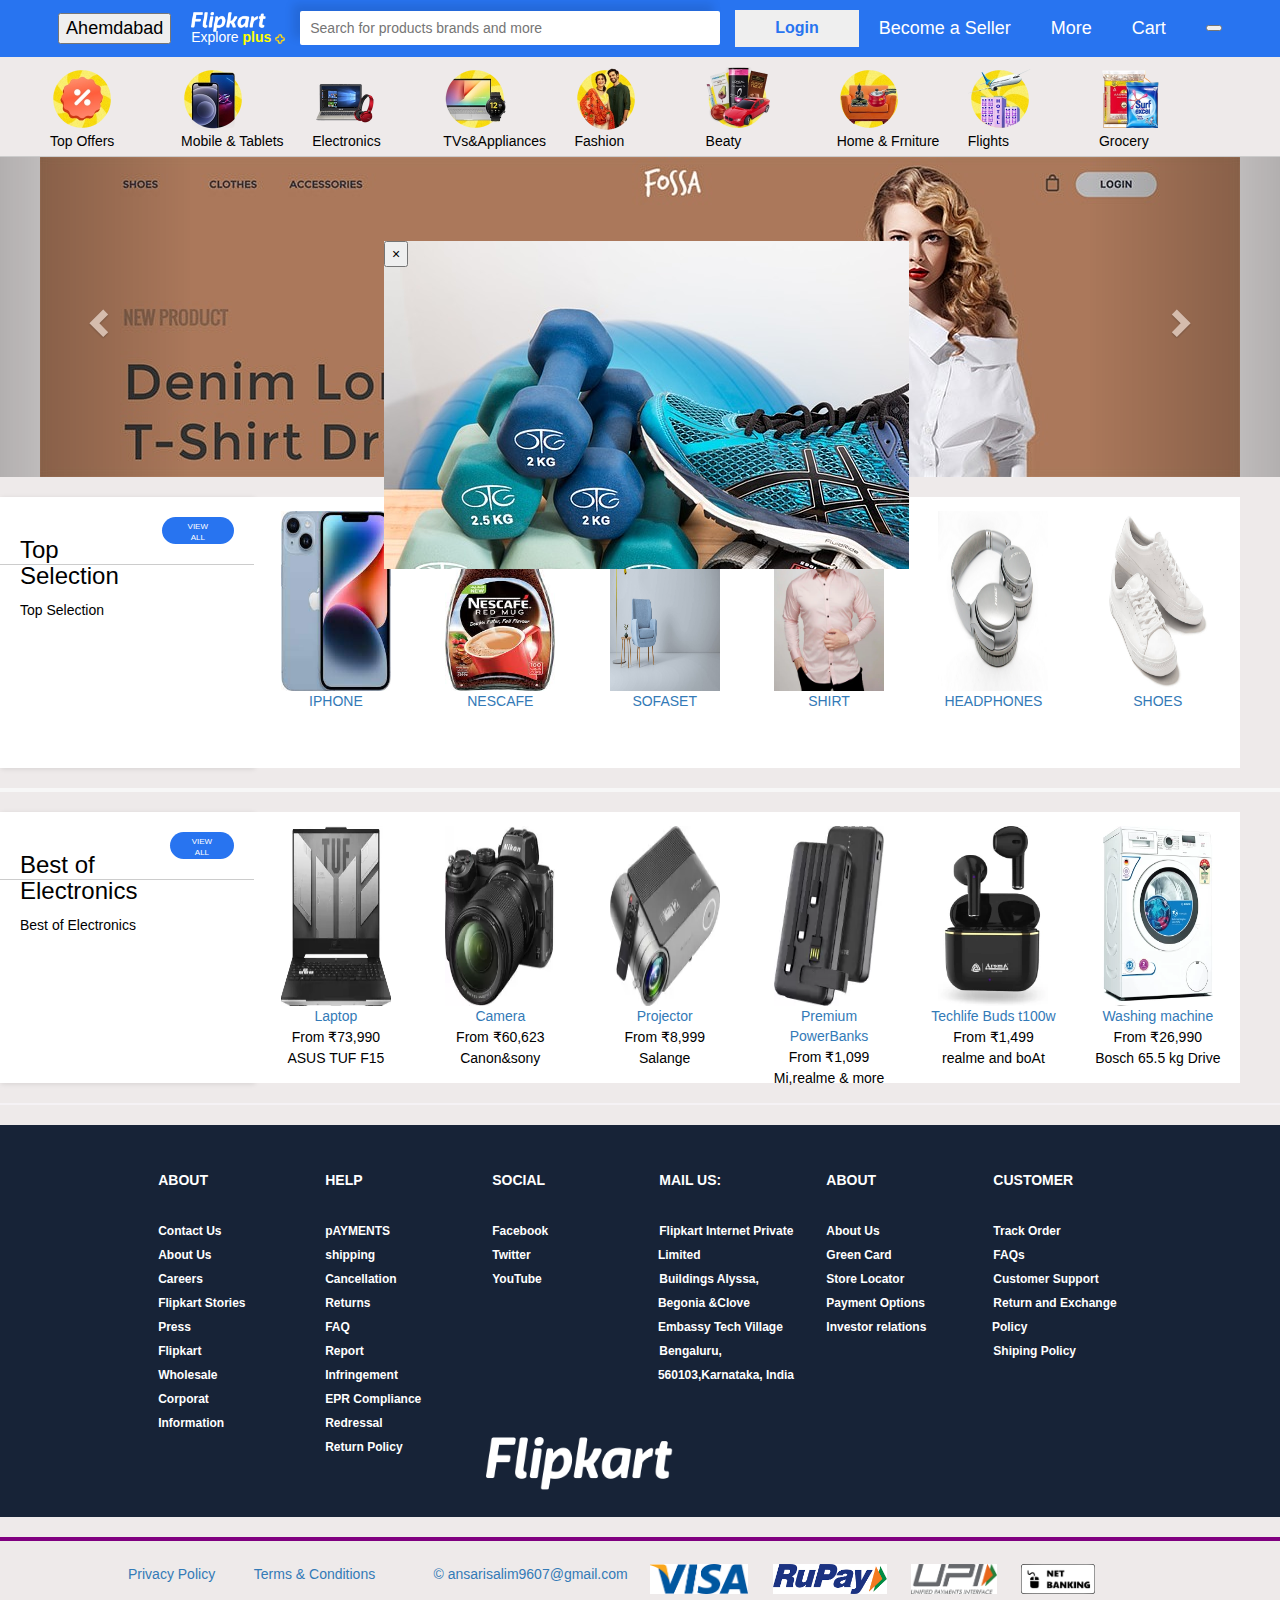
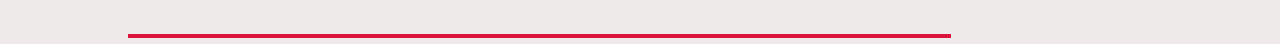
<file: index.html>
<html>
    <head>
        <title>Online Shopping</title>
        <link href="index.css" rel="stylesheet"/>
        <link href="./f logo.jpg" rel="icon"/>
        <link rel="stylesheet" href="https://cdnjs.cloudflare.com/ajax/libs/font-awesome/6.4.0/css/all.min.css" integrity="sha512-iecdLmaskl7CVkqkXNQ/ZH/XLlvWZOJyj7Yy7tcenmpD1ypASozpmT/E0iPtmFIB46ZmdtAc9eNBvH0H/ZpiBw==" crossorigin="anonymous" referrerpolicy="no-referrer" />
        <link rel="stylesheet" href="https://maxcdn.bootstrapcdn.com/bootstrap/3.4.1/css/bootstrap.min.css">
        <script src="https://ajax.googleapis.com/ajax/libs/jquery/3.6.3/jquery.min.js"></script>
        <script src="https://maxcdn.bootstrapcdn.com/bootstrap/3.4.1/js/bootstrap.min.js"></script>
        <link rel="stylesheet" href="index.css">
        <script>
            function changeMode(){
                let mybody = document.body;
                mybody.classList.toggle('mydark')
            }

            function loadCoupon(){
                document.getElementById('coupon').style.visibility = 'visible';
                document.getElementById('main').style.opacity = '0.7'
            }
            
            function closeCoupon(){
                document.getElementById('coupon').style.visibility = 'hidden';
                document.getElementById('main').style.opacity = '1'
            }
        </script>
        
    </head>
    <body>
        <nav>
            <a href="#"class="dark">
                <button onClick="geolocation()"><i class="fa-solid fa-location-dot"></i>Ahemdabad</button>  
            </a>
            <div class="logo">
                <img src="./flipkart-plus_8d85f4.png"/ width="75" height="20px">
                <p>
                    Explore
                    <span class="plus-color">plus</span>
                    <img src="./part ima.png"/ width="10px" height="10px">
                </p>
            </div>
            <div class="search">
                <input type="text" placeholder="Search for products brands and more">
                <i class="fa-solid fa-magnifying-glass"></i>
            </div>

            
            <button class="loginBtn">Login</button>

            <a href="#" class="Navlink">Become a Seller</a>
            <a href="#"class="Navlink angledownIcon">
                More
                <i class="fa-solid fa-angle-down"></i>
            </a>
            <a href="#"class="Navlink">
                <i class="fa-sharp fa-solid fa-cart-shopping"></i>    
                Cart
            </a>
            <a href="#"class="dark">
                <button onclick="changeMode()"><i class="fa-solid fa-moon"></i></button>
            </a>
            </a>
        </nav>
        <!--headersection-->
        <section class="topProductNavbar">
            <div class="topProductNavbar_Nav">
                <img src="./gol.webp"/>
                <p>Top Offers</p>
            </div>
            
            <div class="topProductNavbar_Nav">
                <img src="./mobil.webp"/>
                <p>Mobile & Tablets</p>
            </div>

            <div class="topProductNavbar_Nav">
                <img src="./elv.webp"/>
                <p>Electronics</p>
            </div>

            <div class="topProductNavbar_Nav">
                <img src="./tv.webp"/>
                <p>TVs&Appliances</p>
            </div>

            <div class="topProductNavbar_Nav">
                <img src="./fas.webp"/>
                <p>Fashion</p>
            </div>

            <div class="topProductNavbar_Nav">
                <img src="./bea.webp"/>
                <p>Beaty</p>
            </div>

            <div class="topProductNavbar_Nav">
                <img src="./hom.webp"/>
                <p>Home & Frniture</p>
            </div>

            <div class="topProductNavbar_Nav">
                <img src="./fligh.webp"/>
                <p>Flights</p>
            </div>

            <div class="topProductNavbar_Nav">
                <img src="./frocery.webp"/>
                <p>Grocery</p>
            </div>
            
        </section>

        <!--slider-->

      <center>
        <div id="devCarousel" class="carousel slide" data-ride="carousel">
            <ol class="carousel-indicators">
                <li data-target="#devCarousel" data-slide-to="0" class="active"></li>
                <li data-target="#devCarousel" data-slide-to="1"></li>
                <li data-target="#devCarousel" data-slide-to="2"></li>
                <li data-target="#devCarousel" data-slide-to="3"></li>
                <li data-target="#devCarousel" data-slide-to="5"></li>
            </ol>
           <div class="carousel-inner">
               <div class="item active">
                   <img src="./one.jpg" alt="one" />
               </div>
               <div class="item">
                <img src="./two.jpg" alt="two" width="900px" height="500"/>
                </div>
                <div class="item">
                    <img src="./three.jpg" alt="three" width="900px" height="500"/>
                </div>
                <div class="item">
                    <img src="./four.jpg" alt="four" width="900px" height="500"/>
                </div>
                <div class="item">
                    <img src="./five.jpg" alt="five" width="900px" height="500"/>
                </div>
            </div>
            <a class="left carousel-control" href="#devCarousel" data-slide="prev">
                <span class="glyphicon glyphicon-chevron-left"></span>
            </a>
            <a class="right carousel-control" href="#devCarousel" data-slide="next">
                <span class="glyphicon glyphicon-chevron-right"></span>
            </a>
        </div>
      </center>
             
        <!--coupon-->

        <div id="main">
            <center>
                <h1></h1>
            </center>
        </div>
        <div id="coupon">
            <button onclick="closeCoupon()">&times;</button>
        </div>
        <script>
            window.onload = loadCoupon()
        </script>

        <!--jeolocation-->

        
        <p id="out"></p>
        <p id="weather"></p>
        <script>
            let x =document.getElementById('out');
            let y =document.getElementById('weather');
            function geolocation(){
                    if(navigator.geolocation){
                        navigator.geolocation.getCurrentPosition(showPosition)
                    }else{
                        x.innerText ="geo not supported"
                    }
            }
            function showPosition(data){
                console.log(data)
            }
        </script>

        <!--best of Electronic -->
        <div class="bestElectronic-container">
            <div class="left-part">
                <div class="leftPart-top">
                    <div class="leftpart-top-content">
                        <h3>Top Selection</h3>
                        <p>Top Selection</p>
                    </div>
                    <button class="viewAll_btn"> VIEW ALL </button>
                </div>
                <div class="leftpart-card-container">
                    
                </div>
            </div>
            
            <div class="card-product">
                <img src="./i phone.jpg" alt="i phone"height="180px"width="300px">         
                <a href="https://ansarisalim9607.github.io/Pro-listingMobil/"> IPHONE</a>
            </div>
            <div class="card-product">
                <img src="./neshkefe.jpg" alt="neshkefe"height="180px"width="180px">        
                <a href="https://ansarisalim9607.github.io/Pro-listingnescafe/">NESCAFE </a>
            </div>
            <div class="card-product">
                <img src="./fur.jpg" alt="fur"height="180px"width="180px">
                <a href="https://ansarisalim9607.github.io/Pro-listingFurniture/">SOFASET</a>
            </div>
            <div class="card-product">
                <img src="./sh.webp" alt="sh"height="180px"width="180px">
                <a href="https://ansarisalim9607.github.io/Pro-listingShirt/">SHIRT </a>
            </div>
            <div class="card-product">
                <img src="./bose.jpg" alt="bose"height="180px"width="180px">
                <a href="https://ansarisalim9607.github.io/Pro-listingHeadphone/">HEADPHONES </a>
            </div>
            <div class="card-product">
                <img src="./sg.jpg" alt="sg"height="180px"width="180px">
                <a href="https://ansarisalim9607.github.io/Pro-shoes/">SHOES </a>
            </div>
            <a href="#"class="dark">
            </a>
                       
        </div>

        <hr style="border:2px solid rgb(247, 247, 247);">

        <!--best of Electronic 2-->
        <div class="bestElectronic-container">
            <div class="left-part">
                <div class="leftPart-top">
                    <div class="leftpart-top-content">
                        <h3>Best of Electronics</h3>
                        <p>Best of Electronics</p>
                    </div>
                    <button class="viewAll_btn"> VIEW ALL </button>
                </div>
                <div class="leftpart-card-container">
                    
                </div>
            </div>
            
            <div class="card-product">
                <img src="./del.webp" alt="car"height="180px"width="300px">
                <a href="https://ansarisalim9607.github.io/Pro-listingLeptop/">Laptop </a>
                <h3 class="card-product-name">    </h3>
                <p class="card-product-price">From ₹73,990</p>
                <p class="card-product-desc"> ASUS TUF F15</p>
            </div>
            <div class="card-product">
                <img src="./car.webp" alt="car"height="180px"width="180px">
                <a href="https://ansarisalim9607.github.io/Pro-listingCamera/"> Camera </a>
                <h3 class="card-product-name"></h3>
                <p class="card-product-price">From ₹60,623</p>
                <p class="card-product-desc"> Canon&sony</p>
            </div>
            <div class="card-product">
                <img src="./pro.webp" alt="car"height="180px"width="180px">
                <a href="https://ansarisalim9607.github.io/Pro-listingProjecter/"> Projector</a>
                <h3 class="card-product-name"> </h3>
                <p class="card-product-price">From ₹8,999</p>
                <p class="card-product-desc"> Salange</p>
            </div>
            <div class="card-product">
                <img src="./bank.webp" alt="car"height="180px"width="180px">
                <a href="https://ansarisalim9607.github.io/Pro-listingPowerbank/">Premium PowerBanks </a>
                <h3 class="card-product-name"></h3>
                <p class="card-product-price">From ₹1,099</p>
                <p class="card-product-desc"> Mi,realme & more</p>
            </div>
            <div class="card-product">
                <img src="./erp.webp" alt="car"height="180px"width="180px">
                <a href="https://ansarisalim9607.github.io/Pro-listingButs/">Techlife Buds t100w </a>
                <h3 class="card-product-name"></h3>
                <p class="card-product-price">From ₹1,499</p>
                <p class="card-product-desc"> realme and boAt</p>
            </div>
            <div class="card-product">
                <img src="./was.webp" alt="car"height="180px"width="180px">
                <a href="https://ansarisalim9607.github.io/Pro-listing/"> Washing machine </a>
                <h3 class="card-product-name"></h3>
                <p class="card-product-price">From ₹26,990</p>
                <p class="card-product-desc"> Bosch 65.5 kg Drive</p>
            </div>
            <a href="#"class="dark">
            </a>
                       
        </div>
        <hr style="border:1px solid rgb(245, 242, 245);">

        
        

          
        <!--second footer section-->
        <div class="footc">
          <div class="inner">
            <div class="infootc">
                <h5><b>ABOUT</b></h5>
                <br>
                <span><b>Contact Us</b></span><br>
                <span><b>About Us</b></span><br>
                <span><b>Careers</b></span><br>
                <span><b>Flipkart Stories</b></span><br>
                <span><b>Press</b></span><br>
                <span><b>Flipkart</b></span><br>
                <span><b>Wholesale</b></span><br>
                <span><b>Corporat</b></span><br>
                <span><b>Information</b></span><br>
            </div>
            <div class="infootc">
                <h5><b>HELP</b></h5>
                <br>
                <span><b>pAYMENTS</b></span><br>
                <span><b>shipping</b></span><br>
                <span><b>Cancellation</b></span><br>
                <span><b>Returns</b></span><br>
                <span><b>FAQ</b></span><br>
                <span><b>Report</b></span><br>
                <span><b>Infringement</b></span><br>
                <span><b>EPR Compliance</b></span><br>
                <span><b>Redressal</b></span><br>
                <span><b>Return Policy</b></span><br>
            </div>
            <div class="infootc" style="height:210px;">
                <h5><b>SOCIAL</b></h5>
                <br>
                <span><b>Facebook</b></span><br>
                <span><b>Twitter</b></span><br>
                <span><b>YouTube</b></span><br>
            </div>
            <div class="infootc" style="height:210px;">
                <h5><b>MAIL US:</b></h5>
                <br>
                <span><b>Flipkart Internet Private Limited</b></span><br>
                <span><b>Buildings Alyssa, Begonia
                &Clove Embassy Tech Village</b></span><br>
                <span><b>Bengaluru, 560103,Karnataka, India</b></span><br>
            </div>
            <div class="infootc" style="height:210px;">
                <h5><b>ABOUT</b></h5>
                <br>
                <span><b>About Us</b></span><br>
                <span><b>Green Card</b></span><br>
                <span><b>Store Locator</b></span><br>
                <span><b>Payment Options</b></span><br>
                <span><b>Investor relations</b></span><br>
            </div>
            <div class="infootc" style="height:210px;">
                <h5><b>CUSTOMER</b></h5>
                <br>
                <span><b>Track Order</b></span><br>
                <span><b>FAQs</b></span><br>
                <span><b>Customer Support</b></span><br>
                <span><b>Return and Exchange Policy</b></span><br>
                <span><b>Shiping Policy</b></span><br>
            </div>
            </div>
                <div class="down">
                  <img src="./flipkart-plus_8d85f4.png" alt="flipkart-plus" class="dimg">
                </div>
            </div>
        </div>    
        <hr style="border:2px solid purple;">
        <!-- last second--> 
        <div class="copy">
            <div class="incopy">
                <a href="" underline="none:" title="Privacy Policy"> Privacy Policy</a>&nbsp; &nbsp; &nbsp; &nbsp; &nbsp;
                <a href="" underline="none;" title="Terms & Conditions">Terms & Conditions</a> &nbsp; &nbsp; &nbsp; &nbsp; &nbsp; &nbsp; &nbsp;
                <a href="" underline="none;" title="copyright">&copy; ansarisalim9607@gmail.com</a>
                <div class="dslr">
                <img src="./visaaa.png" alt="visa" class="ddl">
                <img src="./rup.png" alt="rup" class="ddl">
                <img src="./upi.png" alt="upi" class="ddl">
                <img src="./net benking.png" alt="net bnnking" class="ddl">
                </div>
                <hr style="width:80%; border:2px solid crimson;">
            </div>
        </div>
</file>
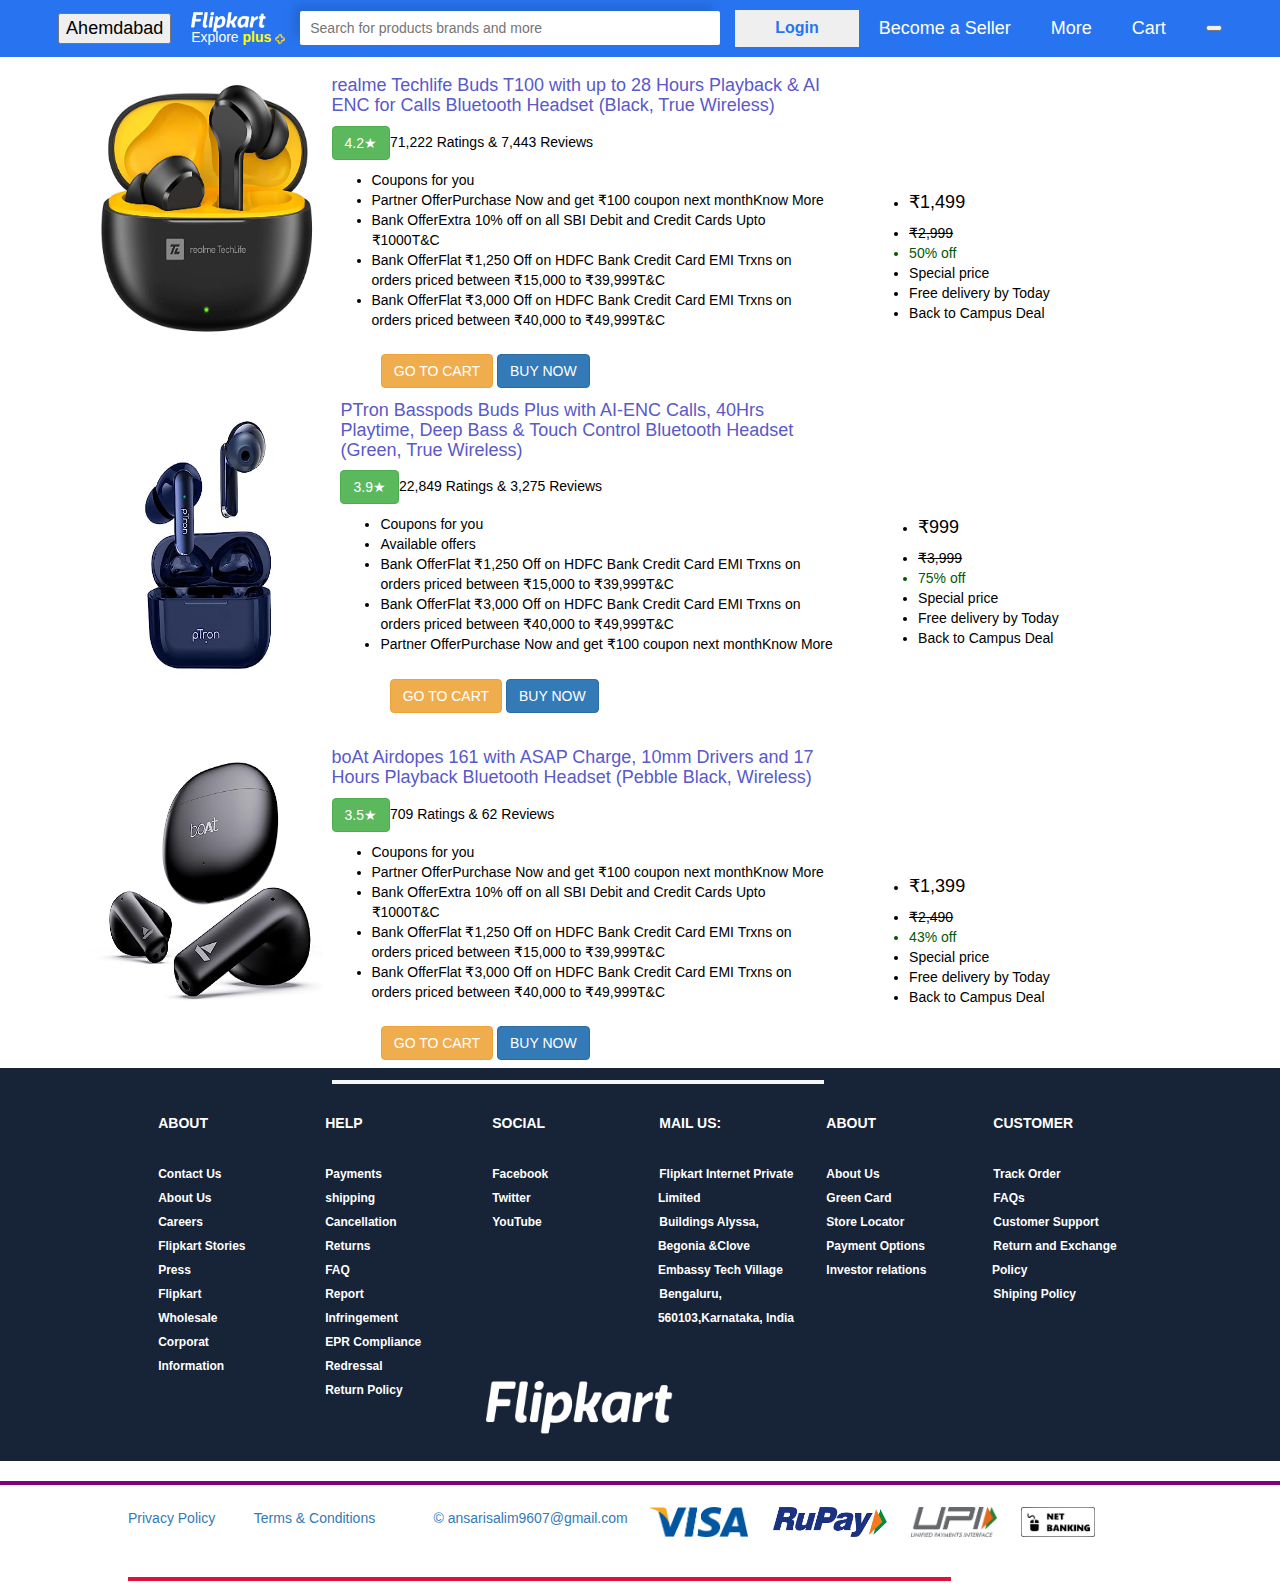
<file: Buds/index.html>
<html>
    <head>
        <title>Buds</title>
        <link href="index.css" rel="stylesheet"/>
        <link href="./f logo.jpg" rel="icon"/>
        <link rel="stylesheet" href="https://cdnjs.cloudflare.com/ajax/libs/font-awesome/6.4.0/css/all.min.css" integrity="sha512-iecdLmaskl7CVkqkXNQ/ZH/XLlvWZOJyj7Yy7tcenmpD1ypASozpmT/E0iPtmFIB46ZmdtAc9eNBvH0H/ZpiBw==" crossorigin="anonymous" referrerpolicy="no-referrer" />
        <link rel="stylesheet" href="https://maxcdn.bootstrapcdn.com/bootstrap/3.4.1/css/bootstrap.min.css">
        <script src="https://ajax.googleapis.com/ajax/libs/jquery/3.6.3/jquery.min.js"></script>
        <script src="https://maxcdn.bootstrapcdn.com/bootstrap/3.4.1/js/bootstrap.min.js"></script>
        <link rel="stylesheet" href="index.css">
    </head>
    <body>
        <nav>
            <a href="#"class="dark">
                <button onClick="geolocation()"><i class="fa-solid fa-location-dot"></i>Ahemdabad</button>  
            </a>
            <div class="logo">
                <img src="./flipkart-plus_8d85f4.png"/ width="75" height="20px">
                <p>
                    Explore
                    <span class="plus-color">plus</span>
                    <img src="./part ima.png"/ width="10px" height="10px">
                </p>
            </div>
            <div class="search">
                <input type="text" placeholder="Search for products brands and more">
                <i class="fa-solid fa-magnifying-glass"></i>
            </div>

            
            <button class="loginBtn">Login</button>

            <a href="#" class="Navlink">Become a Seller</a>
            <a href="#"class="Navlink angledownIcon">
                More
                <i class="fa-solid fa-angle-down"></i>
            </a>
            <a href="#"class="Navlink">
                <i class="fa-sharp fa-solid fa-cart-shopping"></i>    
                Cart
            </a>
            <a href="#"class="dark">
                <button onclick="changeMode()"><i class="fa-solid fa-moon"></i></button>
            </a>
            </a>
        </nav>

                    
            <div id="restcontent">
                <div class="upperdiv">                
                    <img src="./one.jpg" alt="one" class="img">
                    <div class="text">
                        <div class="_4rR01T">
                            <h4>realme Techlife Buds T100 with up to 28 Hours Playback & AI ENC for Calls Bluetooth Headset  (Black, True Wireless)</h4>
                        </div>
                        <p><button class="btn btn-success">4.2★  </button>71,222 Ratings & 7,443 Reviews</p>
                        <section>
                            <div class="fMghEO">
                                <ul class="_1xgFaf"><li class="rgWa7D">Coupons for you</li>
                                  <li class="rgWa7D"> Partner OfferPurchase Now and get ₹100 coupon next monthKnow More</li>
                                  <li class="rgWa7D">Bank OfferExtra 10% off on all SBI Debit and Credit Cards Upto ₹1000T&C</li>
                                  <li class="rgWa7D"> Bank OfferFlat ₹1,250 Off on HDFC Bank Credit Card EMI Trxns on orders priced between ₹15,000 to ₹39,999T&C</li>
                                  <li class="rgWa7D">Bank OfferFlat ₹3,000 Off on HDFC Bank Credit Card EMI Trxns on orders priced between ₹40,000 to ₹49,999T&C</li>                                 
                                </ul>                                                                       
                            </div>
                            <div class="cart">
                               <button class="btn btn-warning"><i class="fa-solid fa-cart-shopping"></i>  GO TO CART  </button>
                               <a href="file:///C:/Users/ADMIN/Desktop/Desktop/formvalidation/forms.html?fname=&email=&pwd="></a><button class="btn btn-primary"><i class="fa-solid fa-bolt"></i>     BUY NOW   </button>
                            </div>
                            <div class="uperleft">
                                <ul class="up"><li class=""><h4>₹1,499<h4></li>
                                    <li class="unline">₹2,999</li>  <li class="line">50% off </li>
                                    <li class="up">Special price</li>
                                    <li class="up">Free delivery by Today</li>
                                    <li class="up">Back to Campus Deal</li>
                                </ul>
                            </div>                         
                        </section>                    
                    </div>
                </div>
                
                <div class="lowerdiv">
                    <img src="./two.jpg" alt="two" class="img">
                    <div class="texta">
                        <div class="_4rR01T">
                            <h4>PTron Basspods Buds Plus with AI-ENC Calls, 40Hrs Playtime, Deep Bass & Touch Control Bluetooth Headset  (Green, True Wireless)</h4>
                        </div>
                        <p><button class="btn btn-success">3.9★  </button>22,849 Ratings & 3,275 Reviews</p>
                        <section>
                            <div class="fMghEO">
                                <ul class="_1xgFaf"><li class="rgWa7D">Coupons for you</li>
                                  <li class="rgWa7D">Available offers</li>
                                  <li class="rgWa7D">Bank OfferFlat ₹1,250 Off on HDFC Bank Credit Card EMI Trxns on orders priced between ₹15,000 to ₹39,999T&C</li>
                                  <li class="rgWa7D">Bank OfferFlat ₹3,000 Off on HDFC Bank Credit Card EMI Trxns on orders priced between ₹40,000 to ₹49,999T&C</li>
                                  <li class="rgWa7D">Partner OfferPurchase Now and get ₹100 coupon next monthKnow More</li>                                 
                                </ul>                                                                       
                            </div>
                            <div class="cart">
                               <button class="btn btn-warning"><i class="fa-solid fa-cart-shopping"></i>  GO TO CART  </button>
                               <button class="btn btn-primary"><i class="fa-solid fa-bolt"></i>         BUY NOW  </button>
                            </div>
                            <div class="uperleft">
                                <ul class="up"><li class=""><h4>₹999</h4></li>
                                    <li class="unline">₹3,999</li>  <li class="line"> 75% off </li>
                                    <li class="up">Special price</li>
                                    <li class="up">Free delivery by Today</li>
                                    <li class="up">Back to Campus Deal</li>
                                </ul>
                            </div>                         
                        </section>
                    </div>                   
                </div>  
                <div class="upperdiv">                
                    <img src="./three.jpg" alt="three" class="img">
                    <div class="text">
                        <div class="_4rR01T">
                            <h4>boAt Airdopes 161 with ASAP Charge, 10mm Drivers and 17 Hours Playback Bluetooth Headset  (Pebble Black, Wireless)</h4>
                        </div>
                        <p><button class="btn btn-success">3.5★  </button>709 Ratings & 62 Reviews</p>
                        <section>
                            <div class="fMghEO">
                                <ul class="_1xgFaf"><li class="rgWa7D">Coupons for you</li>
                                  <li class="rgWa7D">Partner OfferPurchase Now and get ₹100 coupon next monthKnow More</li>
                                  <li class="rgWa7D">Bank OfferExtra 10% off on all SBI Debit and Credit Cards Upto ₹1000T&C</li>
                                  <li class="rgWa7D">Bank OfferFlat ₹1,250 Off on HDFC Bank Credit Card EMI Trxns on orders priced between ₹15,000 to ₹39,999T&C</li>
                                  <li class="rgWa7D">Bank OfferFlat ₹3,000 Off on HDFC Bank Credit Card EMI Trxns on orders priced between ₹40,000 to ₹49,999T&C</li>                                                                  
                                </ul>                                                                                                     
                            </div>
                            <div class="cart">
                               <button class="btn btn-warning"><i class="fa-solid fa-cart-shopping"></i>  GO TO CART  </button>
                               <button class="btn btn-primary"><i class="fa-solid fa-bolt"></i>         BUY NOW  </button>
                            </div>
                            <hr style="border:2px solid rgb(247, 247, 247);">
                            <div class="uperleft">
                                <ul class="up">
                                    <li class="top"><h4>₹1,399</h4></li>
                                    <li class="upline">₹2,490</li>  <li class="line">43% off </li>
                                    <li class="up">Special price</li>
                                    <li class="up">Free delivery by Today</li>
                                    <li class="up">Back to Campus Deal</li>
                                </ul>
                            </div>                         
                        </section>                    
                    </div>
                </div> 
                       
            </div>
            
        </div>
    </body>
    <!--second footer section-->
    <div class="footc">
        <div class="inner">
          <div class="infootc">
              <h5><b>ABOUT</b></h5>
              <br>
              <span><b>Contact Us</b></span><br>
              <span><b>About Us</b></span><br>
              <span><b>Careers</b></span><br>
              <span><b>Flipkart Stories</b></span><br>
              <span><b>Press</b></span><br>
              <span><b>Flipkart</b></span><br>
              <span><b>Wholesale</b></span><br>
              <span><b>Corporat</b></span><br>
              <span><b>Information</b></span><br>
          </div>
          <div class="infootc">
              <h5><b>HELP</b></h5>
              <br>
              <span><b>Payments</b></span><br>
              <span><b>shipping</b></span><br>
              <span><b>Cancellation</b></span><br>
              <span><b>Returns</b></span><br>
              <span><b>FAQ</b></span><br>
              <span><b>Report</b></span><br>
              <span><b>Infringement</b></span><br>
              <span><b>EPR Compliance</b></span><br>
              <span><b>Redressal</b></span><br>
              <span><b>Return Policy</b></span><br>
          </div>
          <div class="infootc" style="height:210px;">
              <h5><b>SOCIAL</b></h5>
              <br>
              <span><b>Facebook</b></span><br>
              <span><b>Twitter</b></span><br>
              <span><b>YouTube</b></span><br>
          </div>
          <div class="infootc" style="height:210px;">
              <h5><b>MAIL US:</b></h5>
              <br>
              <span><b>Flipkart Internet Private Limited</b></span><br>
              <span><b>Buildings Alyssa, Begonia
              &Clove Embassy Tech Village</b></span><br>
              <span><b>Bengaluru, 560103,Karnataka, India</b></span><br>
          </div>
          <div class="infootc" style="height:210px;">
              <h5><b>ABOUT</b></h5>
              <br>
              <span><b>About Us</b></span><br>
              <span><b>Green Card</b></span><br>
              <span><b>Store Locator</b></span><br>
              <span><b>Payment Options</b></span><br>
              <span><b>Investor relations</b></span><br>
          </div>
          <div class="infootc" style="height:210px;">
              <h5><b>CUSTOMER</b></h5>
              <br>
              <span><b>Track Order</b></span><br>
              <span><b>FAQs</b></span><br>
              <span><b>Customer Support</b></span><br>
              <span><b>Return and Exchange Policy</b></span><br>
              <span><b>Shiping Policy</b></span><br>
          </div>
          </div>
              <div class="down">
                <img src="./flipkart-plus_8d85f4.png" alt="flipkart-plus" class="dimg">
              </div>
          </div>
        </div>    
      <hr style="border:2px solid purple;">
      <!-- last second--> 
      <div class="copy">
          <div class="incopy">
              <a href="" underline="none:" title="Privacy Policy"> Privacy Policy</a>&nbsp; &nbsp; &nbsp; &nbsp; &nbsp;
              <a href="" underline="none;" title="Terms & Conditions">Terms & Conditions</a> &nbsp; &nbsp; &nbsp; &nbsp; &nbsp; &nbsp; &nbsp;
              <a href="" underline="none;" title="copyright">&copy; ansarisalim9607@gmail.com</a>
              <div class="dslr">
              <img src="./visaaa.png" alt="visa" class="ddl">
              <img src="./rup.png" alt="rup" class="ddl">
              <img src="./upi.png" alt="upi" class="ddl">
              <img src="./net benking.png" alt="net bnnking" class="ddl">
              </div>
              <hr style="width:80%; border:2px solid crimson;">
          </div>
      </div>
  </body>
</html>
</file>
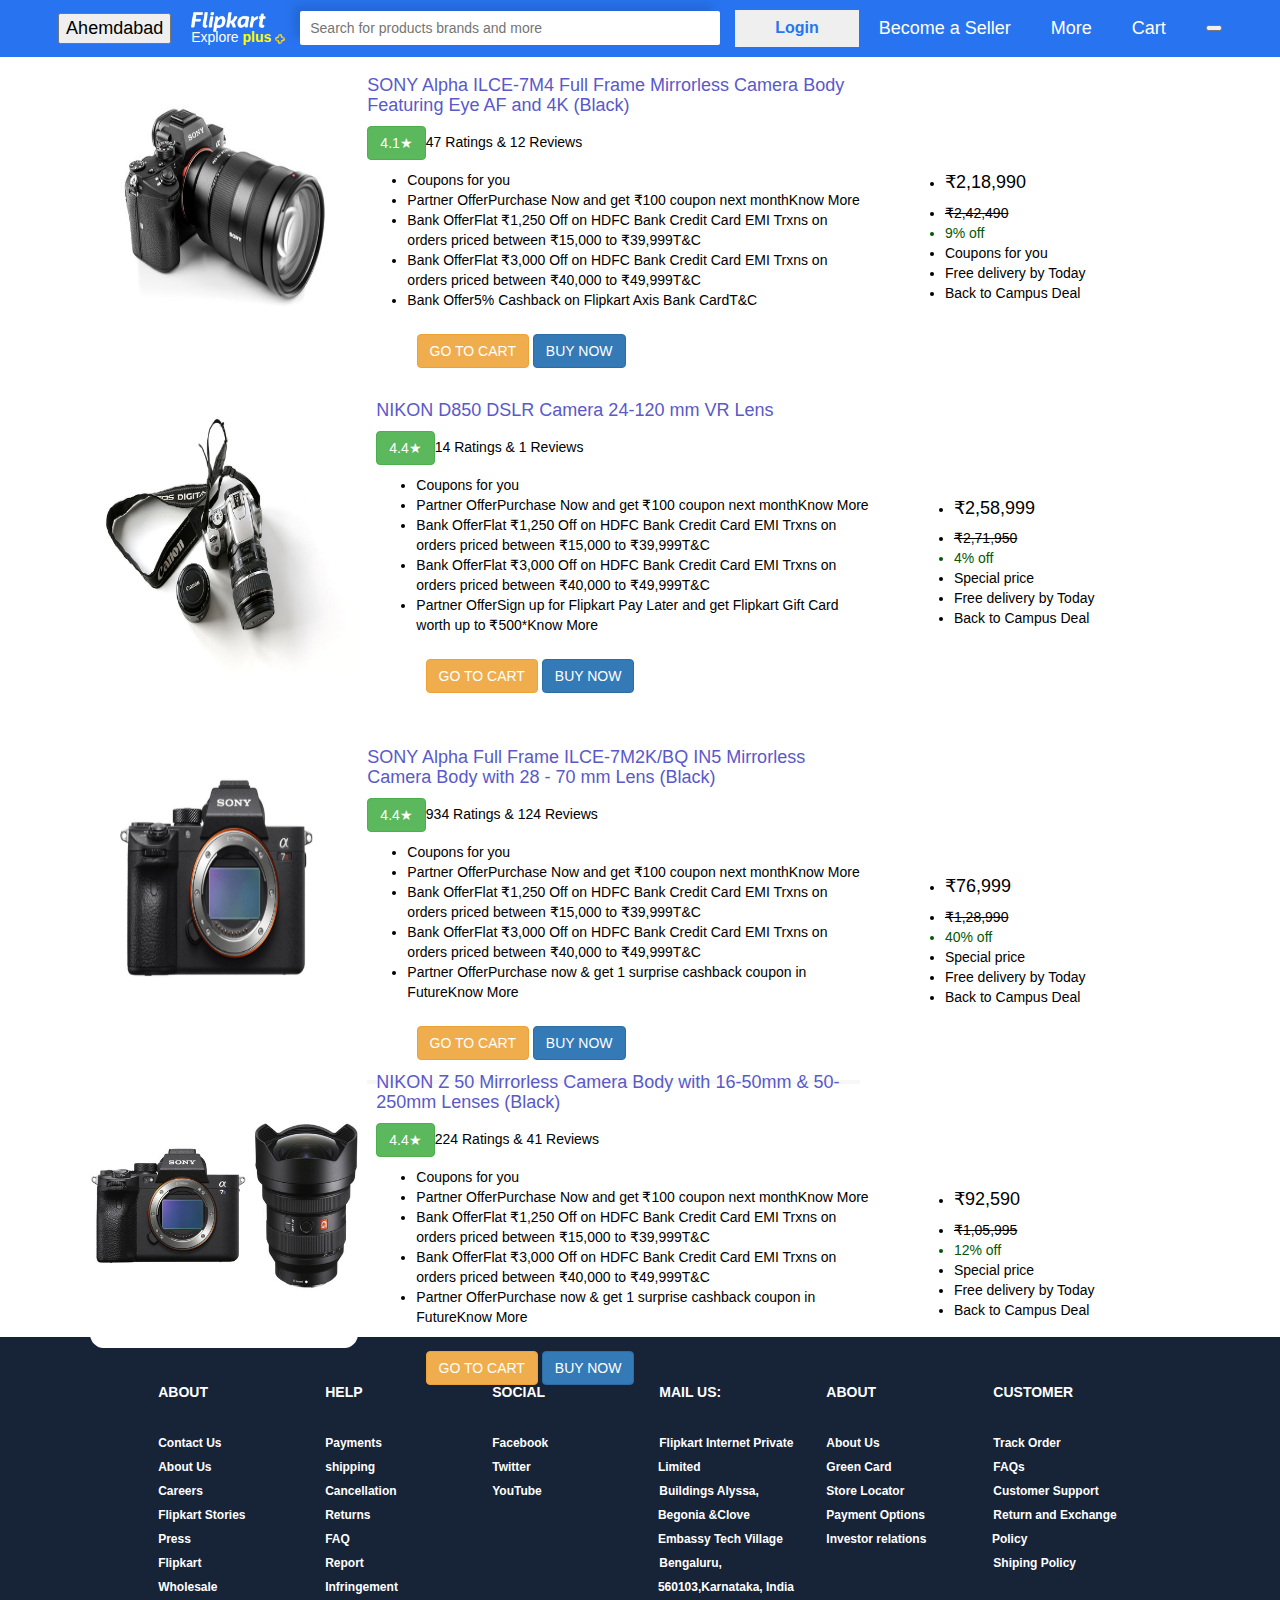
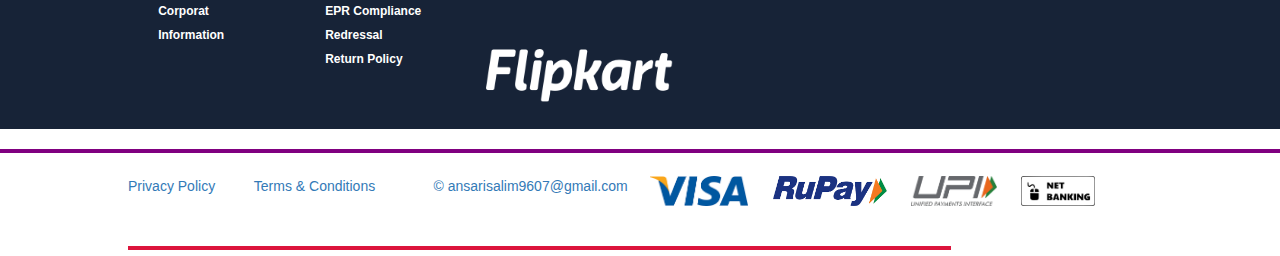
<file: Cameras/index.html>
<html>
    <head>
        <title>Camera</title>
        <link href="index.css" rel="stylesheet"/>
        <link href="./f logo.jpg" rel="icon"/>
        <link rel="stylesheet" href="https://cdnjs.cloudflare.com/ajax/libs/font-awesome/6.4.0/css/all.min.css" integrity="sha512-iecdLmaskl7CVkqkXNQ/ZH/XLlvWZOJyj7Yy7tcenmpD1ypASozpmT/E0iPtmFIB46ZmdtAc9eNBvH0H/ZpiBw==" crossorigin="anonymous" referrerpolicy="no-referrer" />
        <link rel="stylesheet" href="https://maxcdn.bootstrapcdn.com/bootstrap/3.4.1/css/bootstrap.min.css">
        <script src="https://ajax.googleapis.com/ajax/libs/jquery/3.6.3/jquery.min.js"></script>
        <script src="https://maxcdn.bootstrapcdn.com/bootstrap/3.4.1/js/bootstrap.min.js"></script>
        <link rel="stylesheet" href="index.css">
    </head>
    <body>
        <nav>
            <a href="#"class="dark">
                <button onClick="geolocation()"><i class="fa-solid fa-location-dot"></i>Ahemdabad</button>  
            </a>
            <div class="logo">
                <img src="./flipkart-plus_8d85f4.png"/ width="75" height="20px">
                <p>
                    Explore
                    <span class="plus-color">plus</span>
                    <img src="./part ima.png"/ width="10px" height="10px">
                </p>
            </div>
            <div class="search">
                <input type="text" placeholder="Search for products brands and more">
                <i class="fa-solid fa-magnifying-glass"></i>
            </div>

            
            <button class="loginBtn">Login</button>

            <a href="#" class="Navlink">Become a Seller</a>
            <a href="#"class="Navlink angledownIcon">
                More
                <i class="fa-solid fa-angle-down"></i>
            </a>
            <a href="#"class="Navlink">
                <i class="fa-sharp fa-solid fa-cart-shopping"></i>    
                Cart
            </a>
            <a href="#"class="dark">
                <button onclick="changeMode()"><i class="fa-solid fa-moon"></i></button>
            </a>
            </a>
        </nav>

                    
            <div id="restcontent">
                <div class="upperdiv">                
                    <img src="./one.jpg" alt="one" class="img">
                    <div class="text">
                        <div class="_4rR01T">
                            <h4>SONY Alpha ILCE-7M4 Full Frame Mirrorless Camera Body Featuring Eye AF and 4K  (Black)</h4>
                        </div>
                        <p><button class="btn btn-success">4.1★  </button>47 Ratings & 12 Reviews</p>
                        <section>
                            <div class="fMghEO">
                                <ul class="_1xgFaf"><li class="rgWa7D">Coupons for you</li>
                                  <li class="rgWa7D">Partner OfferPurchase Now and get ₹100 coupon next monthKnow More</li>
                                  <li class="rgWa7D">Bank OfferFlat ₹1,250 Off on HDFC Bank Credit Card EMI Trxns on orders priced between ₹15,000 to ₹39,999T&C</li>
                                  <li class="rgWa7D">Bank OfferFlat ₹3,000 Off on HDFC Bank Credit Card EMI Trxns on orders priced between ₹40,000 to ₹49,999T&C</li>
                                  <li class="rgWa7D">Bank Offer5% Cashback on Flipkart Axis Bank CardT&C</li>                                 
                                </ul>                                                                       
                            </div>
                            <div class="cart">
                               <button class="btn btn-warning"><i class="fa-solid fa-cart-shopping"></i>  GO TO CART  </button>
                               <a href="file:///C:/Users/ADMIN/Desktop/Desktop/formvalidation/forms.html?fname=&email=&pwd="></a><button class="btn btn-primary"><i class="fa-solid fa-bolt"></i>     BUY NOW   </button>
                            </div>
                            <div class="uperleft">
                                <ul class="up"><li class=""><h4>₹2,18,990</h4></li>
                                    <li class="unline">₹2,42,490</li>  <li class="line">9% off </li>
                                    <li class="up">Coupons for you</li>
                                    <li class="up">Free delivery by Today</li>
                                    <li class="up">Back to Campus Deal</li>
                                </ul>
                            </div>                         
                        </section>                    
                    </div>
                </div>
                
                <div class="lowerdiv">
                    <img src="./two.jpg" alt="two" class="img">
                    <div class="texta">
                        <div class="_4rR01T">
                            <h4>NIKON D850 DSLR Camera 24-120 mm VR Lens </h4>
                        </div>
                        <p><button class="btn btn-success">4.4★  </button>14 Ratings & 1 Reviews</p>
                        <section>
                            <div class="fMghEO">
                                <ul class="_1xgFaf"><li class="rgWa7D">Coupons for you</li>
                                  <li class="rgWa7D"> Partner OfferPurchase Now and get ₹100 coupon next monthKnow More</li>
                                  <li class="rgWa7D">Bank OfferFlat ₹1,250 Off on HDFC Bank Credit Card EMI Trxns on orders priced between ₹15,000 to ₹39,999T&C</li>
                                  <li class="rgWa7D">Bank OfferFlat ₹3,000 Off on HDFC Bank Credit Card EMI Trxns on orders priced between ₹40,000 to ₹49,999T&C</li>
                                  <li class="rgWa7D">Partner OfferSign up for Flipkart Pay Later and get Flipkart Gift Card worth up to ₹500*Know More</li>                                 
                                </ul>                                                                       
                            </div>
                            <div class="cart">
                               <button class="btn btn-warning"><i class="fa-solid fa-cart-shopping"></i>  GO TO CART  </button>
                               <button class="btn btn-primary"><i class="fa-solid fa-bolt"></i>         BUY NOW  </button>
                            </div>
                            <div class="uperleft">
                                <ul class="up"><li class=""><h4>₹2,58,999</h4></li>
                                    <li class="unline">₹2,71,950</li>  <li class="line"> 4% off</li>
                                    <li class="up">Special price</li>
                                    <li class="up">Free delivery by Today</li>
                                    <li class="up">Back to Campus Deal</li>
                                </ul>
                            </div>                         
                        </section>
                    </div>                   
                </div>  
                <div class="upperdiv">                
                    <img src="./five.png" alt="five" class="img">
                    <div class="text">
                        <div class="_4rR01T">
                            <h4>SONY Alpha Full Frame ILCE-7M2K/BQ IN5 Mirrorless Camera Body with 28 - 70 mm Lens  (Black)</h4>
                        </div>
                        <p><button class="btn btn-success">4.4★   </button>934 Ratings & 124 Reviews</p>
                        <section>
                            <div class="fMghEO">
                                <ul class="_1xgFaf"><li class="rgWa7D">Coupons for you</li>
                                  <li class="rgWa7D">Partner OfferPurchase Now and get ₹100 coupon next monthKnow More</li>
                                  <li class="rgWa7D">Bank OfferFlat ₹1,250 Off on HDFC Bank Credit Card EMI Trxns on orders priced between ₹15,000 to ₹39,999T&C</li>
                                  <li class="rgWa7D">Bank OfferFlat ₹3,000 Off on HDFC Bank Credit Card EMI Trxns on orders priced between ₹40,000 to ₹49,999T&C</li>
                                  <li class="rgWa7D">Partner OfferPurchase now & get 1 surprise cashback coupon in FutureKnow More</li>                                                                  
                                </ul>                                                                                                     
                            </div>
                            <div class="cart">
                               <button class="btn btn-warning"><i class="fa-solid fa-cart-shopping"></i>  GO TO CART  </button>
                               <button class="btn btn-primary"><i class="fa-solid fa-bolt"></i>         BUY NOW  </button>
                            </div>
                            <hr style="border:2px solid rgb(247, 247, 247);">
                            <div class="uperleft">
                                <ul class="up">
                                    <li class="top"><h4>₹76,999</h4></li>
                                    <li class="upline">₹1,28,990</li>  <li class="line">40% off </li>
                                    <li class="up">Special price</li>
                                    <li class="up">Free delivery by Today</li>
                                    <li class="up">Back to Campus Deal</li>
                                </ul>
                            </div>                         
                        </section>                    
                    </div>
                </div> 


                <div class="lowerdiv">
                    <img src="./four.jpg" alt="four" class="img">
                    <div class="texta">
                        <div class="_4rR01T">
                            <h4>NIKON Z 50 Mirrorless Camera Body with 16-50mm & 50-250mm Lenses  (Black)</h4>
                        </div>
                        <p><button class="btn btn-success">4.4★  </button>224 Ratings & 41 Reviews</p>
                        <section>
                            <div class="fMghEO">
                                <ul class="_1xgFaf"><li class="rgWa7D">Coupons for you</li>
                                  <li class="rgWa7D">Partner OfferPurchase Now and get ₹100 coupon next monthKnow More</li>
                                  <li class="rgWa7D">Bank OfferFlat ₹1,250 Off on HDFC Bank Credit Card EMI Trxns on orders priced between ₹15,000 to ₹39,999T&C</li>
                                  <li class="rgWa7D">Bank OfferFlat ₹3,000 Off on HDFC Bank Credit Card EMI Trxns on orders priced between ₹40,000 to ₹49,999T&C</li>
                                  <li class="rgWa7D">Partner OfferPurchase now & get 1 surprise cashback coupon in FutureKnow More</li>                                 
                                </ul>                                                                       
                            </div>
                            <div class="cart">
                               <button class="btn btn-warning"><i class="fa-solid fa-cart-shopping"></i>  GO TO CART  </button>
                               <button class="btn btn-primary"><i class="fa-solid fa-bolt"></i>         BUY NOW  </button>
                            </div>
                            <div class="uperleft">
                                <ul class="up"><li class=""><h4>₹92,590</h4></li>
                                    <li class="unline">₹1,05,995</li>  <li class="line">12% off </li>
                                    <li class="up">Special price</li>
                                    <li class="up">Free delivery by Today</li>
                                    <li class="up">Back to Campus Deal</li>
                                </ul>
                            </div>                         
                        </section>
                    </div>                   
                </div>
                       
            </div>
            
        </div>
    </body>
    <!--second footer section-->
    <div class="footc">
        <div class="inner">
          <div class="infootc">
              <h5><b>ABOUT</b></h5>
              <br>
              <span><b>Contact Us</b></span><br>
              <span><b>About Us</b></span><br>
              <span><b>Careers</b></span><br>
              <span><b>Flipkart Stories</b></span><br>
              <span><b>Press</b></span><br>
              <span><b>Flipkart</b></span><br>
              <span><b>Wholesale</b></span><br>
              <span><b>Corporat</b></span><br>
              <span><b>Information</b></span><br>
          </div>
          <div class="infootc">
              <h5><b>HELP</b></h5>
              <br>
              <span><b>Payments</b></span><br>
              <span><b>shipping</b></span><br>
              <span><b>Cancellation</b></span><br>
              <span><b>Returns</b></span><br>
              <span><b>FAQ</b></span><br>
              <span><b>Report</b></span><br>
              <span><b>Infringement</b></span><br>
              <span><b>EPR Compliance</b></span><br>
              <span><b>Redressal</b></span><br>
              <span><b>Return Policy</b></span><br>
          </div>
          <div class="infootc" style="height:210px;">
              <h5><b>SOCIAL</b></h5>
              <br>
              <span><b>Facebook</b></span><br>
              <span><b>Twitter</b></span><br>
              <span><b>YouTube</b></span><br>
          </div>
          <div class="infootc" style="height:210px;">
              <h5><b>MAIL US:</b></h5>
              <br>
              <span><b>Flipkart Internet Private Limited</b></span><br>
              <span><b>Buildings Alyssa, Begonia
              &Clove Embassy Tech Village</b></span><br>
              <span><b>Bengaluru, 560103,Karnataka, India</b></span><br>
          </div>
          <div class="infootc" style="height:210px;">
              <h5><b>ABOUT</b></h5>
              <br>
              <span><b>About Us</b></span><br>
              <span><b>Green Card</b></span><br>
              <span><b>Store Locator</b></span><br>
              <span><b>Payment Options</b></span><br>
              <span><b>Investor relations</b></span><br>
          </div>
          <div class="infootc" style="height:210px;">
              <h5><b>CUSTOMER</b></h5>
              <br>
              <span><b>Track Order</b></span><br>
              <span><b>FAQs</b></span><br>
              <span><b>Customer Support</b></span><br>
              <span><b>Return and Exchange Policy</b></span><br>
              <span><b>Shiping Policy</b></span><br>
          </div>
          </div>
              <div class="down">
                <img src="./flipkart-plus_8d85f4.png" alt="flipkart-plus" class="dimg">
              </div>
          </div>
        </div>    
      <hr style="border:2px solid purple;">
      <!-- last second--> 
      <div class="copy">
          <div class="incopy">
              <a href="" underline="none:" title="Privacy Policy"> Privacy Policy</a>&nbsp; &nbsp; &nbsp; &nbsp; &nbsp;
              <a href="" underline="none;" title="Terms & Conditions">Terms & Conditions</a> &nbsp; &nbsp; &nbsp; &nbsp; &nbsp; &nbsp; &nbsp;
              <a href="" underline="none;" title="copyright">&copy; ansarisalim9607@gmail.com</a>
              <div class="dslr">
              <img src="./visaaa.png" alt="visa" class="ddl">
              <img src="./rup.png" alt="rup" class="ddl">
              <img src="./upi.png" alt="upi" class="ddl">
              <img src="./net benking.png" alt="net bnnking" class="ddl">
              </div>
              <hr style="width:80%; border:2px solid crimson;">
          </div>
      </div>
  </body>
</html>
</file>
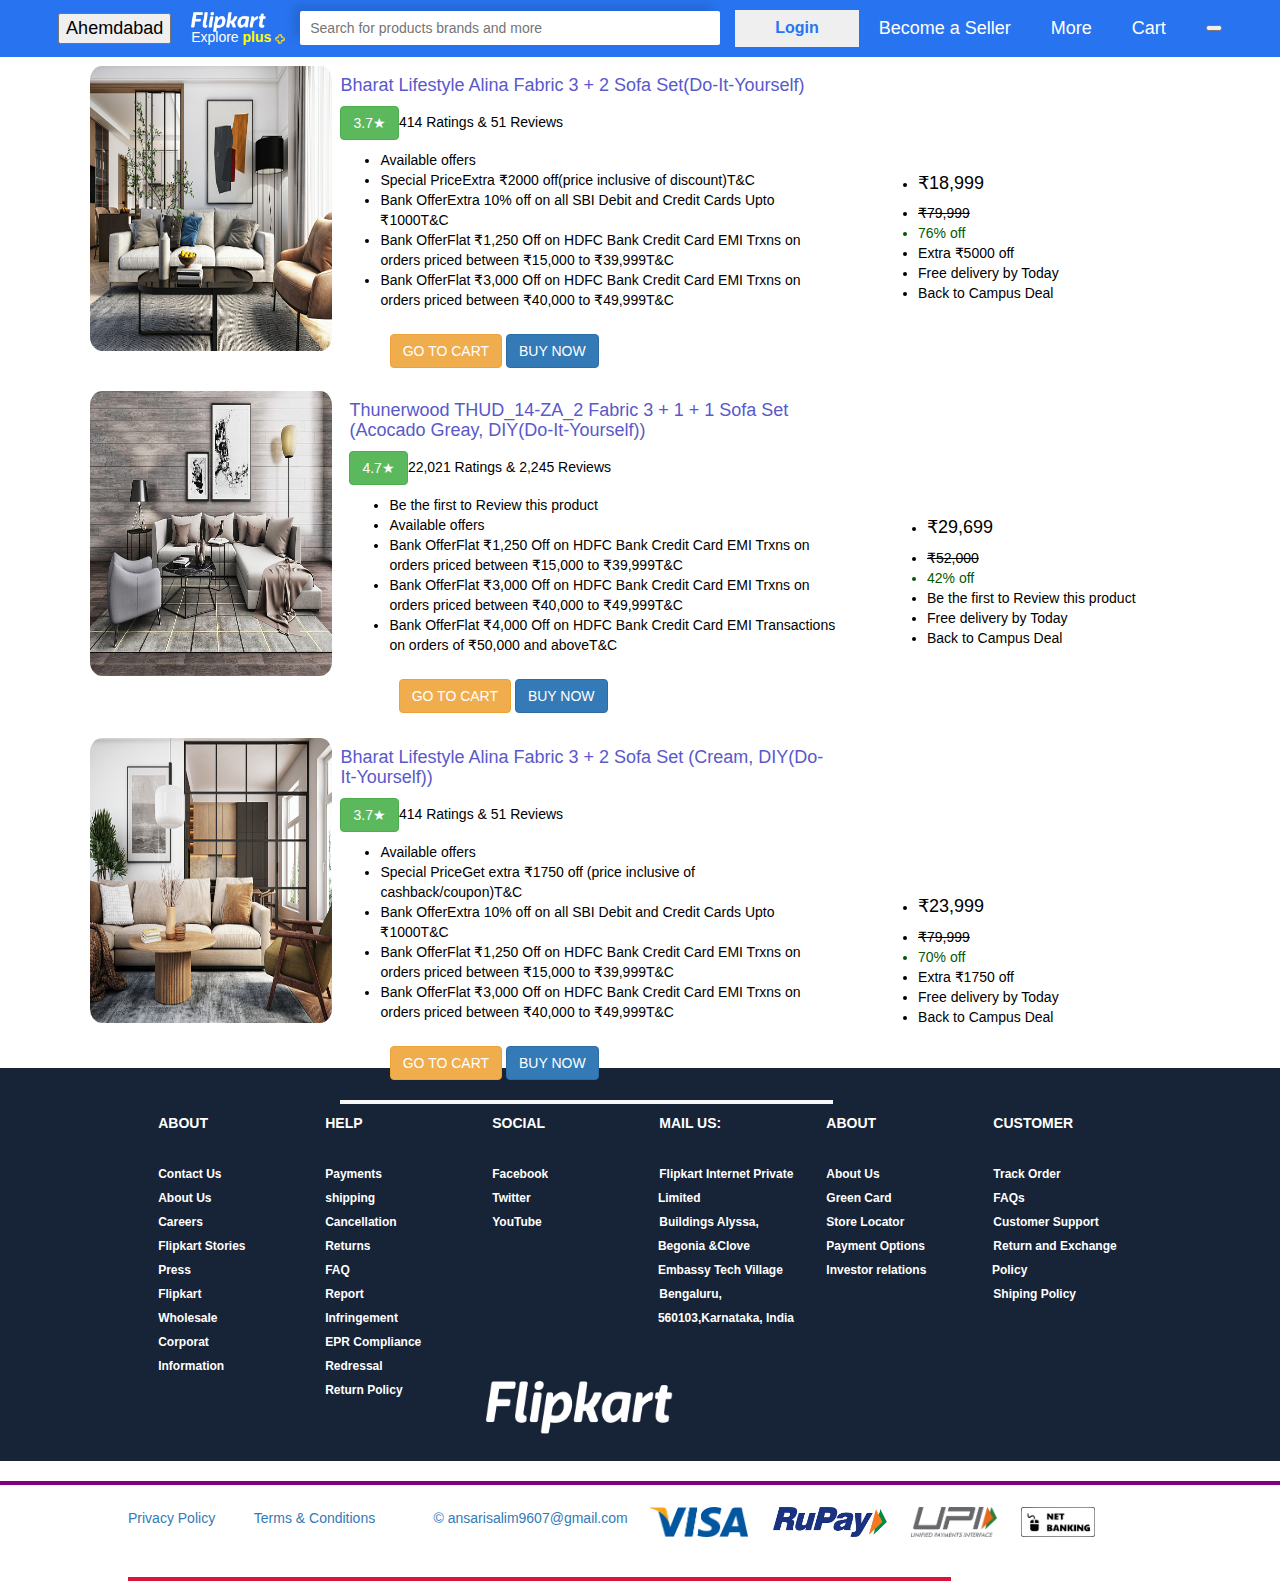
<file: furniture/index.html>
<html>
    <head>
        <title>Sofa set</title>
        <link href="index.css" rel="stylesheet"/>
        <link href="./f logo.jpg" rel="icon"/>
        <link rel="stylesheet" href="https://cdnjs.cloudflare.com/ajax/libs/font-awesome/6.4.0/css/all.min.css" integrity="sha512-iecdLmaskl7CVkqkXNQ/ZH/XLlvWZOJyj7Yy7tcenmpD1ypASozpmT/E0iPtmFIB46ZmdtAc9eNBvH0H/ZpiBw==" crossorigin="anonymous" referrerpolicy="no-referrer" />
        <link rel="stylesheet" href="https://maxcdn.bootstrapcdn.com/bootstrap/3.4.1/css/bootstrap.min.css">
        <script src="https://ajax.googleapis.com/ajax/libs/jquery/3.6.3/jquery.min.js"></script>
        <script src="https://maxcdn.bootstrapcdn.com/bootstrap/3.4.1/js/bootstrap.min.js"></script>
        <link rel="stylesheet" href="index.css">
    </head>
    <body>
        <nav>
            <a href="#"class="dark">
                <button onClick="geolocation()"><i class="fa-solid fa-location-dot"></i>Ahemdabad</button>  
            </a>
            <div class="logo">
                <img src="./flipkart-plus_8d85f4.png"/ width="75" height="20px">
                <p>
                    Explore
                    <span class="plus-color">plus</span>
                    <img src="./part ima.png"/ width="10px" height="10px">
                </p>
            </div>
            <div class="search">
                <input type="text" placeholder="Search for products brands and more">
                <i class="fa-solid fa-magnifying-glass"></i>
            </div>

            
            <button class="loginBtn">Login</button>

            <a href="#" class="Navlink">Become a Seller</a>
            <a href="#"class="Navlink angledownIcon">
                More
                <i class="fa-solid fa-angle-down"></i>
            </a>
            <a href="#"class="Navlink">
                <i class="fa-sharp fa-solid fa-cart-shopping"></i>    
                Cart
            </a>
            <a href="#"class="dark">
                <button onclick="changeMode()"><i class="fa-solid fa-moon"></i></button>
            </a>
            </a>
        </nav>

                    
            <div id="restcontent">
                <div class="upperdiv">                
                    <img src="./one.jpg" alt="one" class="img">
                    <div class="text">
                        <div class="_4rR01T">
                            <h4>Bharat Lifestyle Alina Fabric 3 + 2 Sofa Set(Do-It-Yourself)</h4>
                        </div>
                        <p><button class="btn btn-success">3.7★  </button>414 Ratings & 51 Reviews</p>
                        <section>
                            <div class="fMghEO">
                                <ul class="_1xgFaf"><li class="rgWa7D">Available offers</li>
                                  <li class="rgWa7D"> Special PriceExtra ₹2000 off(price inclusive of discount)T&C</li>
                                  <li class="rgWa7D">Bank OfferExtra 10% off on all SBI Debit and Credit Cards Upto ₹1000T&C</li>
                                  <li class="rgWa7D"> Bank OfferFlat ₹1,250 Off on HDFC Bank Credit Card EMI Trxns on orders priced between ₹15,000 to ₹39,999T&C</li>
                                  <li class="rgWa7D">Bank OfferFlat ₹3,000 Off on HDFC Bank Credit Card EMI Trxns on orders priced between ₹40,000 to ₹49,999T&C</li>                                 
                                </ul>                                                                       
                            </div>
                            <div class="cart">
                               <button class="btn btn-warning"><i class="fa-solid fa-cart-shopping"></i>  GO TO CART  </button>
                               <a href="file:///C:/Users/ADMIN/Desktop/Desktop/formvalidation/forms.html?fname=&email=&pwd="></a><button class="btn btn-primary"><i class="fa-solid fa-bolt"></i>     BUY NOW   </button>
                            </div>
                            <div class="uperleft">
                                <ul class="up"><li class=""><h4>₹18,999<h4></li>
                                    <li class="unline">₹79,999 </li>  <li class="line">76% off </li>
                                    <li class="up">Extra ₹5000 off</li>
                                    <li class="up">Free delivery by Today</li>
                                    <li class="up">Back to Campus Deal</li>
                                </ul>
                            </div>                         
                        </section>                    
                    </div>
                </div>
                
                <div class="lowerdiv">
                    <img src="./two.jpg" alt="two" class="img">
                    <div class="texta">
                        <div class="_4rR01T">
                            <h4>Thunerwood THUD_14-ZA_2 Fabric 3 + 1 + 1 Sofa Set  (Acocado Greay, DIY(Do-It-Yourself))</h4>
                        </div>
                        <p><button class="btn btn-success">4.7★  </button>22,021 Ratings & 2,245 Reviews</p>
                        <section>
                            <div class="fMghEO">
                                <ul class="_1xgFaf"><li class="rgWa7D">Be the first to Review this product</li>
                                  <li class="rgWa7D">Available offers</li>
                                  <li class="rgWa7D">Bank OfferFlat ₹1,250 Off on HDFC Bank Credit Card EMI Trxns on orders priced between ₹15,000 to ₹39,999T&C</li>
                                  <li class="rgWa7D">Bank OfferFlat ₹3,000 Off on HDFC Bank Credit Card EMI Trxns on orders priced between ₹40,000 to ₹49,999T&C</li>
                                  <li class="rgWa7D">Bank OfferFlat ₹4,000 Off on HDFC Bank Credit Card EMI Transactions on orders of ₹50,000 and aboveT&C</li>                                 
                                </ul>                                                                       
                            </div>
                            <div class="cart">
                               <button class="btn btn-warning"><i class="fa-solid fa-cart-shopping"></i>  GO TO CART  </button>
                               <button class="btn btn-primary"><i class="fa-solid fa-bolt"></i>         BUY NOW  </button>
                            </div>
                            <div class="uperleft">
                                <ul class="up"><li class=""><h4>₹29,699</h4></li>
                                    <li class="unline">₹52,000</li>  <li class="line"> 42% off </li>
                                    <li class="up">Be the first to Review this product</li>
                                    <li class="up">Free delivery by Today</li>
                                    <li class="up">Back to Campus Deal</li>
                                </ul>
                            </div>                         
                        </section>
                    </div>                   
                </div>  
                <div class="upperdiv">                
                    <img src="./three.jpg" alt="three" class="img">
                    <div class="text">
                        <div class="_4rR01T">
                            <h4>Bharat Lifestyle Alina Fabric 3 + 2 Sofa Set  (Cream, DIY(Do-It-Yourself))</h4>
                        </div>
                        <p><button class="btn btn-success">3.7★  </button>414 Ratings & 51 Reviews</p>
                        <section>
                            <div class="fMghEO">
                                <ul class="_1xgFaf"><li class="rgWa7D">Available offers</li>
                                  <li class="rgWa7D">Special PriceGet extra ₹1750 off (price inclusive of cashback/coupon)T&C</li>
                                  <li class="rgWa7D">Bank OfferExtra 10% off on all SBI Debit and Credit Cards Upto ₹1000T&C</li>
                                  <li class="rgWa7D">Bank OfferFlat ₹1,250 Off on HDFC Bank Credit Card EMI Trxns on orders priced between ₹15,000 to ₹39,999T&C</li>
                                  <li class="rgWa7D">Bank OfferFlat ₹3,000 Off on HDFC Bank Credit Card EMI Trxns on orders priced between ₹40,000 to ₹49,999T&C</li>                                                                  
                                </ul>                                                                                                     
                            </div>
                            <div class="cart">
                               <button class="btn btn-warning"><i class="fa-solid fa-cart-shopping"></i>  GO TO CART  </button>
                               <button class="btn btn-primary"><i class="fa-solid fa-bolt"></i>         BUY NOW  </button>
                            </div>
                            <hr style="border:2px solid rgb(247, 247, 247);">
                            <div class="uperleft">
                                <ul class="up">
                                    <li class="top"><h4>₹23,999</h4></li>
                                    <li class="upline">₹79,999</li>  <li class="line">70% off </li>
                                    <li class="up">Extra ₹1750 off</li>
                                    <li class="up">Free delivery by Today</li>
                                    <li class="up">Back to Campus Deal</li>
                                </ul>
                            </div>                         
                        </section>                    
                    </div>
                </div> 
                       
            </div>
            
        </div>
    </body>
    <!--second footer section-->
    <div class="footc">
        <div class="inner">
          <div class="infootc">
              <h5><b>ABOUT</b></h5>
              <br>
              <span><b>Contact Us</b></span><br>
              <span><b>About Us</b></span><br>
              <span><b>Careers</b></span><br>
              <span><b>Flipkart Stories</b></span><br>
              <span><b>Press</b></span><br>
              <span><b>Flipkart</b></span><br>
              <span><b>Wholesale</b></span><br>
              <span><b>Corporat</b></span><br>
              <span><b>Information</b></span><br>
          </div>
          <div class="infootc">
              <h5><b>HELP</b></h5>
              <br>
              <span><b>Payments</b></span><br>
              <span><b>shipping</b></span><br>
              <span><b>Cancellation</b></span><br>
              <span><b>Returns</b></span><br>
              <span><b>FAQ</b></span><br>
              <span><b>Report</b></span><br>
              <span><b>Infringement</b></span><br>
              <span><b>EPR Compliance</b></span><br>
              <span><b>Redressal</b></span><br>
              <span><b>Return Policy</b></span><br>
          </div>
          <div class="infootc" style="height:210px;">
              <h5><b>SOCIAL</b></h5>
              <br>
              <span><b>Facebook</b></span><br>
              <span><b>Twitter</b></span><br>
              <span><b>YouTube</b></span><br>
          </div>
          <div class="infootc" style="height:210px;">
              <h5><b>MAIL US:</b></h5>
              <br>
              <span><b>Flipkart Internet Private Limited</b></span><br>
              <span><b>Buildings Alyssa, Begonia
              &Clove Embassy Tech Village</b></span><br>
              <span><b>Bengaluru, 560103,Karnataka, India</b></span><br>
          </div>
          <div class="infootc" style="height:210px;">
              <h5><b>ABOUT</b></h5>
              <br>
              <span><b>About Us</b></span><br>
              <span><b>Green Card</b></span><br>
              <span><b>Store Locator</b></span><br>
              <span><b>Payment Options</b></span><br>
              <span><b>Investor relations</b></span><br>
          </div>
          <div class="infootc" style="height:210px;">
              <h5><b>CUSTOMER</b></h5>
              <br>
              <span><b>Track Order</b></span><br>
              <span><b>FAQs</b></span><br>
              <span><b>Customer Support</b></span><br>
              <span><b>Return and Exchange Policy</b></span><br>
              <span><b>Shiping Policy</b></span><br>
          </div>
          </div>
              <div class="down">
                <img src="./flipkart-plus_8d85f4.png" alt="flipkart-plus" class="dimg">
              </div>
          </div>
        </div>    
      <hr style="border:2px solid purple;">
      <!-- last second--> 
      <div class="copy">
          <div class="incopy">
              <a href="" underline="none:" title="Privacy Policy"> Privacy Policy</a>&nbsp; &nbsp; &nbsp; &nbsp; &nbsp;
              <a href="" underline="none;" title="Terms & Conditions">Terms & Conditions</a> &nbsp; &nbsp; &nbsp; &nbsp; &nbsp; &nbsp; &nbsp;
              <a href="" underline="none;" title="copyright">&copy; ansarisalim9607@gmail.com</a>
              <div class="dslr">
              <img src="./visaaa.png" alt="visa" class="ddl">
              <img src="./rup.png" alt="rup" class="ddl">
              <img src="./upi.png" alt="upi" class="ddl">
              <img src="./net benking.png" alt="net bnnking" class="ddl">
              </div>
              <hr style="width:80%; border:2px solid crimson;">
          </div>
      </div>
  </body>
</html>
</file>
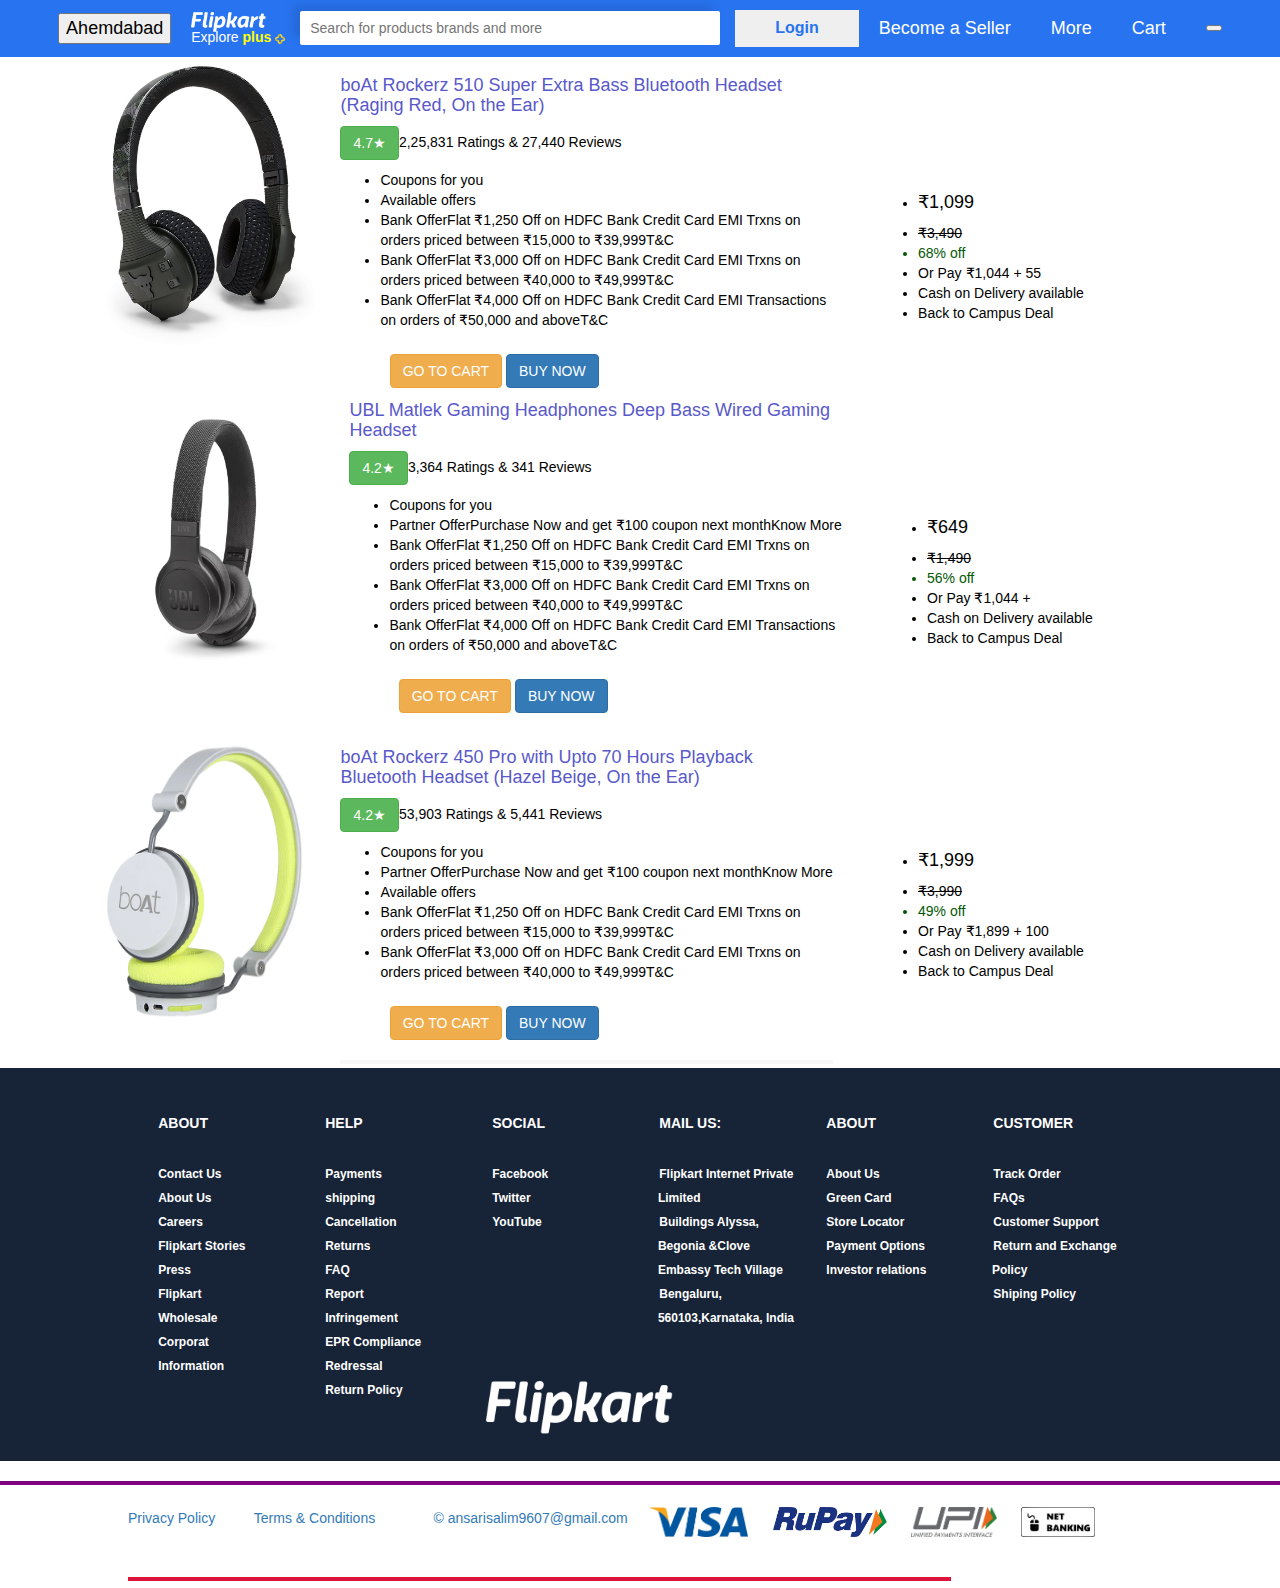
<file: headphone/index.html>
<html>
    <head>
        <title>Headphone</title>
        <link href="index.css" rel="stylesheet"/>
        <link href="./f logo.jpg" rel="icon"/>
        <link rel="stylesheet" href="https://cdnjs.cloudflare.com/ajax/libs/font-awesome/6.4.0/css/all.min.css" integrity="sha512-iecdLmaskl7CVkqkXNQ/ZH/XLlvWZOJyj7Yy7tcenmpD1ypASozpmT/E0iPtmFIB46ZmdtAc9eNBvH0H/ZpiBw==" crossorigin="anonymous" referrerpolicy="no-referrer" />
        <link rel="stylesheet" href="https://maxcdn.bootstrapcdn.com/bootstrap/3.4.1/css/bootstrap.min.css">
        <script src="https://ajax.googleapis.com/ajax/libs/jquery/3.6.3/jquery.min.js"></script>
        <script src="https://maxcdn.bootstrapcdn.com/bootstrap/3.4.1/js/bootstrap.min.js"></script>
        <link rel="stylesheet" href="index.css">
    </head>
    <body>
        <nav>
            <a href="#"class="dark">
                <button onClick="geolocation()"><i class="fa-solid fa-location-dot"></i>Ahemdabad</button>  
            </a>
            <div class="logo">
                <img src="./flipkart-plus_8d85f4.png"/ width="75" height="20px">
                <p>
                    Explore
                    <span class="plus-color">plus</span>
                    <img src="./part ima.png"/ width="10px" height="10px">
                </p>
            </div>
            <div class="search">
                <input type="text" placeholder="Search for products brands and more">
                <i class="fa-solid fa-magnifying-glass"></i>
            </div>

            
            <button class="loginBtn">Login</button>

            <a href="#" class="Navlink">Become a Seller</a>
            <a href="#"class="Navlink angledownIcon">
                More
                <i class="fa-solid fa-angle-down"></i>
            </a>
            <a href="#"class="Navlink">
                <i class="fa-sharp fa-solid fa-cart-shopping"></i>    
                Cart
            </a>
            <a href="#"class="dark">
                <button onclick="changeMode()"><i class="fa-solid fa-moon"></i></button>
            </a>
            </a>
        </nav>

                    
            <div id="restcontent">
                <div class="upperdiv">                
                    <img src="./three.jpg" alt="three" class="img">
                    <div class="text">
                        <div class="_4rR01T">
                            <h4>boAt Rockerz 510 Super Extra Bass Bluetooth Headset  (Raging Red, On the Ear)</h4>
                        </div>
                        <p><button class="btn btn-success">4.7★  </button>2,25,831 Ratings & 27,440 Reviews</p>
                        <section>
                            <div class="fMghEO">
                                <ul class="_1xgFaf"><li class="rgWa7D">Coupons for you</li>
                                  <li class="rgWa7D"> Available offers</li>
                                  <li class="rgWa7D">Bank OfferFlat ₹1,250 Off on HDFC Bank Credit Card EMI Trxns on orders priced between ₹15,000 to ₹39,999T&C</li>
                                  <li class="rgWa7D"> Bank OfferFlat ₹3,000 Off on HDFC Bank Credit Card EMI Trxns on orders priced between ₹40,000 to ₹49,999T&C</li>
                                  <li class="rgWa7D">Bank OfferFlat ₹4,000 Off on HDFC Bank Credit Card EMI Transactions on orders of ₹50,000 and aboveT&C</li>                                 
                                </ul>                                                                       
                            </div>
                            <div class="cart">
                               <button class="btn btn-warning"><i class="fa-solid fa-cart-shopping"></i>  GO TO CART  </button>
                               <a href="file:///C:/Users/ADMIN/Desktop/Desktop/formvalidation/forms.html?fname=&email=&pwd="></a><button class="btn btn-primary"><i class="fa-solid fa-bolt"></i>     BUY NOW   </button>
                            </div>
                            <div class="uperleft">
                                <ul class="up"><li class=""><h4>₹1,099<h4></li>
                                    <li class="unline">₹3,490 </li>  <li class="line">68% off </li>
                                    <li class="up">Or Pay ₹1,044 +  55</li>
                                    <li class="up">Cash on Delivery available</li>
                                    <li class="up">Back to Campus Deal</li>
                                </ul>
                            </div>                         
                        </section>                    
                    </div>
                </div>
                
                <div class="lowerdiv">
                    <img src="./five.jpg" alt="five" class="img">
                    <div class="texta">
                        <div class="_4rR01T">
                            <h4>UBL Matlek Gaming Headphones Deep Bass Wired Gaming Headset </h4>
                        </div>
                        <p><button class="btn btn-success">4.2★  </button>3,364 Ratings & 341 Reviews</p>
                        <section>
                            <div class="fMghEO">
                                <ul class="_1xgFaf"><li class="rgWa7D">Coupons for you</li>
                                  <li class="rgWa7D">Partner OfferPurchase Now and get ₹100 coupon next monthKnow More</li>
                                  <li class="rgWa7D">Bank OfferFlat ₹1,250 Off on HDFC Bank Credit Card EMI Trxns on orders priced between ₹15,000 to ₹39,999T&C</li>
                                  <li class="rgWa7D">Bank OfferFlat ₹3,000 Off on HDFC Bank Credit Card EMI Trxns on orders priced between ₹40,000 to ₹49,999T&C</li>
                                  <li class="rgWa7D">Bank OfferFlat ₹4,000 Off on HDFC Bank Credit Card EMI Transactions on orders of ₹50,000 and aboveT&C</li>                                 
                                </ul>                                                                       
                            </div>
                            <div class="cart">
                               <button class="btn btn-warning"><i class="fa-solid fa-cart-shopping"></i>  GO TO CART  </button>
                               <button class="btn btn-primary"><i class="fa-solid fa-bolt"></i>         BUY NOW  </button>
                            </div>
                            <div class="uperleft">
                                <ul class="up"><li class=""><h4>₹649</h4></li>
                                    <li class="unline">₹1,490</li>  <li class="line"> 56% off </li>
                                    <li class="up">Or Pay ₹1,044 +</li>
                                    <li class="up">Cash on Delivery available</li>
                                    <li class="up">Back to Campus Deal</li>
                                </ul>
                            </div>                         
                        </section>
                    </div>                   
                </div>  
                <div class="upperdiv">                
                    <img src="./one.webp" alt="one" class="img">
                    <div class="text">
                        <div class="_4rR01T">
                            <h4>boAt Rockerz 450 Pro with Upto 70 Hours Playback Bluetooth Headset  (Hazel Beige, On the Ear)</h4>
                        </div>
                        <p><button class="btn btn-success">4.2★  </button>53,903 Ratings & 5,441 Reviews</p>
                        <section>
                            <div class="fMghEO">
                                <ul class="_1xgFaf"><li class="rgWa7D">Coupons for you</li>
                                  <li class="rgWa7D">Partner OfferPurchase Now and get ₹100 coupon next monthKnow More</li>
                                  <li class="rgWa7D">Available offers</li>
                                  <li class="rgWa7D">Bank OfferFlat ₹1,250 Off on HDFC Bank Credit Card EMI Trxns on orders priced between ₹15,000 to ₹39,999T&C</li>
                                  <li class="rgWa7D">Bank OfferFlat ₹3,000 Off on HDFC Bank Credit Card EMI Trxns on orders priced between ₹40,000 to ₹49,999T&C</li>                                                                  
                                </ul>                                                                                                     
                            </div>
                            <div class="cart">
                               <button class="btn btn-warning"><i class="fa-solid fa-cart-shopping"></i>  GO TO CART  </button>
                               <button class="btn btn-primary"><i class="fa-solid fa-bolt"></i>         BUY NOW  </button>
                            </div>
                            <hr style="border:2px solid rgb(247, 247, 247);">
                            <div class="uperleft">
                                <ul class="up">
                                    <li class="top"><h4>₹1,999</h4></li>
                                    <li class="upline">₹3,990</li>  <li class="line">49% off </li>
                                    <li class="up">Or Pay ₹1,899 +  100</li>
                                    <li class="up">Cash on Delivery available</li>
                                    <li class="up">Back to Campus Deal</li>
                                </ul>
                            </div>                         
                        </section>                    
                    </div>
                </div> 
                       
            </div>
            
        </div>
    </body>
    <!--second footer section-->
    <div class="footc">
        <div class="inner">
          <div class="infootc">
              <h5><b>ABOUT</b></h5>
              <br>
              <span><b>Contact Us</b></span><br>
              <span><b>About Us</b></span><br>
              <span><b>Careers</b></span><br>
              <span><b>Flipkart Stories</b></span><br>
              <span><b>Press</b></span><br>
              <span><b>Flipkart</b></span><br>
              <span><b>Wholesale</b></span><br>
              <span><b>Corporat</b></span><br>
              <span><b>Information</b></span><br>
          </div>
          <div class="infootc">
              <h5><b>HELP</b></h5>
              <br>
              <span><b>Payments</b></span><br>
              <span><b>shipping</b></span><br>
              <span><b>Cancellation</b></span><br>
              <span><b>Returns</b></span><br>
              <span><b>FAQ</b></span><br>
              <span><b>Report</b></span><br>
              <span><b>Infringement</b></span><br>
              <span><b>EPR Compliance</b></span><br>
              <span><b>Redressal</b></span><br>
              <span><b>Return Policy</b></span><br>
          </div>
          <div class="infootc" style="height:210px;">
              <h5><b>SOCIAL</b></h5>
              <br>
              <span><b>Facebook</b></span><br>
              <span><b>Twitter</b></span><br>
              <span><b>YouTube</b></span><br>
          </div>
          <div class="infootc" style="height:210px;">
              <h5><b>MAIL US:</b></h5>
              <br>
              <span><b>Flipkart Internet Private Limited</b></span><br>
              <span><b>Buildings Alyssa, Begonia
              &Clove Embassy Tech Village</b></span><br>
              <span><b>Bengaluru, 560103,Karnataka, India</b></span><br>
          </div>
          <div class="infootc" style="height:210px;">
              <h5><b>ABOUT</b></h5>
              <br>
              <span><b>About Us</b></span><br>
              <span><b>Green Card</b></span><br>
              <span><b>Store Locator</b></span><br>
              <span><b>Payment Options</b></span><br>
              <span><b>Investor relations</b></span><br>
          </div>
          <div class="infootc" style="height:210px;">
              <h5><b>CUSTOMER</b></h5>
              <br>
              <span><b>Track Order</b></span><br>
              <span><b>FAQs</b></span><br>
              <span><b>Customer Support</b></span><br>
              <span><b>Return and Exchange Policy</b></span><br>
              <span><b>Shiping Policy</b></span><br>
          </div>
          </div>
              <div class="down">
                <img src="./flipkart-plus_8d85f4.png" alt="flipkart-plus" class="dimg">
              </div>
          </div>
        </div>    
      <hr style="border:2px solid purple;">
      <!-- last second--> 
      <div class="copy">
          <div class="incopy">
              <a href="" underline="none:" title="Privacy Policy"> Privacy Policy</a>&nbsp; &nbsp; &nbsp; &nbsp; &nbsp;
              <a href="" underline="none;" title="Terms & Conditions">Terms & Conditions</a> &nbsp; &nbsp; &nbsp; &nbsp; &nbsp; &nbsp; &nbsp;
              <a href="" underline="none;" title="copyright">&copy; ansarisalim9607@gmail.com</a>
              <div class="dslr">
              <img src="./visaaa.png" alt="visa" class="ddl">
              <img src="./rup.png" alt="rup" class="ddl">
              <img src="./upi.png" alt="upi" class="ddl">
              <img src="./net benking.png" alt="net bnnking" class="ddl">
              </div>
              <hr style="width:80%; border:2px solid crimson;">
          </div>
      </div>
  </body>
</html>
</file>
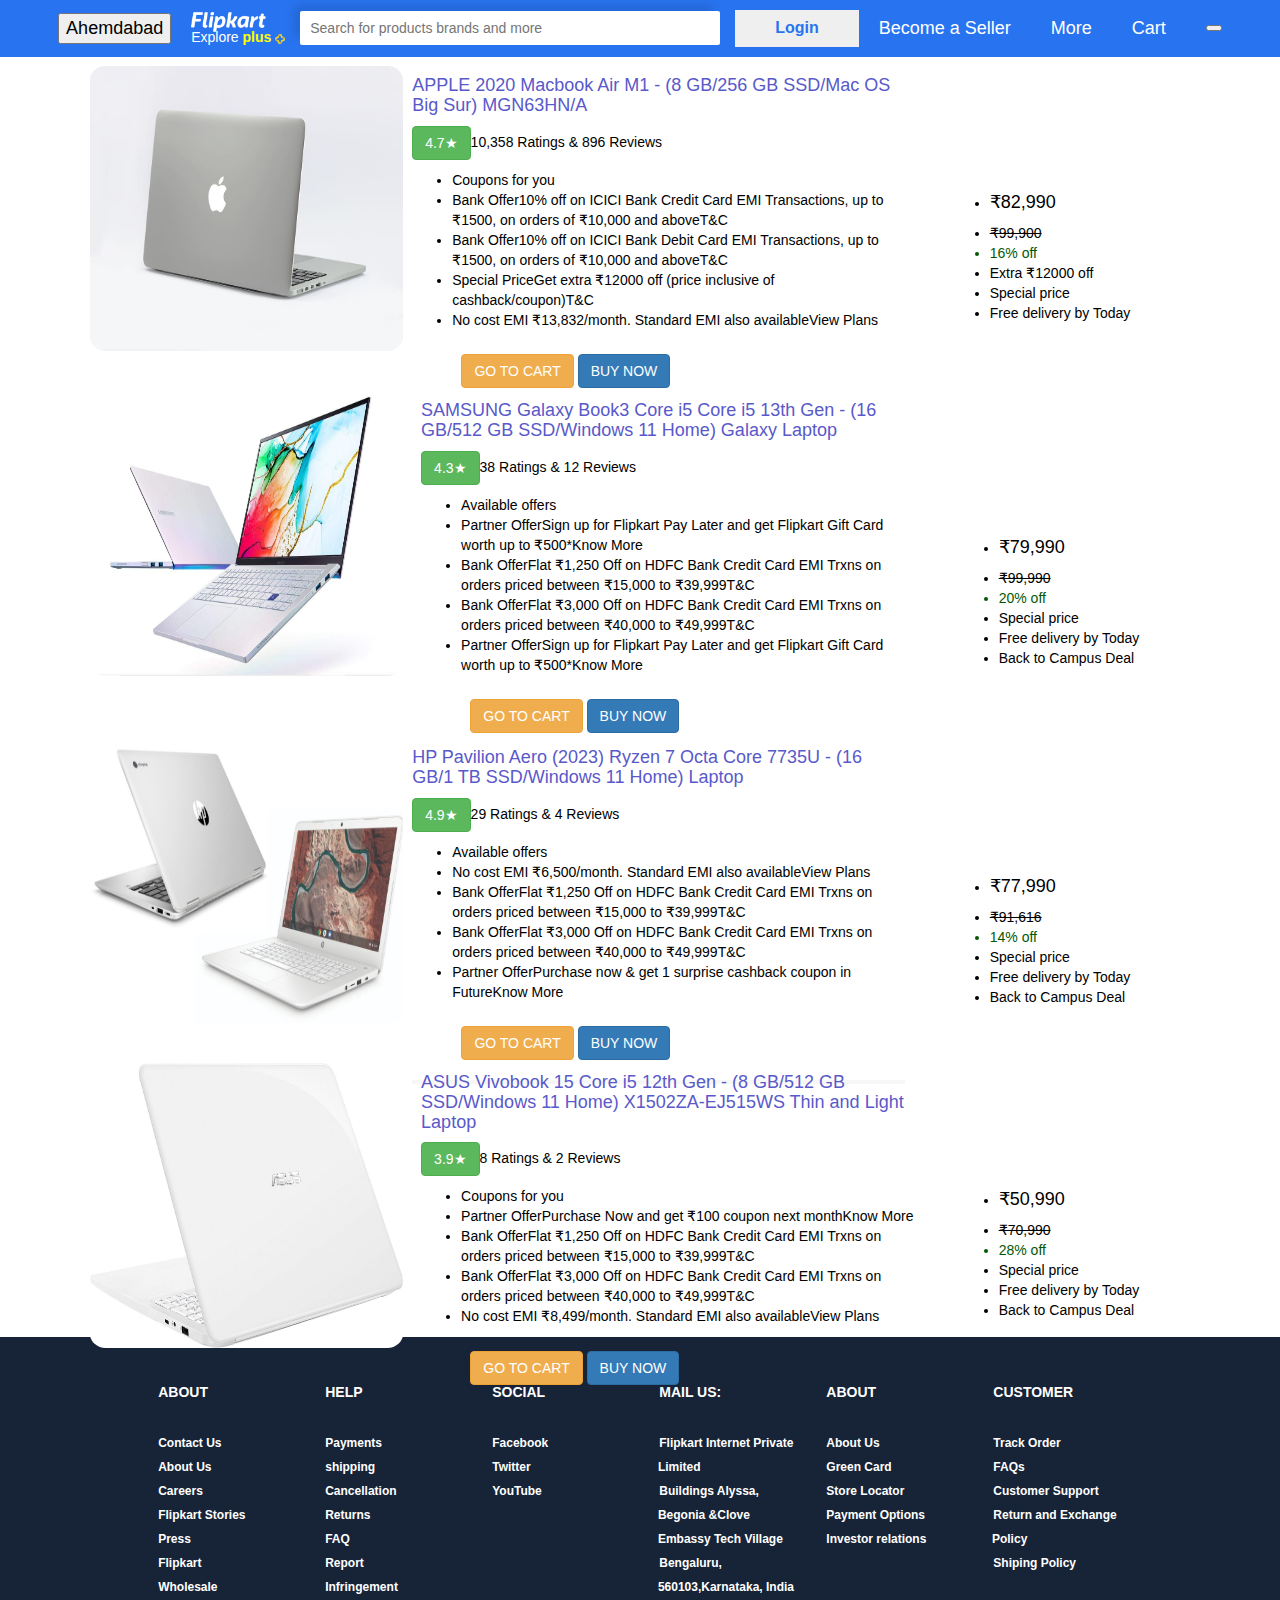
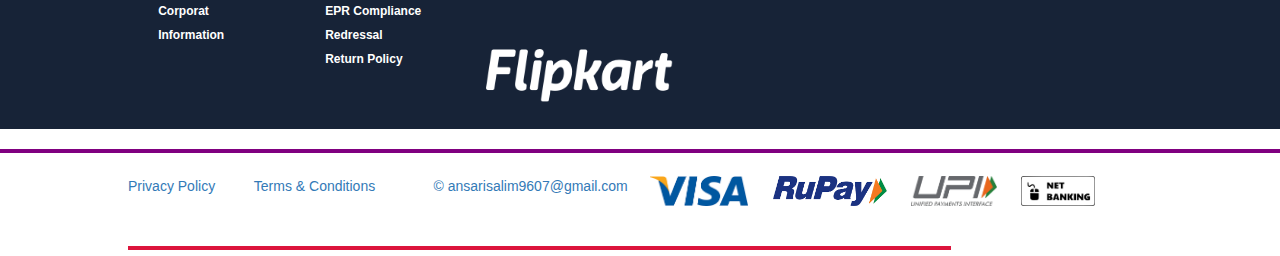
<file: Leptop/index.html>
<html>
    <head>
        <title>Leptop</title>
        <link href="index.css" rel="stylesheet"/>
        <link href="./f logo.jpg" rel="icon"/>
        <link rel="stylesheet" href="https://cdnjs.cloudflare.com/ajax/libs/font-awesome/6.4.0/css/all.min.css" integrity="sha512-iecdLmaskl7CVkqkXNQ/ZH/XLlvWZOJyj7Yy7tcenmpD1ypASozpmT/E0iPtmFIB46ZmdtAc9eNBvH0H/ZpiBw==" crossorigin="anonymous" referrerpolicy="no-referrer" />
        <link rel="stylesheet" href="https://maxcdn.bootstrapcdn.com/bootstrap/3.4.1/css/bootstrap.min.css">
        <script src="https://ajax.googleapis.com/ajax/libs/jquery/3.6.3/jquery.min.js"></script>
        <script src="https://maxcdn.bootstrapcdn.com/bootstrap/3.4.1/js/bootstrap.min.js"></script>
        <link rel="stylesheet" href="index.css">
    </head>
    <body>
        <nav>
            <a href="#"class="dark">
                <button onClick="geolocation()"><i class="fa-solid fa-location-dot"></i>Ahemdabad</button>  
            </a>
            <div class="logo">
                <img src="./flipkart-plus_8d85f4.png"/ width="75" height="20px">
                <p>
                    Explore
                    <span class="plus-color">plus</span>
                    <img src="./part ima.png"/ width="10px" height="10px">
                </p>
            </div>
            <div class="search">
                <input type="text" placeholder="Search for products brands and more">
                <i class="fa-solid fa-magnifying-glass"></i>
            </div>

            
            <button class="loginBtn">Login</button>

            <a href="#" class="Navlink">Become a Seller</a>
            <a href="#"class="Navlink angledownIcon">
                More
                <i class="fa-solid fa-angle-down"></i>
            </a>
            <a href="#"class="Navlink">
                <i class="fa-sharp fa-solid fa-cart-shopping"></i>    
                Cart
            </a>
            <a href="#"class="dark">
                <button onclick="changeMode()"><i class="fa-solid fa-moon"></i></button>
            </a>
            </a>
        </nav>

                    
            <div id="restcontent">
                <div class="upperdiv">                
                    <img src="./one.jpg" alt="one" class="img">
                    <div class="text">
                        <div class="_4rR01T">
                            <h4>APPLE 2020 Macbook Air M1 - (8 GB/256 GB SSD/Mac OS Big Sur) MGN63HN/A</h4>
                        </div>
                        <p><button class="btn btn-success">4.7★  </button>10,358 Ratings & 896 Reviews</p>
                        <section>
                            <div class="fMghEO">
                                <ul class="_1xgFaf"><li class="rgWa7D">Coupons for you</li>
                                  <li class="rgWa7D">Bank Offer10% off on ICICI Bank Credit Card EMI Transactions, up to ₹1500, on orders of ₹10,000 and aboveT&C</li>
                                  <li class="rgWa7D">Bank Offer10% off on ICICI Bank Debit Card EMI Transactions, up to ₹1500, on orders of ₹10,000 and aboveT&C</li>
                                  <li class="rgWa7D">Special PriceGet extra ₹12000 off (price inclusive of cashback/coupon)T&C</li>
                                  <li class="rgWa7D">No cost EMI ₹13,832/month. Standard EMI also availableView Plans</li>                                 
                                </ul>                                                                       
                            </div>
                            <div class="cart">
                               <button class="btn btn-warning"><i class="fa-solid fa-cart-shopping"></i>  GO TO CART  </button>
                               <a href="file:///C:/Users/ADMIN/Desktop/Desktop/formvalidation/forms.html?fname=&email=&pwd="></a><button class="btn btn-primary"><i class="fa-solid fa-bolt"></i>     BUY NOW   </button>
                            </div>
                            <div class="uperleft">
                                <ul class="up"><li class=""><h4>₹82,990</h4></li>
                                    <li class="unline">₹99,900</li>  <li class="line">16% off </li>
                                    <li class="up">Extra ₹12000 off</li>
                                    <li class="up">Special price</li>
                                    <li class="up">Free delivery by Today</li>
                                </ul>
                            </div>                         
                        </section>                    
                    </div>
                </div>
                
                <div class="lowerdiv">
                    <img src="./tow.jpg" alt="two" class="img">
                    <div class="texta">
                        <div class="_4rR01T">
                            <h4> SAMSUNG Galaxy Book3 Core i5 Core i5 13th Gen - (16 GB/512 GB SSD/Windows 11 Home) Galaxy Laptop  </h4>
                        </div>
                        <p><button class="btn btn-success">4.3★  </button>38 Ratings & 12 Reviews</p>
                        <section>
                            <div class="fMghEO">
                                <ul class="_1xgFaf"><li class="rgWa7D">Available offers</li>
                                  <li class="rgWa7D"> Partner OfferSign up for Flipkart Pay Later and get Flipkart Gift Card worth up to ₹500*Know More</li>
                                  <li class="rgWa7D">Bank OfferFlat ₹1,250 Off on HDFC Bank Credit Card EMI Trxns on orders priced between ₹15,000 to ₹39,999T&C</li>
                                  <li class="rgWa7D">Bank OfferFlat ₹3,000 Off on HDFC Bank Credit Card EMI Trxns on orders priced between ₹40,000 to ₹49,999T&C</li>
                                  <li class="rgWa7D">Partner OfferSign up for Flipkart Pay Later and get Flipkart Gift Card worth up to ₹500*Know More</li>                                 
                                </ul>                                                                       
                            </div>
                            <div class="cart">
                               <button class="btn btn-warning"><i class="fa-solid fa-cart-shopping"></i>  GO TO CART  </button>
                               <button class="btn btn-primary"><i class="fa-solid fa-bolt"></i>         BUY NOW  </button>
                            </div>
                            <div class="uperleft">
                                <ul class="up"><li class=""><h4>₹79,990</h4></li>
                                    <li class="unline">₹99,990</li>  <li class="line"> 20% off</li>
                                    <li class="up">Special price</li>
                                    <li class="up">Free delivery by Today</li>
                                    <li class="up">Back to Campus Deal</li>
                                </ul>
                            </div>                         
                        </section>
                    </div>                   
                </div>  
                <div class="upperdiv">                
                    <img src="./three.jpg" alt="three" class="img">
                    <div class="text">
                        <div class="_4rR01T">
                            <h4>HP Pavilion Aero (2023) Ryzen 7 Octa Core 7735U - (16 GB/1 TB SSD/Windows 11 Home) Laptop</h4>
                        </div>
                        <p><button class="btn btn-success">4.9★  </button>29 Ratings & 4 Reviews</p>
                        <section>
                            <div class="fMghEO">
                                <ul class="_1xgFaf"><li class="rgWa7D">Available offers</li>
                                  <li class="rgWa7D">No cost EMI ₹6,500/month. Standard EMI also availableView Plans</li>
                                  <li class="rgWa7D">Bank OfferFlat ₹1,250 Off on HDFC Bank Credit Card EMI Trxns on orders priced between ₹15,000 to ₹39,999T&C</li>
                                  <li class="rgWa7D">Bank OfferFlat ₹3,000 Off on HDFC Bank Credit Card EMI Trxns on orders priced between ₹40,000 to ₹49,999T&C</li>
                                  <li class="rgWa7D">Partner OfferPurchase now & get 1 surprise cashback coupon in FutureKnow More</li>                                                                  
                                </ul>                                                                                                     
                            </div>
                            <div class="cart">
                               <button class="btn btn-warning"><i class="fa-solid fa-cart-shopping"></i>  GO TO CART  </button>
                               <button class="btn btn-primary"><i class="fa-solid fa-bolt"></i>         BUY NOW  </button>
                            </div>
                            <hr style="border:2px solid rgb(247, 247, 247);">
                            <div class="uperleft">
                                <ul class="up">
                                    <li class="top"><h4>₹77,990</h4></li>
                                    <li class="upline">₹91,616</li>  <li class="line">14% off </li>
                                    <li class="up">Special price</li>
                                    <li class="up">Free delivery by Today</li>
                                    <li class="up">Back to Campus Deal</li>
                                </ul>
                            </div>                         
                        </section>                    
                    </div>
                </div> 


                <div class="lowerdiv">
                    <img src="./four.jpg" alt="four" class="img">
                    <div class="texta">
                        <div class="_4rR01T">
                            <h4>ASUS Vivobook 15 Core i5 12th Gen - (8 GB/512 GB SSD/Windows 11 Home) X1502ZA-EJ515WS Thin and Light Laptop </h4>
                        </div>
                        <p><button class="btn btn-success">3.9★  </button>8 Ratings & 2 Reviews</p>
                        <section>
                            <div class="fMghEO">
                                <ul class="_1xgFaf"><li class="rgWa7D">Coupons for you</li>
                                  <li class="rgWa7D">Partner OfferPurchase Now and get ₹100 coupon next monthKnow More</li>
                                  <li class="rgWa7D">Bank OfferFlat ₹1,250 Off on HDFC Bank Credit Card EMI Trxns on orders priced between ₹15,000 to ₹39,999T&C</li>
                                  <li class="rgWa7D">Bank OfferFlat ₹3,000 Off on HDFC Bank Credit Card EMI Trxns on orders priced between ₹40,000 to ₹49,999T&C</li>
                                  <li class="rgWa7D">No cost EMI ₹8,499/month. Standard EMI also availableView Plans</li>                                 
                                </ul>                                                                       
                            </div>
                            <div class="cart">
                               <button class="btn btn-warning"><i class="fa-solid fa-cart-shopping"></i>  GO TO CART  </button>
                               <button class="btn btn-primary"><i class="fa-solid fa-bolt"></i>         BUY NOW  </button>
                            </div>
                            <div class="uperleft">
                                <ul class="up"><li class=""><h4>₹50,990</h4></li>
                                    <li class="unline">₹70,990</li>  <li class="line">28% off </li>
                                    <li class="up">Special price</li>
                                    <li class="up">Free delivery by Today</li>
                                    <li class="up">Back to Campus Deal</li>
                                </ul>
                            </div>                         
                        </section>
                    </div>                   
                </div>
                       
            </div>
            
        </div>
    </body>
    <!--second footer section-->
    <div class="footc">
        <div class="inner">
          <div class="infootc">
              <h5><b>ABOUT</b></h5>
              <br>
              <span><b>Contact Us</b></span><br>
              <span><b>About Us</b></span><br>
              <span><b>Careers</b></span><br>
              <span><b>Flipkart Stories</b></span><br>
              <span><b>Press</b></span><br>
              <span><b>Flipkart</b></span><br>
              <span><b>Wholesale</b></span><br>
              <span><b>Corporat</b></span><br>
              <span><b>Information</b></span><br>
          </div>
          <div class="infootc">
              <h5><b>HELP</b></h5>
              <br>
              <span><b>Payments</b></span><br>
              <span><b>shipping</b></span><br>
              <span><b>Cancellation</b></span><br>
              <span><b>Returns</b></span><br>
              <span><b>FAQ</b></span><br>
              <span><b>Report</b></span><br>
              <span><b>Infringement</b></span><br>
              <span><b>EPR Compliance</b></span><br>
              <span><b>Redressal</b></span><br>
              <span><b>Return Policy</b></span><br>
          </div>
          <div class="infootc" style="height:210px;">
              <h5><b>SOCIAL</b></h5>
              <br>
              <span><b>Facebook</b></span><br>
              <span><b>Twitter</b></span><br>
              <span><b>YouTube</b></span><br>
          </div>
          <div class="infootc" style="height:210px;">
              <h5><b>MAIL US:</b></h5>
              <br>
              <span><b>Flipkart Internet Private Limited</b></span><br>
              <span><b>Buildings Alyssa, Begonia
              &Clove Embassy Tech Village</b></span><br>
              <span><b>Bengaluru, 560103,Karnataka, India</b></span><br>
          </div>
          <div class="infootc" style="height:210px;">
              <h5><b>ABOUT</b></h5>
              <br>
              <span><b>About Us</b></span><br>
              <span><b>Green Card</b></span><br>
              <span><b>Store Locator</b></span><br>
              <span><b>Payment Options</b></span><br>
              <span><b>Investor relations</b></span><br>
          </div>
          <div class="infootc" style="height:210px;">
              <h5><b>CUSTOMER</b></h5>
              <br>
              <span><b>Track Order</b></span><br>
              <span><b>FAQs</b></span><br>
              <span><b>Customer Support</b></span><br>
              <span><b>Return and Exchange Policy</b></span><br>
              <span><b>Shiping Policy</b></span><br>
          </div>
          </div>
              <div class="down">
                <img src="./flipkart-plus_8d85f4.png" alt="flipkart-plus" class="dimg">
              </div>
          </div>
        </div>    
      <hr style="border:2px solid purple;">
      <!-- last second--> 
      <div class="copy">
          <div class="incopy">
              <a href="" underline="none:" title="Privacy Policy"> Privacy Policy</a>&nbsp; &nbsp; &nbsp; &nbsp; &nbsp;
              <a href="" underline="none;" title="Terms & Conditions">Terms & Conditions</a> &nbsp; &nbsp; &nbsp; &nbsp; &nbsp; &nbsp; &nbsp;
              <a href="" underline="none;" title="copyright">&copy; ansarisalim9607@gmail.com</a>
              <div class="dslr">
              <img src="./visaaa.png" alt="visa" class="ddl">
              <img src="./rup.png" alt="rup" class="ddl">
              <img src="./upi.png" alt="upi" class="ddl">
              <img src="./net benking.png" alt="net bnnking" class="ddl">
              </div>
              <hr style="width:80%; border:2px solid crimson;">
          </div>
      </div>
  </body>
</html>
</file>
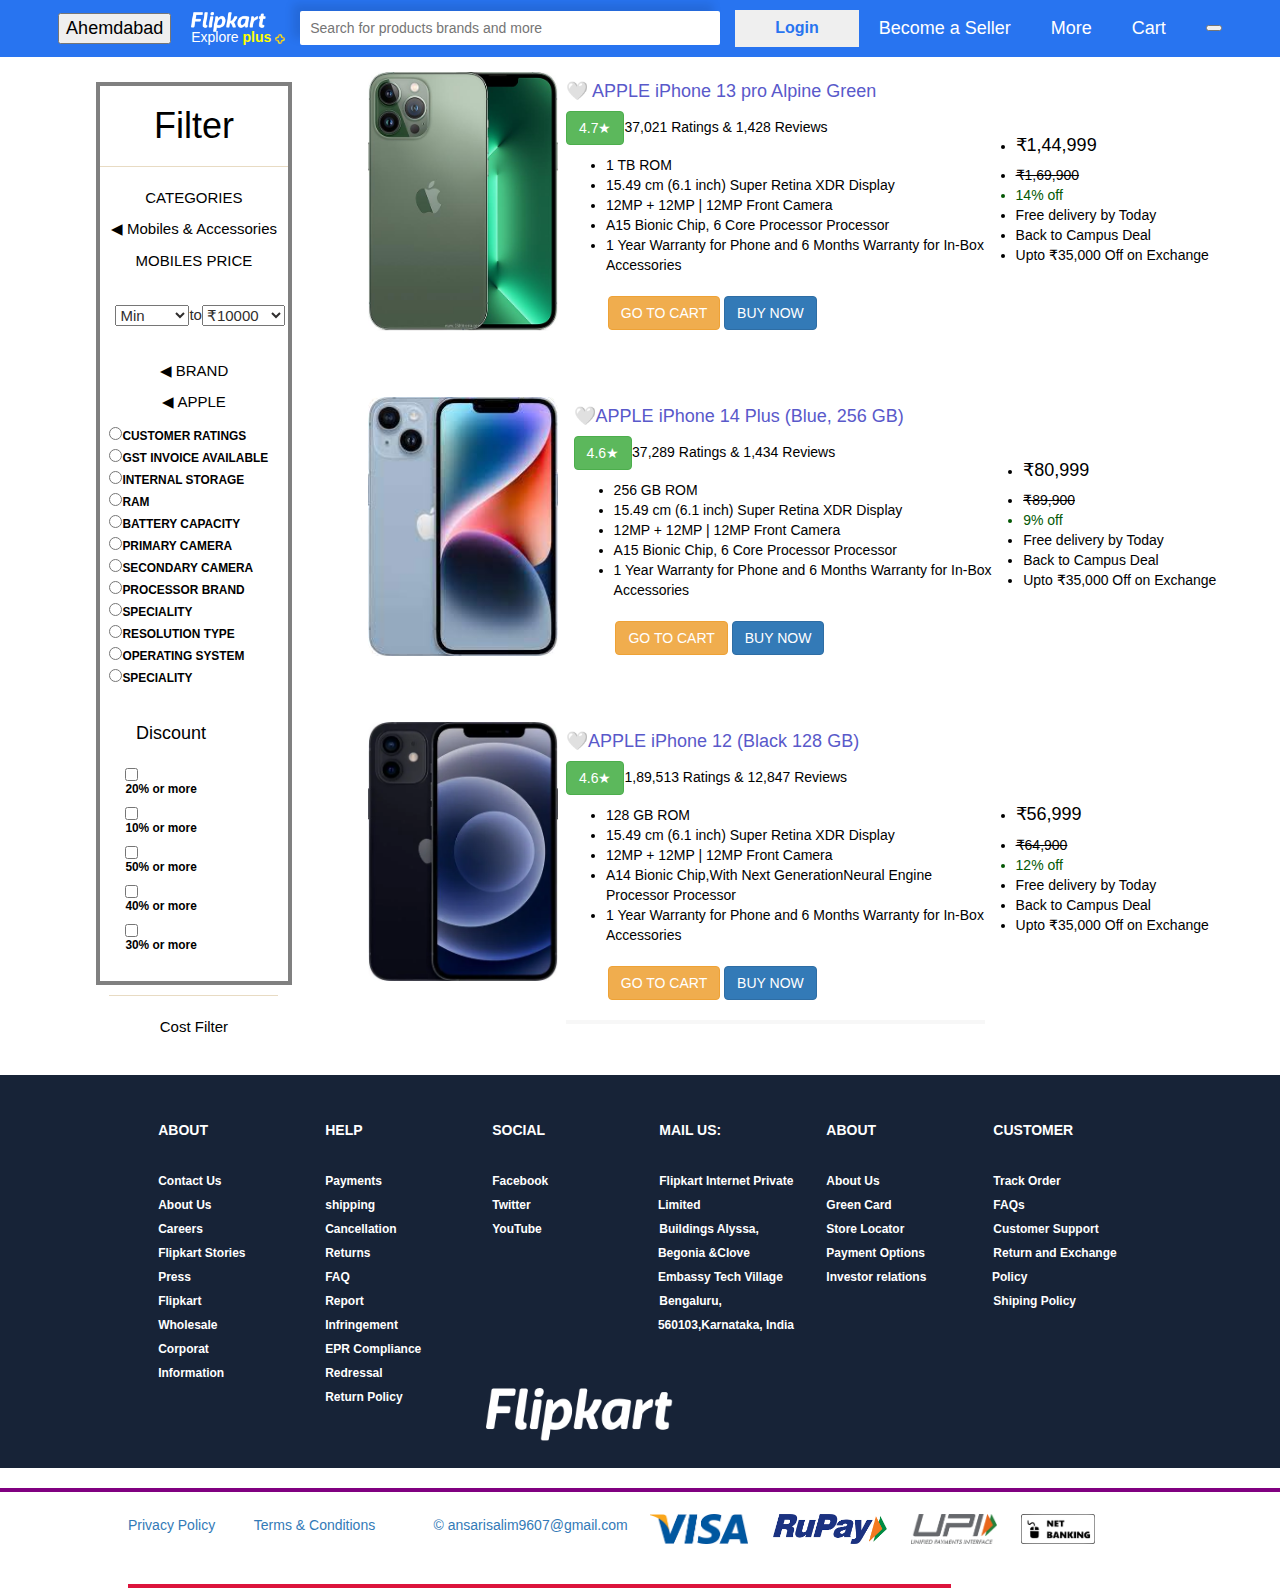
<file: Mobil/index.html>
<html>
    <head>
        <title>Mobil</title>
        <link href="index.css" rel="stylesheet"/>
        <link href="./f logo.jpg" rel="icon"/>
        <link rel="stylesheet" href="https://cdnjs.cloudflare.com/ajax/libs/font-awesome/6.4.0/css/all.min.css" integrity="sha512-iecdLmaskl7CVkqkXNQ/ZH/XLlvWZOJyj7Yy7tcenmpD1ypASozpmT/E0iPtmFIB46ZmdtAc9eNBvH0H/ZpiBw==" crossorigin="anonymous" referrerpolicy="no-referrer" />
        <link rel="stylesheet" href="https://maxcdn.bootstrapcdn.com/bootstrap/3.4.1/css/bootstrap.min.css">
        <script src="https://ajax.googleapis.com/ajax/libs/jquery/3.6.3/jquery.min.js"></script>
        <script src="https://maxcdn.bootstrapcdn.com/bootstrap/3.4.1/js/bootstrap.min.js"></script>
        <link rel="stylesheet" href="index.css">
    </head>
    <body>
        <nav>
            <a href="#"class="dark">
                <button onClick="geolocation()"><i class="fa-solid fa-location-dot"></i>Ahemdabad</button>  
            </a>
            <div class="logo">
                <img src="./flipkart-plus_8d85f4.png"/ width="75" height="20px">
                <p>
                    Explore
                    <span class="plus-color">plus</span>
                    <img src="./part ima.png"/ width="10px" height="10px">
                </p>
            </div>
            <div class="search">
                <input type="text" placeholder="Search for products brands and more">
                <i class="fa-solid fa-magnifying-glass"></i>
            </div>

            
            <button class="loginBtn">Login</button>

            <a href="#" class="Navlink">Become a Seller</a>
            <a href="#"class="Navlink angledownIcon">
                More
                <i class="fa-solid fa-angle-down"></i>
            </a>
            <a href="#"class="Navlink">
                <i class="fa-sharp fa-solid fa-cart-shopping"></i>    
                Cart
            </a>
            <a href="#"class="dark">
                <button onclick="changeMode()"><i class="fa-solid fa-moon"></i></button>
            </a>
            </a>
        </nav>

        <!-- main content -->
        <div id="maincontent">
            <div class="small">
                <h1>Filter</h1>
                <hr>
                <p>CATEGORIES</p>
                <p> ◀ Mobiles & Accessories</p>
                <p>MOBILES PRICE</p>
                <section class="_2yz7eI _2hbLCH">
                    <div class="_3KxRU6 _2ssEMF">
                        <div class="UR1L2I _3V8rao">
                            <div class="_1nneZ0">
                                <div class="_2r34SG"><div class="_12FhcQ"><div class="_31Kbhn _28DFQy" style="transform: translateX(0px);">
                                    <div class="_3FdLqY"></div></div><div class="_31Kbhn WC_zGJ" style="transform: translateX(-1.19px);">
                                        <div class="_3FdLqY"></div></div>
                                        <div class="_2IN3-t"></div>
                                        <div class="_2IN3-t _1mRwrD" style="transform: translate(0px) scaleX(0.995);"></div>
                                    </div>
                                </div>
                                        
                                </div>
                                    <div class="_2b0bUo"><div class="_1YAKP4">
                                        <select class="_2YxCDZ"><option value="Min" class="_3AsjWR">Min</option>
                                            <option value="10000" class="_3AsjWR">₹10000</option>
                                            <option value="15000" class="_3AsjWR">₹15000</option>
                                            <option value="20000" class="_3AsjWR">₹20000</option>
                                            <option value="30000" class="_3AsjWR">₹30000</option>
                                        </select></div><div class="_3zohzR">to</div><div class="_3uDYxP">
                                            <select class="_2YxCDZ"><option value="10000" class="_3AsjWR">₹10000</option>
                                                <option value="15000" class="_3AsjWR">₹15000</option>
                                                <option value="20000" class="_3AsjWR">₹20000</option>
                                                <option value="30000" class="_3AsjWR">₹30000</option>
                                                <option value="Max" class="_3AsjWR">₹30000+</option>
                                            </select>
                                    </div>
                                </div>
                </section>
                <div class="filter">
                <p>◀  BRAND</p>
                <p>◀  APPLE</p>
                <input type="radio"><b>CUSTOMER RATINGS</b><br>
                <input type="radio"><b>GST INVOICE AVAILABLE</b><br>
                <input type="radio"><b>INTERNAL STORAGE</b><br>
                <input type="radio"><b>RAM</b><br>
                <input type="radio"><b>BATTERY CAPACITY</b><br>
                <input type="radio"><b>PRIMARY CAMERA</b><br>
                <input type="radio"><b>SECONDARY CAMERA</b><br>
                <input type="radio"><b>PROCESSOR BRAND</b><br>
                <input type="radio"><b>SPECIALITY</b><br>
                <input type="radio"><b>RESOLUTION TYPE</b><br>
                <input type="radio"><b>OPERATING SYSTEM</b><br>
                <input type="radio"><b>SPECIALITY</b><br>
                <section class="_167Mu3 _2hbLCH">
                    <div class="_213eRC _2ssEMF">
                        <div class="_2gmUFU _3V8rao"> <h4>Discount</h4> </div>
                        <svg width="16" height="27" viewBox="0 0 16 27" xmlns="http://www.w3.org/2000/svg" class="ttx38n _3DyGEM">
                            <path d="M16 23.207L6.11 13.161 16 3.093 12.955 0 0 13.161l12.955 13.161z" fill="#fff" class="IIvmWM"></path>
                        </svg>
                    </div>
                    <div class="_3FPh42">
                        <div class="_2d0we9">
                            <div class="_4921Z t0pPfW" title="20% or more">
                                <div class="_1Y4Vhm _4FO7b6"><label class="_2iDkf8 t0pPfW">
                                    <input type="checkbox" class="_30VH1S" readonly="">
                                <div class="_24_Dny"></div><div class="_3879cV">20% or more</div></label></div>
                            </div><div class="_4921Z t0pPfW" title="10% or more">
                            <div class="_1Y4Vhm _4FO7b6"><label class="_2iDkf8 t0pPfW"><input type="checkbox" class="_30VH1S" readonly="">
                                <div class="_24_Dny"></div><div class="_3879cV">10% or more</div></label></div>
                            </div><div class="_4921Z t0pPfW" title="50% or more"><div class="_1Y4Vhm _4FO7b6">
                                <label class="_2iDkf8 _2uGXy_ t0pPfW">
                                    <input type="checkbox" class="_30VH1S" readonly=""><div class="_24_Dny"></div><div class="_3879cV">50% or more
                            </div></label>
                        </div>
                    </div><div class="_4921Z t0pPfW" title="40% or more"><div class="_1Y4Vhm _4FO7b6">
                        <label class="_2iDkf8 _2uGXy_ t0pPfW"><input type="checkbox" class="_30VH1S" readonly=""><div class="_24_Dny"></div>
                    <div class="_3879cV">40% or more</div></label></div></div>
                    <div class="_4921Z t0pPfW" title="30% or more">
                        <div class="_1Y4Vhm _4FO7b6"><label class="_2iDkf8 _2uGXy_ t0pPfW">
                            <input type="checkbox" class="_30VH1S" readonly=""><div class="_24_Dny">
                        </div><div class="_3879cV">30% or more</div></label></div></div>
                    </div>
                    </div>
                </section>
                <hr>
                <p>Cost Filter</p>
                <br>
                </div>
            </div>            
            <div id="restcontent">
                <div class="upperdiv">                
                    <img src="./i phone 13 Proo.jpg" alt="i phone 13 Proo" class="img">
                    <div class="text">
                        <div class="_4rR01T">
                            <h4>🤍 APPLE iPhone 13 pro Alpine Green</h4>
                        </div>
                        <p><button class="btn btn-success">4.7★  </button>37,021 Ratings & 1,428 Reviews</p>
                        <section>
                            <div class="fMghEO">
                                <ul class="_1xgFaf"><li class="rgWa7D">1 TB ROM</li>
                                  <li class="rgWa7D">15.49 cm (6.1 inch) Super Retina XDR Display</li>
                                  <li class="rgWa7D">12MP + 12MP | 12MP Front Camera</li>
                                  <li class="rgWa7D">A15 Bionic Chip, 6 Core Processor Processor</li>
                                  <li class="rgWa7D">1 Year Warranty for Phone and 6 Months Warranty for In-Box Accessories</li>                                 
                                </ul>                                                                       
                            </div>
                            <div class="cart">
                               <button class="btn btn-warning"><i class="fa-solid fa-cart-shopping"></i>  GO TO CART  </button>
                               <a href="file:///C:/Users/ADMIN/Desktop/Desktop/formvalidation/forms.html?fname=&email=&pwd="></a><button class="btn btn-primary"><i class="fa-solid fa-bolt"></i>     BUY NOW   </button>
                            </div>
                            <div class="uperleft">
                                <ul class="up"><li class=""><h4>₹1,44,999</h4></li>
                                    <li class="unline">₹1,69,900 </li>  <li class="line">14% off </li>
                                    <li class="up">Free delivery by Today</li>
                                    <li class="up">Back to Campus Deal</li>
                                    <li class="up">Upto ₹35,000 Off on Exchange</li>
                                </ul>
                            </div>                         
                        </section>                    
                    </div>
                </div>
                
                <div class="lowerdiv">
                    <img src="./i phone 13.jpg" alt="i phone 13" class="img">
                    <div class="texta">
                        <div class="_4rR01T">
                            <h4> 🤍APPLE iPhone 14 Plus (Blue, 256 GB) </h4>
                        </div>
                        <p><button class="btn btn-success">4.6★  </button>37,289 Ratings & 1,434 Reviews</p>
                        <section>
                            <div class="fMghEO">
                                <ul class="_1xgFaf"><li class="rgWa7D">256 GB ROM</li>
                                  <li class="rgWa7D">15.49 cm (6.1 inch) Super Retina XDR Display</li>
                                  <li class="rgWa7D">12MP + 12MP | 12MP Front Camera</li>
                                  <li class="rgWa7D">A15 Bionic Chip, 6 Core Processor Processor</li>
                                  <li class="rgWa7D">1 Year Warranty for Phone and 6 Months Warranty for In-Box Accessories</li>                                 
                                </ul>                                                                       
                            </div>
                            <div class="cart">
                               <button class="btn btn-warning"><i class="fa-solid fa-cart-shopping"></i>  GO TO CART  </button>
                               <button class="btn btn-primary"><i class="fa-solid fa-bolt"></i>         BUY NOW  </button>
                            </div>
                            <div class="uperleft">
                                <ul class="up"><li class=""><h4>₹80,999</h4></li>
                                    <li class="unline">₹89,900 </li>  <li class="line"> 9% off </li>
                                    <li class="up">Free delivery by Today</li>
                                    <li class="up">Back to Campus Deal</li>
                                    <li class="up">Upto ₹35,000 Off on Exchange</li>
                                </ul>
                            </div>                         
                        </section>
                    </div>                   
                </div>  
                <div class="upperdiv">                
                    <img src="./black.webp" alt="black.webp" class="img">
                    <div class="text">
                        <div class="_4rR01T">
                            <h4>🤍APPLE iPhone 12 (Black 128 GB) </h4>
                        </div>
                        <p><button class="btn btn-success">4.6★  </button>1,89,513 Ratings & 12,847 Reviews</p>
                        <section>
                            <div class="fMghEO">
                                <ul class="_1xgFaf"><li class="rgWa7D">128 GB ROM</li>
                                  <li class="rgWa7D">15.49 cm (6.1 inch) Super Retina XDR Display</li>
                                  <li class="rgWa7D">12MP + 12MP | 12MP Front Camera</li>
                                  <li class="rgWa7D">A14 Bionic Chip,With Next GenerationNeural Engine Processor Processor</li>
                                  <li class="rgWa7D">1 Year Warranty for Phone and 6 Months Warranty for In-Box Accessories</li>                                                                  
                                </ul>                                                                                                     
                            </div>
                            <div class="cart">
                               <button class="btn btn-warning"><i class="fa-solid fa-cart-shopping"></i>  GO TO CART  </button>
                               <button class="btn btn-primary"><i class="fa-solid fa-bolt"></i>         BUY NOW  </button>
                            </div>
                            <hr style="border:2px solid rgb(247, 247, 247);">
                            <div class="uperleft">
                                <ul class="up">
                                    <li class="top"><h4>₹56,999</h4></li>
                                    <li class="upline">₹64,900 </li>  <li class="line">12% off </li>
                                    <li class="up">Free delivery by Today</li>
                                    <li class="up">Back to Campus Deal</li>
                                    <li class="up">Upto ₹35,000 Off on Exchange</li>
                                </ul>
                            </div>                         
                        </section>                    
                    </div>
                </div> 
                       
            </div>
            
        </div>
    </body>
    <!--second footer section-->
    <div class="footc">
        <div class="inner">
          <div class="infootc">
              <h5><b>ABOUT</b></h5>
              <br>
              <span><b>Contact Us</b></span><br>
              <span><b>About Us</b></span><br>
              <span><b>Careers</b></span><br>
              <span><b>Flipkart Stories</b></span><br>
              <span><b>Press</b></span><br>
              <span><b>Flipkart</b></span><br>
              <span><b>Wholesale</b></span><br>
              <span><b>Corporat</b></span><br>
              <span><b>Information</b></span><br>
          </div>
          <div class="infootc">
              <h5><b>HELP</b></h5>
              <br>
              <span><b>Payments</b></span><br>
              <span><b>shipping</b></span><br>
              <span><b>Cancellation</b></span><br>
              <span><b>Returns</b></span><br>
              <span><b>FAQ</b></span><br>
              <span><b>Report</b></span><br>
              <span><b>Infringement</b></span><br>
              <span><b>EPR Compliance</b></span><br>
              <span><b>Redressal</b></span><br>
              <span><b>Return Policy</b></span><br>
          </div>
          <div class="infootc" style="height:210px;">
              <h5><b>SOCIAL</b></h5>
              <br>
              <span><b>Facebook</b></span><br>
              <span><b>Twitter</b></span><br>
              <span><b>YouTube</b></span><br>
          </div>
          <div class="infootc" style="height:210px;">
              <h5><b>MAIL US:</b></h5>
              <br>
              <span><b>Flipkart Internet Private Limited</b></span><br>
              <span><b>Buildings Alyssa, Begonia
              &Clove Embassy Tech Village</b></span><br>
              <span><b>Bengaluru, 560103,Karnataka, India</b></span><br>
          </div>
          <div class="infootc" style="height:210px;">
              <h5><b>ABOUT</b></h5>
              <br>
              <span><b>About Us</b></span><br>
              <span><b>Green Card</b></span><br>
              <span><b>Store Locator</b></span><br>
              <span><b>Payment Options</b></span><br>
              <span><b>Investor relations</b></span><br>
          </div>
          <div class="infootc" style="height:210px;">
              <h5><b>CUSTOMER</b></h5>
              <br>
              <span><b>Track Order</b></span><br>
              <span><b>FAQs</b></span><br>
              <span><b>Customer Support</b></span><br>
              <span><b>Return and Exchange Policy</b></span><br>
              <span><b>Shiping Policy</b></span><br>
          </div>
          </div>
              <div class="down">
                <img src="./flipkart-plus_8d85f4.png" alt="flipkart-plus" class="dimg">
              </div>
          </div>
        </div>    
      <hr style="border:2px solid purple;">
      <!-- last second--> 
      <div class="copy">
          <div class="incopy">
              <a href="" underline="none:" title="Privacy Policy"> Privacy Policy</a>&nbsp; &nbsp; &nbsp; &nbsp; &nbsp;
              <a href="" underline="none;" title="Terms & Conditions">Terms & Conditions</a> &nbsp; &nbsp; &nbsp; &nbsp; &nbsp; &nbsp; &nbsp;
              <a href="" underline="none;" title="copyright">&copy; ansarisalim9607@gmail.com</a>
              <div class="dslr">
              <img src="./visaaa.png" alt="visa" class="ddl">
              <img src="./rup.png" alt="rup" class="ddl">
              <img src="./upi.png" alt="upi" class="ddl">
              <img src="./net benking.png" alt="net bnnking" class="ddl">
              </div>
              <hr style="width:80%; border:2px solid crimson;">
          </div>
      </div>
  </body>
</html>
</file>
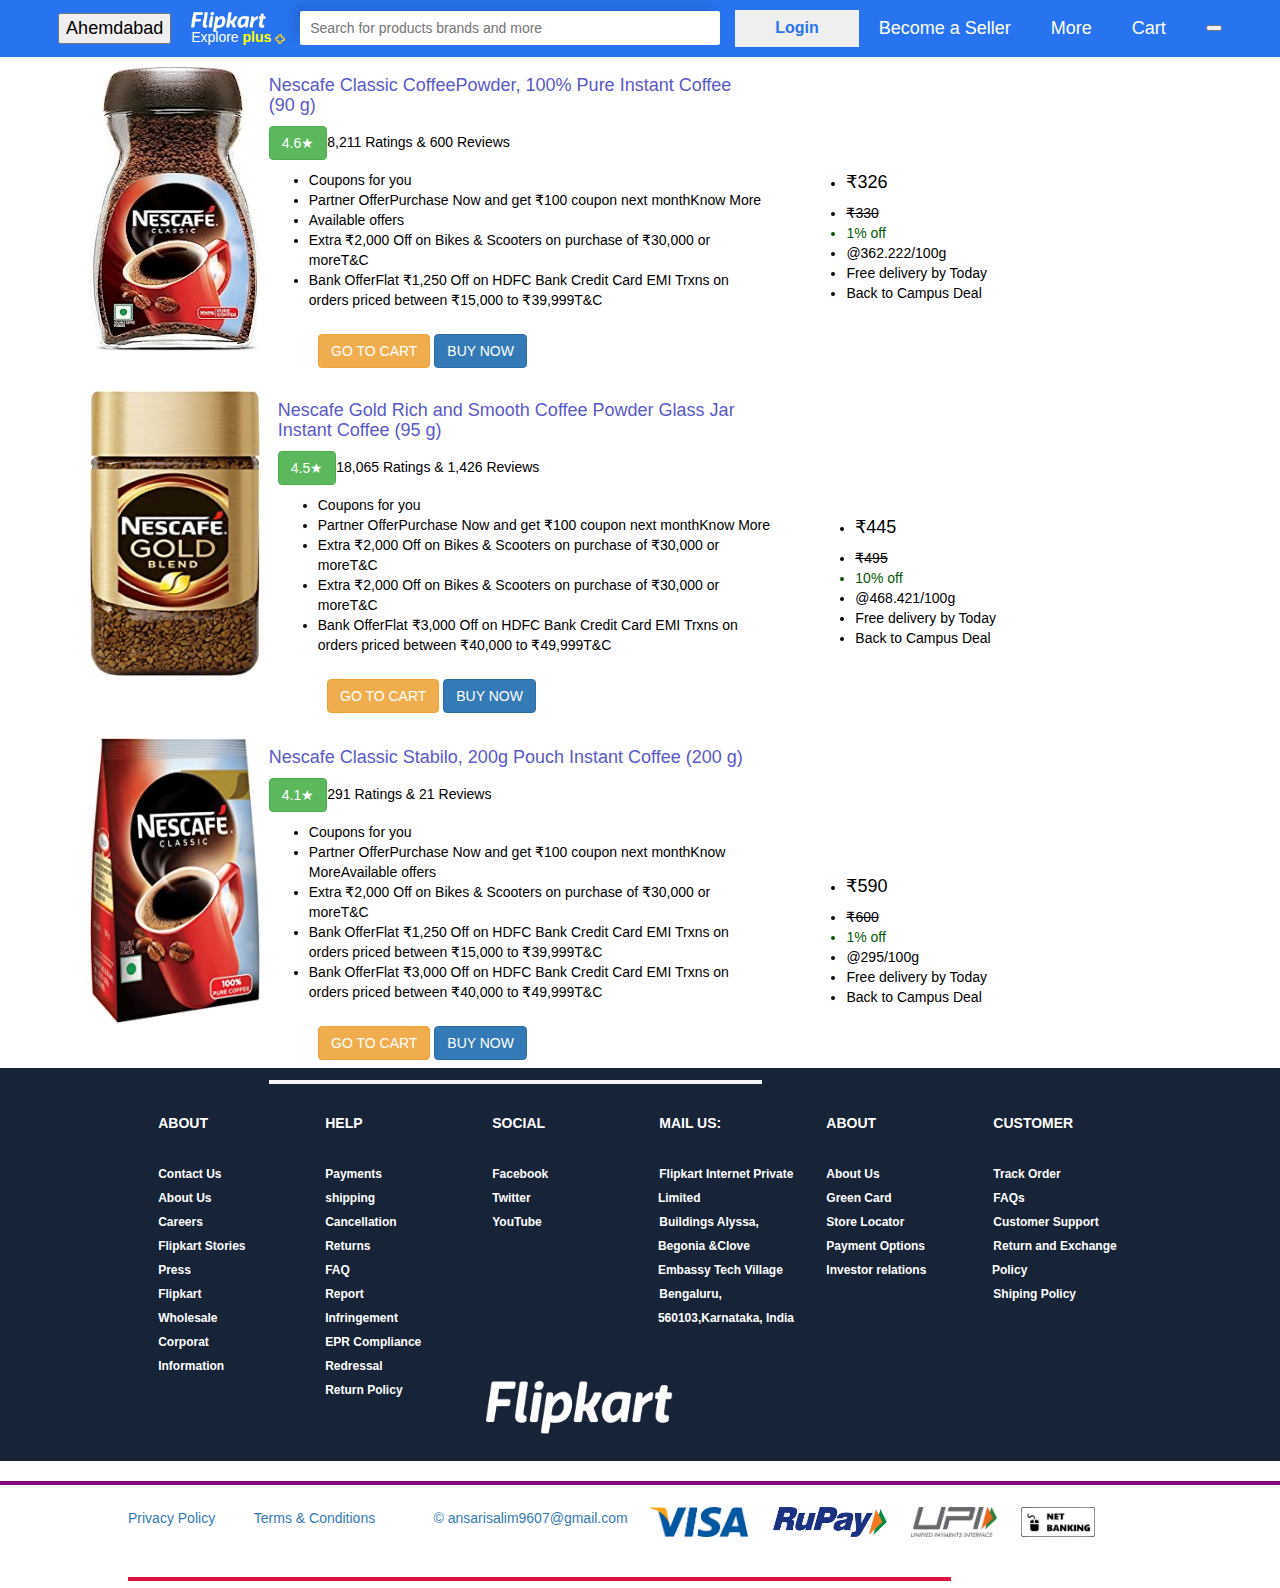
<file: Nescafe/index.html>
<html>
    <head>
        <title>NESCAFE Classic</title>
        <link href="index.css" rel="stylesheet"/>
        <link href="./f logo.jpg" rel="icon"/>
        <link rel="stylesheet" href="https://cdnjs.cloudflare.com/ajax/libs/font-awesome/6.4.0/css/all.min.css" integrity="sha512-iecdLmaskl7CVkqkXNQ/ZH/XLlvWZOJyj7Yy7tcenmpD1ypASozpmT/E0iPtmFIB46ZmdtAc9eNBvH0H/ZpiBw==" crossorigin="anonymous" referrerpolicy="no-referrer" />
        <link rel="stylesheet" href="https://maxcdn.bootstrapcdn.com/bootstrap/3.4.1/css/bootstrap.min.css">
        <script src="https://ajax.googleapis.com/ajax/libs/jquery/3.6.3/jquery.min.js"></script>
        <script src="https://maxcdn.bootstrapcdn.com/bootstrap/3.4.1/js/bootstrap.min.js"></script>
        <link rel="stylesheet" href="index.css">
    </head>
    <body>
        <nav>
            <a href="#"class="dark">
                <button onClick="geolocation()"><i class="fa-solid fa-location-dot"></i>Ahemdabad</button>  
            </a>
            <div class="logo">
                <img src="./flipkart-plus_8d85f4.png"/ width="75" height="20px">
                <p>
                    Explore
                    <span class="plus-color">plus</span>
                    <img src="./part ima.png"/ width="10px" height="10px">
                </p>
            </div>
            <div class="search">
                <input type="text" placeholder="Search for products brands and more">
                <i class="fa-solid fa-magnifying-glass"></i>
            </div>

            
            <button class="loginBtn">Login</button>

            <a href="#" class="Navlink">Become a Seller</a>
            <a href="#"class="Navlink angledownIcon">
                More
                <i class="fa-solid fa-angle-down"></i>
            </a>
            <a href="#"class="Navlink">
                <i class="fa-sharp fa-solid fa-cart-shopping"></i>    
                Cart
            </a>
            <a href="#"class="dark">
                <button onclick="changeMode()"><i class="fa-solid fa-moon"></i></button>
            </a>
            </a>
        </nav>

                    
            <div id="restcontent">
                <div class="upperdiv">                
                    <img src="./81T0Ph3SY0L._AC_UL320_.jpg" alt="81T0Ph3SY0L._AC_UL320_" class="img">
                    <div class="text">
                        <div class="_4rR01T">
                            <h4>Nescafe Classic CoffeePowder, 100% Pure Instant Coffee  (90 g)</h4>
                        </div>
                        <p><button class="btn btn-success">4.6★  </button>8,211 Ratings & 600 Reviews</p>
                        <section>
                            <div class="fMghEO">
                                <ul class="_1xgFaf"><li class="rgWa7D">Coupons for you</li>
                                  <li class="rgWa7D"> Partner OfferPurchase Now and get ₹100 coupon next monthKnow More</li>
                                  <li class="rgWa7D">Available offers</li>
                                  <li class="rgWa7D"> Extra ₹2,000 Off on Bikes & Scooters on purchase of ₹30,000 or moreT&C</li>
                                  <li class="rgWa7D">Bank OfferFlat ₹1,250 Off on HDFC Bank Credit Card EMI Trxns on orders priced between ₹15,000 to ₹39,999T&C</li>                                 
                                </ul>                                                                       
                            </div>
                            <div class="cart">
                               <button class="btn btn-warning"><i class="fa-solid fa-cart-shopping"></i>  GO TO CART  </button>
                               <a href="file:///C:/Users/ADMIN/Desktop/Desktop/formvalidation/forms.html?fname=&email=&pwd="></a><button class="btn btn-primary"><i class="fa-solid fa-bolt"></i>     BUY NOW   </button>
                            </div>
                            <div class="uperleft">
                                <ul class="up"><li class=""><h4>₹326</h4></li>
                                    <li class="unline">₹330 </li>  <li class="line">1% off </li>
                                    <li class="up">@362.222/100g</li>
                                    <li class="up">Free delivery by Today</li>
                                    <li class="up">Back to Campus Deal</li>
                                </ul>
                            </div>                         
                        </section>                    
                    </div>
                </div>
                
                <div class="lowerdiv">
                    <img src="./two.jpg" alt="two" class="img">
                    <div class="texta">
                        <div class="_4rR01T">
                            <h4> Nescafe Gold Rich and Smooth Coffee Powder Glass Jar Instant Coffee  (95 g) </h4>
                        </div>
                        <p><button class="btn btn-success">4.5★  </button>18,065 Ratings & 1,426 Reviews</p>
                        <section>
                            <div class="fMghEO">
                                <ul class="_1xgFaf"><li class="rgWa7D">Coupons for you</li>
                                  <li class="rgWa7D"> Partner OfferPurchase Now and get ₹100 coupon next monthKnow More</li>
                                  <li class="rgWa7D">Extra ₹2,000 Off on Bikes & Scooters on purchase of ₹30,000 or moreT&C</li>
                                  <li class="rgWa7D">Extra ₹2,000 Off on Bikes & Scooters on purchase of ₹30,000 or moreT&C</li>
                                  <li class="rgWa7D">Bank OfferFlat ₹3,000 Off on HDFC Bank Credit Card EMI Trxns on orders priced between ₹40,000 to ₹49,999T&C</li>                                 
                                </ul>                                                                       
                            </div>
                            <div class="cart">
                               <button class="btn btn-warning"><i class="fa-solid fa-cart-shopping"></i>  GO TO CART  </button>
                               <button class="btn btn-primary"><i class="fa-solid fa-bolt"></i>         BUY NOW  </button>
                            </div>
                            <div class="uperleft">
                                <ul class="up"><li class=""><h4>₹445</h4></li>
                                    <li class="unline">₹495</li>  <li class="line"> 10% off </li>
                                    <li class="up">@468.421/100g</li>
                                    <li class="up">Free delivery by Today</li>
                                    <li class="up">Back to Campus Deal</li>
                                </ul>
                            </div>                         
                        </section>
                    </div>                   
                </div>  
                <div class="upperdiv">                
                    <img src="./three.jpg" alt="three" class="img">
                    <div class="text">
                        <div class="_4rR01T">
                            <h4>Nescafe Classic Stabilo, 200g Pouch Instant Coffee  (200 g) </h4>
                        </div>
                        <p><button class="btn btn-success">4.1★  </button>291 Ratings & 21 Reviews</p>
                        <section>
                            <div class="fMghEO">
                                <ul class="_1xgFaf"><li class="rgWa7D">Coupons for you</li>
                                  <li class="rgWa7D">Partner OfferPurchase Now and get ₹100 coupon next monthKnow MoreAvailable offers</li>
                                  <li class="rgWa7D">Extra ₹2,000 Off on Bikes & Scooters on purchase of ₹30,000 or moreT&C</li>
                                  <li class="rgWa7D">Bank OfferFlat ₹1,250 Off on HDFC Bank Credit Card EMI Trxns on orders priced between ₹15,000 to ₹39,999T&C</li>
                                  <li class="rgWa7D">Bank OfferFlat ₹3,000 Off on HDFC Bank Credit Card EMI Trxns on orders priced between ₹40,000 to ₹49,999T&C</li>                                                                  
                                </ul>                                                                                                     
                            </div>
                            <div class="cart">
                               <button class="btn btn-warning"><i class="fa-solid fa-cart-shopping"></i>  GO TO CART  </button>
                               <button class="btn btn-primary"><i class="fa-solid fa-bolt"></i>         BUY NOW  </button>
                            </div>
                            <hr style="border:2px solid rgb(247, 247, 247);">
                            <div class="uperleft">
                                <ul class="up">
                                    <li class="top"><h4>₹590</h4></li>
                                    <li class="upline">₹600</li>  <li class="line">1% off </li>
                                    <li class="up">@295/100g</li>
                                    <li class="up">Free delivery by Today</li>
                                    <li class="up">Back to Campus Deal</li>
                                </ul>
                            </div>                         
                        </section>                    
                    </div>
                </div> 
                       
            </div>
            
        </div>
    </body>
    <!--second footer section-->
    <div class="footc">
        <div class="inner">
          <div class="infootc">
              <h5><b>ABOUT</b></h5>
              <br>
              <span><b>Contact Us</b></span><br>
              <span><b>About Us</b></span><br>
              <span><b>Careers</b></span><br>
              <span><b>Flipkart Stories</b></span><br>
              <span><b>Press</b></span><br>
              <span><b>Flipkart</b></span><br>
              <span><b>Wholesale</b></span><br>
              <span><b>Corporat</b></span><br>
              <span><b>Information</b></span><br>
          </div>
          <div class="infootc">
              <h5><b>HELP</b></h5>
              <br>
              <span><b>Payments</b></span><br>
              <span><b>shipping</b></span><br>
              <span><b>Cancellation</b></span><br>
              <span><b>Returns</b></span><br>
              <span><b>FAQ</b></span><br>
              <span><b>Report</b></span><br>
              <span><b>Infringement</b></span><br>
              <span><b>EPR Compliance</b></span><br>
              <span><b>Redressal</b></span><br>
              <span><b>Return Policy</b></span><br>
          </div>
          <div class="infootc" style="height:210px;">
              <h5><b>SOCIAL</b></h5>
              <br>
              <span><b>Facebook</b></span><br>
              <span><b>Twitter</b></span><br>
              <span><b>YouTube</b></span><br>
          </div>
          <div class="infootc" style="height:210px;">
              <h5><b>MAIL US:</b></h5>
              <br>
              <span><b>Flipkart Internet Private Limited</b></span><br>
              <span><b>Buildings Alyssa, Begonia
              &Clove Embassy Tech Village</b></span><br>
              <span><b>Bengaluru, 560103,Karnataka, India</b></span><br>
          </div>
          <div class="infootc" style="height:210px;">
              <h5><b>ABOUT</b></h5>
              <br>
              <span><b>About Us</b></span><br>
              <span><b>Green Card</b></span><br>
              <span><b>Store Locator</b></span><br>
              <span><b>Payment Options</b></span><br>
              <span><b>Investor relations</b></span><br>
          </div>
          <div class="infootc" style="height:210px;">
              <h5><b>CUSTOMER</b></h5>
              <br>
              <span><b>Track Order</b></span><br>
              <span><b>FAQs</b></span><br>
              <span><b>Customer Support</b></span><br>
              <span><b>Return and Exchange Policy</b></span><br>
              <span><b>Shiping Policy</b></span><br>
          </div>
          </div>
              <div class="down">
                <img src="./flipkart-plus_8d85f4.png" alt="flipkart-plus" class="dimg">
              </div>
          </div>
        </div>    
      <hr style="border:2px solid purple;">
      <!-- last second--> 
      <div class="copy">
          <div class="incopy">
              <a href="" underline="none:" title="Privacy Policy"> Privacy Policy</a>&nbsp; &nbsp; &nbsp; &nbsp; &nbsp;
              <a href="" underline="none;" title="Terms & Conditions">Terms & Conditions</a> &nbsp; &nbsp; &nbsp; &nbsp; &nbsp; &nbsp; &nbsp;
              <a href="" underline="none;" title="copyright">&copy; ansarisalim9607@gmail.com</a>
              <div class="dslr">
              <img src="./visaaa.png" alt="visa" class="ddl">
              <img src="./rup.png" alt="rup" class="ddl">
              <img src="./upi.png" alt="upi" class="ddl">
              <img src="./net benking.png" alt="net bnnking" class="ddl">
              </div>
              <hr style="width:80%; border:2px solid crimson;">
          </div>
      </div>
  </body>
</html>
</file>
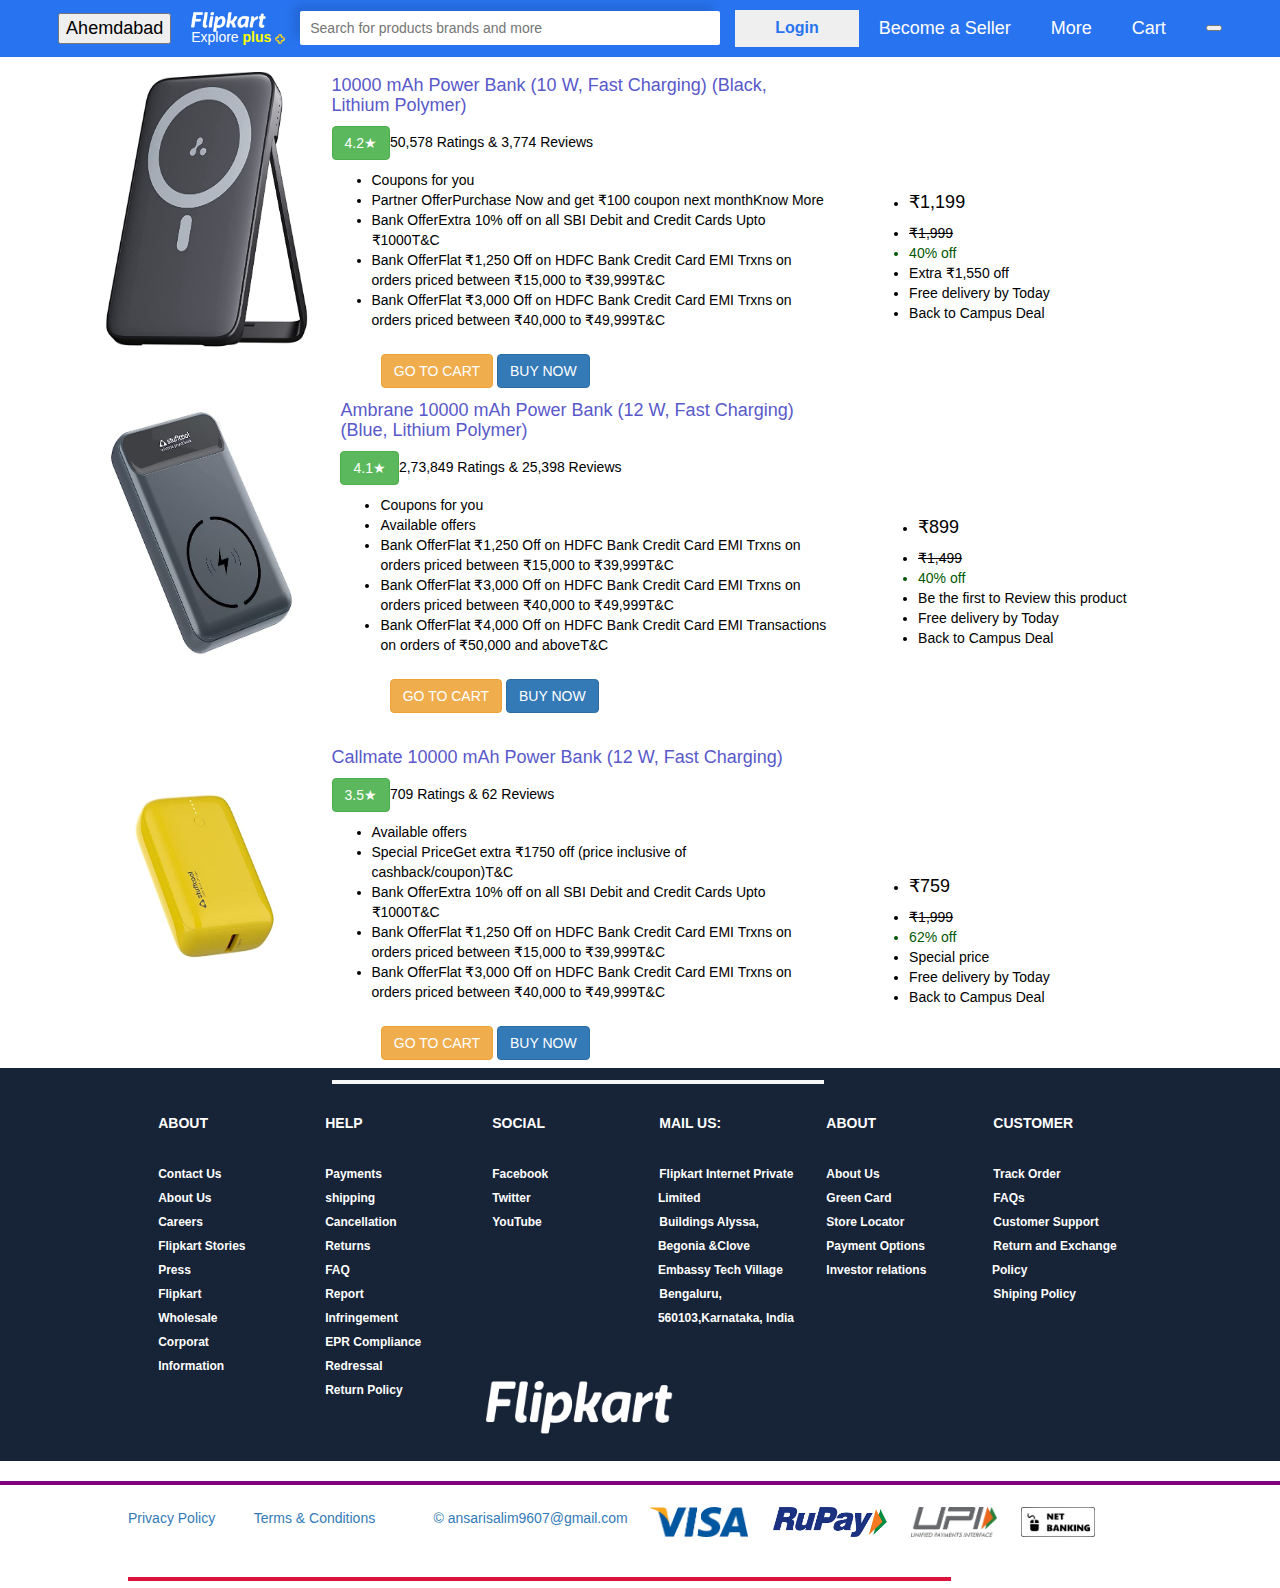
<file: powerbank/index.html>
<html>
    <head>
        <title>Powerbank</title>
        <link href="index.css" rel="stylesheet"/>
        <link href="./f logo.jpg" rel="icon"/>
        <link rel="stylesheet" href="https://cdnjs.cloudflare.com/ajax/libs/font-awesome/6.4.0/css/all.min.css" integrity="sha512-iecdLmaskl7CVkqkXNQ/ZH/XLlvWZOJyj7Yy7tcenmpD1ypASozpmT/E0iPtmFIB46ZmdtAc9eNBvH0H/ZpiBw==" crossorigin="anonymous" referrerpolicy="no-referrer" />
        <link rel="stylesheet" href="https://maxcdn.bootstrapcdn.com/bootstrap/3.4.1/css/bootstrap.min.css">
        <script src="https://ajax.googleapis.com/ajax/libs/jquery/3.6.3/jquery.min.js"></script>
        <script src="https://maxcdn.bootstrapcdn.com/bootstrap/3.4.1/js/bootstrap.min.js"></script>
        <link rel="stylesheet" href="index.css">
    </head>
    <body>
        <nav>
            <a href="#"class="dark">
                <button onClick="geolocation()"><i class="fa-solid fa-location-dot"></i>Ahemdabad</button>  
            </a>
            <div class="logo">
                <img src="./flipkart-plus_8d85f4.png"/ width="75" height="20px">
                <p>
                    Explore
                    <span class="plus-color">plus</span>
                    <img src="./part ima.png"/ width="10px" height="10px">
                </p>
            </div>
            <div class="search">
                <input type="text" placeholder="Search for products brands and more">
                <i class="fa-solid fa-magnifying-glass"></i>
            </div>

            
            <button class="loginBtn">Login</button>

            <a href="#" class="Navlink">Become a Seller</a>
            <a href="#"class="Navlink angledownIcon">
                More
                <i class="fa-solid fa-angle-down"></i>
            </a>
            <a href="#"class="Navlink">
                <i class="fa-sharp fa-solid fa-cart-shopping"></i>    
                Cart
            </a>
            <a href="#"class="dark">
                <button onclick="changeMode()"><i class="fa-solid fa-moon"></i></button>
            </a>
            </a>
        </nav>

                    
            <div id="restcontent">
                <div class="upperdiv">                
                    <img src="./one.jpg" alt="one" class="img">
                    <div class="text">
                        <div class="_4rR01T">
                            <h4>10000 mAh Power Bank (10 W, Fast Charging)  (Black, Lithium Polymer)</h4>
                        </div>
                        <p><button class="btn btn-success">4.2★  </button>50,578 Ratings & 3,774 Reviews</p>
                        <section>
                            <div class="fMghEO">
                                <ul class="_1xgFaf"><li class="rgWa7D">Coupons for you</li>
                                  <li class="rgWa7D"> Partner OfferPurchase Now and get ₹100 coupon next monthKnow More</li>
                                  <li class="rgWa7D">Bank OfferExtra 10% off on all SBI Debit and Credit Cards Upto ₹1000T&C</li>
                                  <li class="rgWa7D"> Bank OfferFlat ₹1,250 Off on HDFC Bank Credit Card EMI Trxns on orders priced between ₹15,000 to ₹39,999T&C</li>
                                  <li class="rgWa7D">Bank OfferFlat ₹3,000 Off on HDFC Bank Credit Card EMI Trxns on orders priced between ₹40,000 to ₹49,999T&C</li>                                 
                                </ul>                                                                       
                            </div>
                            <div class="cart">
                               <button class="btn btn-warning"><i class="fa-solid fa-cart-shopping"></i>  GO TO CART  </button>
                               <a href="file:///C:/Users/ADMIN/Desktop/Desktop/formvalidation/forms.html?fname=&email=&pwd="></a><button class="btn btn-primary"><i class="fa-solid fa-bolt"></i>     BUY NOW   </button>
                            </div>
                            <div class="uperleft">
                                <ul class="up"><li class=""><h4>₹1,199<h4></li>
                                    <li class="unline">₹1,999</li>  <li class="line">40% off </li>
                                    <li class="up">Extra ₹1,550 off</li>
                                    <li class="up">Free delivery by Today</li>
                                    <li class="up">Back to Campus Deal</li>
                                </ul>
                            </div>                         
                        </section>                    
                    </div>
                </div>
                
                <div class="lowerdiv">
                    <img src="./two.jpg" alt="two" class="img">
                    <div class="texta">
                        <div class="_4rR01T">
                            <h4>Ambrane 10000 mAh Power Bank (12 W, Fast Charging)  (Blue, Lithium Polymer)</h4>
                        </div>
                        <p><button class="btn btn-success">4.1★  </button>2,73,849 Ratings & 25,398 Reviews</p>
                        <section>
                            <div class="fMghEO">
                                <ul class="_1xgFaf"><li class="rgWa7D">Coupons for you</li>
                                  <li class="rgWa7D">Available offers</li>
                                  <li class="rgWa7D">Bank OfferFlat ₹1,250 Off on HDFC Bank Credit Card EMI Trxns on orders priced between ₹15,000 to ₹39,999T&C</li>
                                  <li class="rgWa7D">Bank OfferFlat ₹3,000 Off on HDFC Bank Credit Card EMI Trxns on orders priced between ₹40,000 to ₹49,999T&C</li>
                                  <li class="rgWa7D">Bank OfferFlat ₹4,000 Off on HDFC Bank Credit Card EMI Transactions on orders of ₹50,000 and aboveT&C</li>                                 
                                </ul>                                                                       
                            </div>
                            <div class="cart">
                               <button class="btn btn-warning"><i class="fa-solid fa-cart-shopping"></i>  GO TO CART  </button>
                               <button class="btn btn-primary"><i class="fa-solid fa-bolt"></i>         BUY NOW  </button>
                            </div>
                            <div class="uperleft">
                                <ul class="up"><li class=""><h4>₹899</h4></li>
                                    <li class="unline">₹1,499</li>  <li class="line"> 40% off </li>
                                    <li class="up">Be the first to Review this product</li>
                                    <li class="up">Free delivery by Today</li>
                                    <li class="up">Back to Campus Deal</li>
                                </ul>
                            </div>                         
                        </section>
                    </div>                   
                </div>  
                <div class="upperdiv">                
                    <img src="./three.jpg" alt="three" class="img">
                    <div class="text">
                        <div class="_4rR01T">
                            <h4>Callmate 10000 mAh Power Bank (12 W, Fast Charging) </h4>
                        </div>
                        <p><button class="btn btn-success">3.5★  </button>709 Ratings & 62 Reviews</p>
                        <section>
                            <div class="fMghEO">
                                <ul class="_1xgFaf"><li class="rgWa7D">Available offers</li>
                                  <li class="rgWa7D">Special PriceGet extra ₹1750 off (price inclusive of cashback/coupon)T&C</li>
                                  <li class="rgWa7D">Bank OfferExtra 10% off on all SBI Debit and Credit Cards Upto ₹1000T&C</li>
                                  <li class="rgWa7D">Bank OfferFlat ₹1,250 Off on HDFC Bank Credit Card EMI Trxns on orders priced between ₹15,000 to ₹39,999T&C</li>
                                  <li class="rgWa7D">Bank OfferFlat ₹3,000 Off on HDFC Bank Credit Card EMI Trxns on orders priced between ₹40,000 to ₹49,999T&C</li>                                                                  
                                </ul>                                                                                                     
                            </div>
                            <div class="cart">
                               <button class="btn btn-warning"><i class="fa-solid fa-cart-shopping"></i>  GO TO CART  </button>
                               <button class="btn btn-primary"><i class="fa-solid fa-bolt"></i>         BUY NOW  </button>
                            </div>
                            <hr style="border:2px solid rgb(247, 247, 247);">
                            <div class="uperleft">
                                <ul class="up">
                                    <li class="top"><h4>₹759</h4></li>
                                    <li class="upline">₹1,999</li>  <li class="line">62% off </li>
                                    <li class="up">Special price</li>
                                    <li class="up">Free delivery by Today</li>
                                    <li class="up">Back to Campus Deal</li>
                                </ul>
                            </div>                         
                        </section>                    
                    </div>
                </div> 
                       
            </div>
            
        </div>
    </body>
    <!--second footer section-->
    <div class="footc">
        <div class="inner">
          <div class="infootc">
              <h5><b>ABOUT</b></h5>
              <br>
              <span><b>Contact Us</b></span><br>
              <span><b>About Us</b></span><br>
              <span><b>Careers</b></span><br>
              <span><b>Flipkart Stories</b></span><br>
              <span><b>Press</b></span><br>
              <span><b>Flipkart</b></span><br>
              <span><b>Wholesale</b></span><br>
              <span><b>Corporat</b></span><br>
              <span><b>Information</b></span><br>
          </div>
          <div class="infootc">
              <h5><b>HELP</b></h5>
              <br>
              <span><b>Payments</b></span><br>
              <span><b>shipping</b></span><br>
              <span><b>Cancellation</b></span><br>
              <span><b>Returns</b></span><br>
              <span><b>FAQ</b></span><br>
              <span><b>Report</b></span><br>
              <span><b>Infringement</b></span><br>
              <span><b>EPR Compliance</b></span><br>
              <span><b>Redressal</b></span><br>
              <span><b>Return Policy</b></span><br>
          </div>
          <div class="infootc" style="height:210px;">
              <h5><b>SOCIAL</b></h5>
              <br>
              <span><b>Facebook</b></span><br>
              <span><b>Twitter</b></span><br>
              <span><b>YouTube</b></span><br>
          </div>
          <div class="infootc" style="height:210px;">
              <h5><b>MAIL US:</b></h5>
              <br>
              <span><b>Flipkart Internet Private Limited</b></span><br>
              <span><b>Buildings Alyssa, Begonia
              &Clove Embassy Tech Village</b></span><br>
              <span><b>Bengaluru, 560103,Karnataka, India</b></span><br>
          </div>
          <div class="infootc" style="height:210px;">
              <h5><b>ABOUT</b></h5>
              <br>
              <span><b>About Us</b></span><br>
              <span><b>Green Card</b></span><br>
              <span><b>Store Locator</b></span><br>
              <span><b>Payment Options</b></span><br>
              <span><b>Investor relations</b></span><br>
          </div>
          <div class="infootc" style="height:210px;">
              <h5><b>CUSTOMER</b></h5>
              <br>
              <span><b>Track Order</b></span><br>
              <span><b>FAQs</b></span><br>
              <span><b>Customer Support</b></span><br>
              <span><b>Return and Exchange Policy</b></span><br>
              <span><b>Shiping Policy</b></span><br>
          </div>
          </div>
              <div class="down">
                <img src="./flipkart-plus_8d85f4.png" alt="flipkart-plus" class="dimg">
              </div>
          </div>
        </div>    
      <hr style="border:2px solid purple;">
      <!-- last second--> 
      <div class="copy">
          <div class="incopy">
              <a href="" underline="none:" title="Privacy Policy"> Privacy Policy</a>&nbsp; &nbsp; &nbsp; &nbsp; &nbsp;
              <a href="" underline="none;" title="Terms & Conditions">Terms & Conditions</a> &nbsp; &nbsp; &nbsp; &nbsp; &nbsp; &nbsp; &nbsp;
              <a href="" underline="none;" title="copyright">&copy; ansarisalim9607@gmail.com</a>
              <div class="dslr">
              <img src="./visaaa.png" alt="visa" class="ddl">
              <img src="./rup.png" alt="rup" class="ddl">
              <img src="./upi.png" alt="upi" class="ddl">
              <img src="./net benking.png" alt="net bnnking" class="ddl">
              </div>
              <hr style="width:80%; border:2px solid crimson;">
          </div>
      </div>
  </body>
</html>
</file>
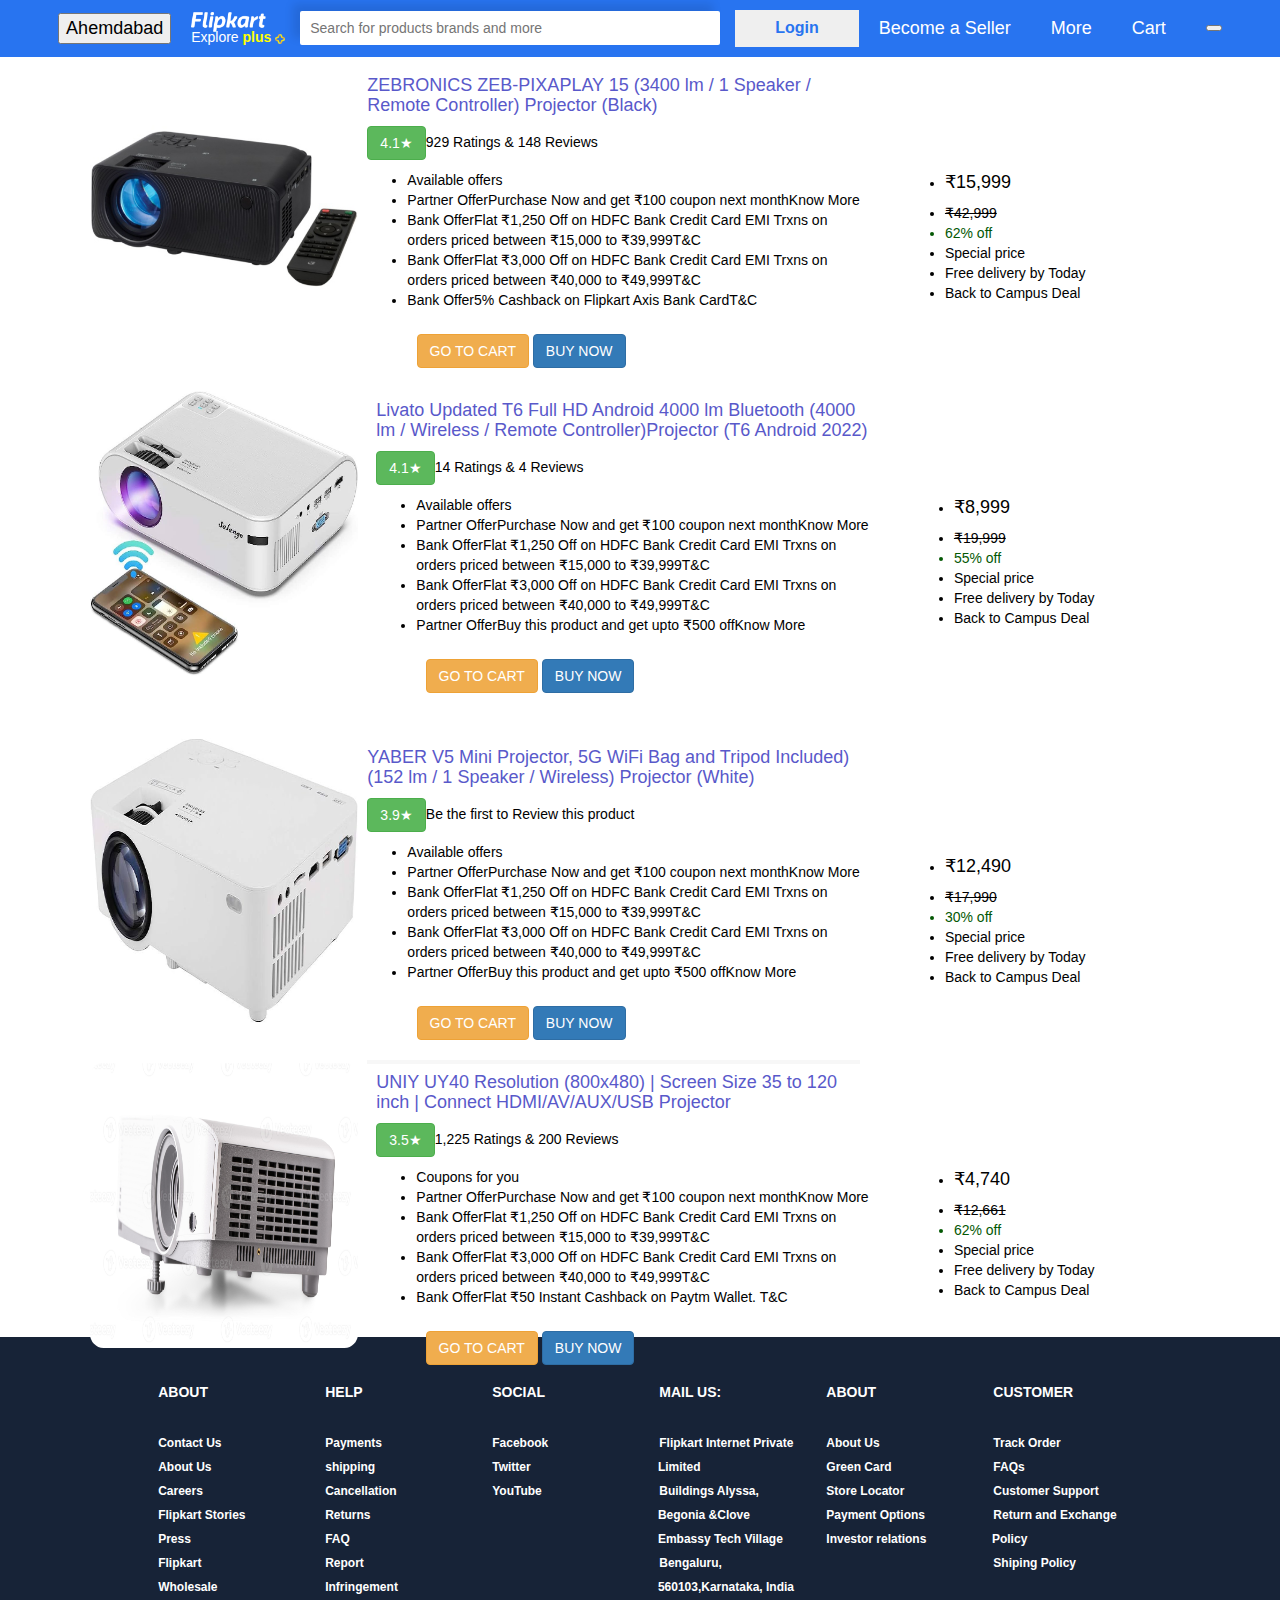
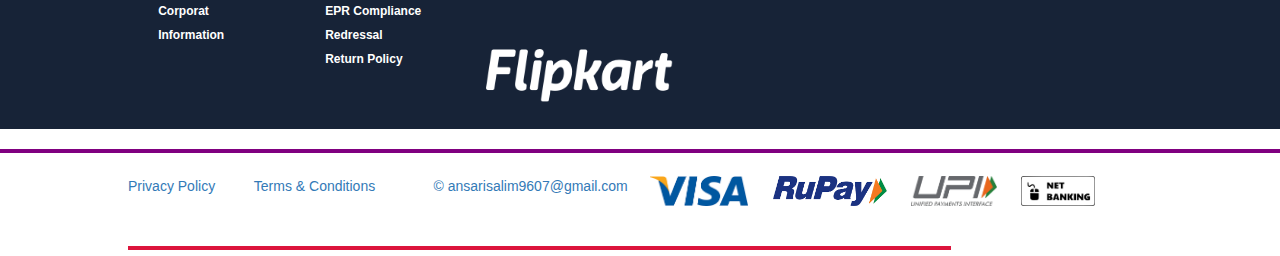
<file: Projecter/index.html>
<html>
    <head>
        <title>Projector</title>
        <link href="index.css" rel="stylesheet"/>
        <link href="./f logo.jpg" rel="icon"/>
        <link rel="stylesheet" href="https://cdnjs.cloudflare.com/ajax/libs/font-awesome/6.4.0/css/all.min.css" integrity="sha512-iecdLmaskl7CVkqkXNQ/ZH/XLlvWZOJyj7Yy7tcenmpD1ypASozpmT/E0iPtmFIB46ZmdtAc9eNBvH0H/ZpiBw==" crossorigin="anonymous" referrerpolicy="no-referrer" />
        <link rel="stylesheet" href="https://maxcdn.bootstrapcdn.com/bootstrap/3.4.1/css/bootstrap.min.css">
        <script src="https://ajax.googleapis.com/ajax/libs/jquery/3.6.3/jquery.min.js"></script>
        <script src="https://maxcdn.bootstrapcdn.com/bootstrap/3.4.1/js/bootstrap.min.js"></script>
        <link rel="stylesheet" href="index.css">
    </head>
    <body>
        <nav>
            <a href="#"class="dark">
                <button onClick="geolocation()"><i class="fa-solid fa-location-dot"></i>Ahemdabad</button>  
            </a>
            <div class="logo">
                <img src="./flipkart-plus_8d85f4.png"/ width="75" height="20px">
                <p>
                    Explore
                    <span class="plus-color">plus</span>
                    <img src="./part ima.png"/ width="10px" height="10px">
                </p>
            </div>
            <div class="search">
                <input type="text" placeholder="Search for products brands and more">
                <i class="fa-solid fa-magnifying-glass"></i>
            </div>

            
            <button class="loginBtn">Login</button>

            <a href="#" class="Navlink">Become a Seller</a>
            <a href="#"class="Navlink angledownIcon">
                More
                <i class="fa-solid fa-angle-down"></i>
            </a>
            <a href="#"class="Navlink">
                <i class="fa-sharp fa-solid fa-cart-shopping"></i>    
                Cart
            </a>
            <a href="#"class="dark">
                <button onclick="changeMode()"><i class="fa-solid fa-moon"></i></button>
            </a>
            </a>
        </nav>

                    
            <div id="restcontent">
                <div class="upperdiv">                
                    <img src="./four.jpg" alt="four" class="img">
                    <div class="text">
                        <div class="_4rR01T">
                            <h4>ZEBRONICS ZEB-PIXAPLAY 15 (3400 lm / 1 Speaker / Remote Controller) Projector  (Black)</h4>
                        </div>
                        <p><button class="btn btn-success">4.1★  </button>929 Ratings & 148 Reviews</p>
                        <section>
                            <div class="fMghEO">
                                <ul class="_1xgFaf"><li class="rgWa7D">Available offers</li>
                                  <li class="rgWa7D">Partner OfferPurchase Now and get ₹100 coupon next monthKnow More</li>
                                  <li class="rgWa7D">Bank OfferFlat ₹1,250 Off on HDFC Bank Credit Card EMI Trxns on orders priced between ₹15,000 to ₹39,999T&C</li>
                                  <li class="rgWa7D">Bank OfferFlat ₹3,000 Off on HDFC Bank Credit Card EMI Trxns on orders priced between ₹40,000 to ₹49,999T&C</li>
                                  <li class="rgWa7D">Bank Offer5% Cashback on Flipkart Axis Bank CardT&C</li>                                 
                                </ul>                                                                       
                            </div>
                            <div class="cart">
                               <button class="btn btn-warning"><i class="fa-solid fa-cart-shopping"></i>  GO TO CART  </button>
                               <a href="file:///C:/Users/ADMIN/Desktop/Desktop/formvalidation/forms.html?fname=&email=&pwd="></a><button class="btn btn-primary"><i class="fa-solid fa-bolt"></i>     BUY NOW   </button>
                            </div>
                            <div class="uperleft">
                                <ul class="up"><li class=""><h4>₹15,999</h4></li>
                                    <li class="unline">₹42,999 </li>  <li class="line">62% off </li>
                                    <li class="up">Special price</li>
                                    <li class="up">Free delivery by Today</li>
                                    <li class="up">Back to Campus Deal</li>
                                </ul>
                            </div>                         
                        </section>                    
                    </div>
                </div>
                
                <div class="lowerdiv">
                    <img src="./three.jpg" alt="three" class="img">
                    <div class="texta">
                        <div class="_4rR01T">
                            <h4> Livato Updated T6 Full HD Android 4000 lm Bluetooth (4000 lm / Wireless / Remote Controller)Projector  (T6 Android 2022) </h4>
                        </div>
                        <p><button class="btn btn-success">4.1★  </button>14 Ratings & 4 Reviews</p>
                        <section>
                            <div class="fMghEO">
                                <ul class="_1xgFaf"><li class="rgWa7D">Available offers</li>
                                  <li class="rgWa7D">Partner OfferPurchase Now and get ₹100 coupon next monthKnow More</li>
                                  <li class="rgWa7D">Bank OfferFlat ₹1,250 Off on HDFC Bank Credit Card EMI Trxns on orders priced between ₹15,000 to ₹39,999T&C</li>
                                  <li class="rgWa7D">Bank OfferFlat ₹3,000 Off on HDFC Bank Credit Card EMI Trxns on orders priced between ₹40,000 to ₹49,999T&C</li>
                                  <li class="rgWa7D">Partner OfferBuy this product and get upto ₹500 offKnow More</li>                                 
                                </ul>                                                                       
                            </div>
                            <div class="cart">
                               <button class="btn btn-warning"><i class="fa-solid fa-cart-shopping"></i>  GO TO CART  </button>
                               <button class="btn btn-primary"><i class="fa-solid fa-bolt"></i>         BUY NOW  </button>
                            </div>
                            <div class="uperleft">
                                <ul class="up"><li class=""><h4>₹8,999</h4></li>
                                    <li class="unline">₹19,999</li>  <li class="line"> 55% off</li>
                                    <li class="up">Special price</li>
                                    <li class="up">Free delivery by Today</li>
                                    <li class="up">Back to Campus Deal</li>
                                </ul>
                            </div>                         
                        </section>
                    </div>                   
                </div>  
                <div class="upperdiv">                
                    <img src="./two.jpg" alt="two" class="img">
                    <div class="text">
                        <div class="_4rR01T">
                            <h4>YABER V5 Mini Projector, 5G WiFi Bag and Tripod Included) (152 lm / 1 Speaker / Wireless) Projector  (White)</h4>
                        </div>
                        <p><button class="btn btn-success">3.9★  </button>Be the first to Review this product</p>
                        <section>
                            <div class="fMghEO">
                                <ul class="_1xgFaf"><li class="rgWa7D">Available offers</li>
                                  <li class="rgWa7D">Partner OfferPurchase Now and get ₹100 coupon next monthKnow More</li>
                                  <li class="rgWa7D">Bank OfferFlat ₹1,250 Off on HDFC Bank Credit Card EMI Trxns on orders priced between ₹15,000 to ₹39,999T&C</li>
                                  <li class="rgWa7D">Bank OfferFlat ₹3,000 Off on HDFC Bank Credit Card EMI Trxns on orders priced between ₹40,000 to ₹49,999T&C</li>
                                  <li class="rgWa7D">Partner OfferBuy this product and get upto ₹500 offKnow More</li>                                                                  
                                </ul>                                                                                                     
                            </div>
                            <div class="cart">
                               <button class="btn btn-warning"><i class="fa-solid fa-cart-shopping"></i>  GO TO CART  </button>
                               <button class="btn btn-primary"><i class="fa-solid fa-bolt"></i>         BUY NOW  </button>
                            </div>
                            <hr style="border:2px solid rgb(247, 247, 247);">
                            <div class="uperleft">
                                <ul class="up">
                                    <li class="top"><h4>₹12,490</h4></li>
                                    <li class="upline">₹17,990</li>  <li class="line">30% off </li>
                                    <li class="up">Special price</li>
                                    <li class="up">Free delivery by Today</li>
                                    <li class="up">Back to Campus Deal</li>
                                </ul>
                            </div>                         
                        </section>                    
                    </div>
                </div> 


                <div class="lowerdiv">
                    <img src="./one.jpg" alt="one" class="img">
                    <div class="texta">
                        <div class="_4rR01T">
                            <h4>UNIY UY40 Resolution (800x480) | Screen Size 35 to 120 inch | Connect HDMI/AV/AUX/USB Projector</h4>
                        </div>
                        <p><button class="btn btn-success">3.5★  </button>1,225 Ratings & 200 Reviews</p>
                        <section>
                            <div class="fMghEO">
                                <ul class="_1xgFaf"><li class="rgWa7D">Coupons for you</li>
                                  <li class="rgWa7D">Partner OfferPurchase Now and get ₹100 coupon next monthKnow More</li>
                                  <li class="rgWa7D">Bank OfferFlat ₹1,250 Off on HDFC Bank Credit Card EMI Trxns on orders priced between ₹15,000 to ₹39,999T&C</li>
                                  <li class="rgWa7D">Bank OfferFlat ₹3,000 Off on HDFC Bank Credit Card EMI Trxns on orders priced between ₹40,000 to ₹49,999T&C</li>
                                  <li class="rgWa7D">Bank OfferFlat ₹50 Instant Cashback on Paytm Wallet. T&C</li>                                 
                                </ul>                                                                       
                            </div>
                            <div class="cart">
                               <button class="btn btn-warning"><i class="fa-solid fa-cart-shopping"></i>  GO TO CART  </button>
                               <button class="btn btn-primary"><i class="fa-solid fa-bolt"></i>         BUY NOW  </button>
                            </div>
                            <div class="uperleft">
                                <ul class="up"><li class=""><h4>₹4,740</h4></li>
                                    <li class="unline">₹12,661</li>  <li class="line">62% off </li>
                                    <li class="up">Special price</li>
                                    <li class="up">Free delivery by Today</li>
                                    <li class="up">Back to Campus Deal</li>     
                                </ul>
                            </div>                         
                        </section>
                    </div>                   
                </div>
                       
            </div>
            
        </div>
    </body>
    <!--second footer section-->
    <div class="footc">
        <div class="inner">
          <div class="infootc">
              <h5><b>ABOUT</b></h5>
              <br>
              <span><b>Contact Us</b></span><br>
              <span><b>About Us</b></span><br>
              <span><b>Careers</b></span><br>
              <span><b>Flipkart Stories</b></span><br>
              <span><b>Press</b></span><br>
              <span><b>Flipkart</b></span><br>
              <span><b>Wholesale</b></span><br>
              <span><b>Corporat</b></span><br>
              <span><b>Information</b></span><br>
          </div>
          <div class="infootc">
              <h5><b>HELP</b></h5>
              <br>
              <span><b>Payments</b></span><br>
              <span><b>shipping</b></span><br>
              <span><b>Cancellation</b></span><br>
              <span><b>Returns</b></span><br>
              <span><b>FAQ</b></span><br>
              <span><b>Report</b></span><br>
              <span><b>Infringement</b></span><br>
              <span><b>EPR Compliance</b></span><br>
              <span><b>Redressal</b></span><br>
              <span><b>Return Policy</b></span><br>
          </div>
          <div class="infootc" style="height:210px;">
              <h5><b>SOCIAL</b></h5>
              <br>
              <span><b>Facebook</b></span><br>
              <span><b>Twitter</b></span><br>
              <span><b>YouTube</b></span><br>
          </div>
          <div class="infootc" style="height:210px;">
              <h5><b>MAIL US:</b></h5>
              <br>
              <span><b>Flipkart Internet Private Limited</b></span><br>
              <span><b>Buildings Alyssa, Begonia
              &Clove Embassy Tech Village</b></span><br>
              <span><b>Bengaluru, 560103,Karnataka, India</b></span><br>
          </div>
          <div class="infootc" style="height:210px;">
              <h5><b>ABOUT</b></h5>
              <br>
              <span><b>About Us</b></span><br>
              <span><b>Green Card</b></span><br>
              <span><b>Store Locator</b></span><br>
              <span><b>Payment Options</b></span><br>
              <span><b>Investor relations</b></span><br>
          </div>
          <div class="infootc" style="height:210px;">
              <h5><b>CUSTOMER</b></h5>
              <br>
              <span><b>Track Order</b></span><br>
              <span><b>FAQs</b></span><br>
              <span><b>Customer Support</b></span><br>
              <span><b>Return and Exchange Policy</b></span><br>
              <span><b>Shiping Policy</b></span><br>
          </div>
          </div>
              <div class="down">
                <img src="./flipkart-plus_8d85f4.png" alt="flipkart-plus" class="dimg">
              </div>
          </div>
        </div>    
      <hr style="border:2px solid purple;">
      <!-- last second--> 
      <div class="copy">
          <div class="incopy">
              <a href="" underline="none:" title="Privacy Policy"> Privacy Policy</a>&nbsp; &nbsp; &nbsp; &nbsp; &nbsp;
              <a href="" underline="none;" title="Terms & Conditions">Terms & Conditions</a> &nbsp; &nbsp; &nbsp; &nbsp; &nbsp; &nbsp; &nbsp;
              <a href="" underline="none;" title="copyright">&copy; ansarisalim9607@gmail.com</a>
              <div class="dslr">
              <img src="./visaaa.png" alt="visa" class="ddl">
              <img src="./rup.png" alt="rup" class="ddl">
              <img src="./upi.png" alt="upi" class="ddl">
              <img src="./net benking.png" alt="net bnnking" class="ddl">
              </div>
              <hr style="width:80%; border:2px solid crimson;">
          </div>
      </div>
  </body>
</html>
</file>
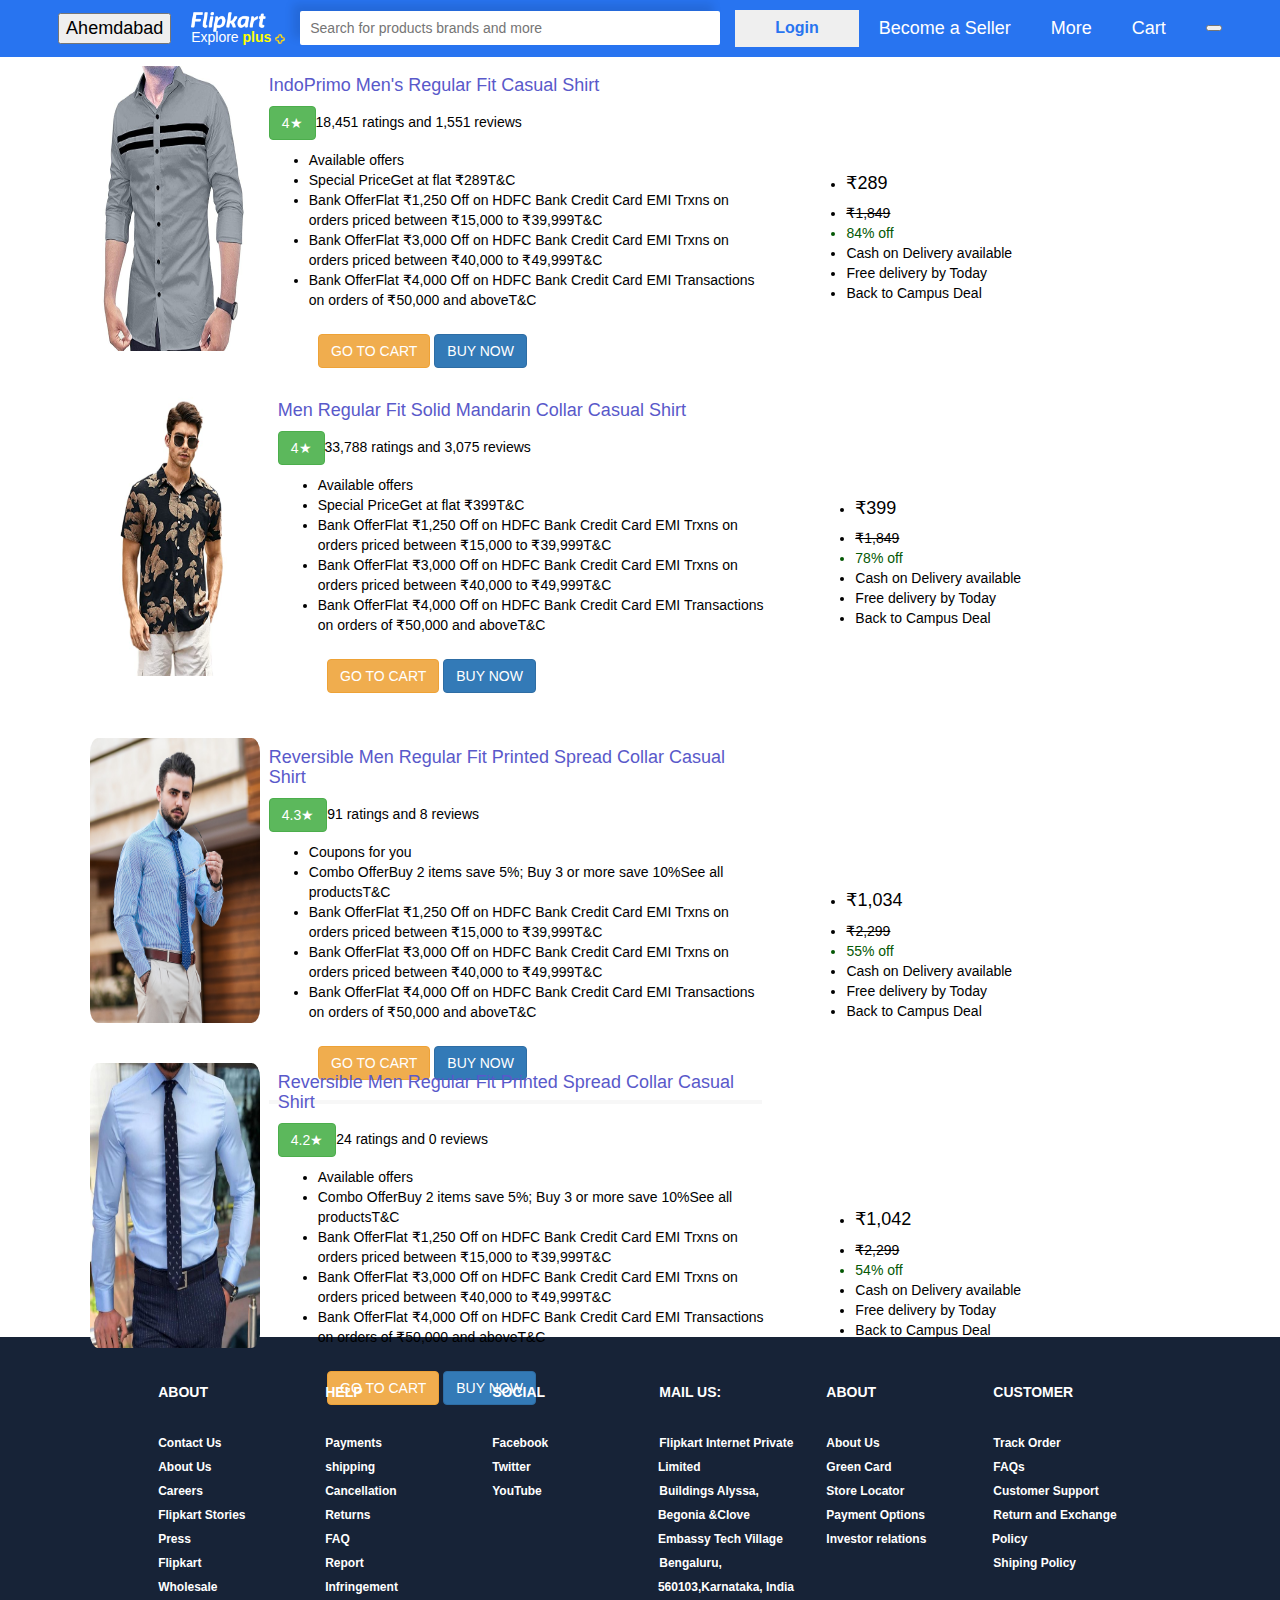
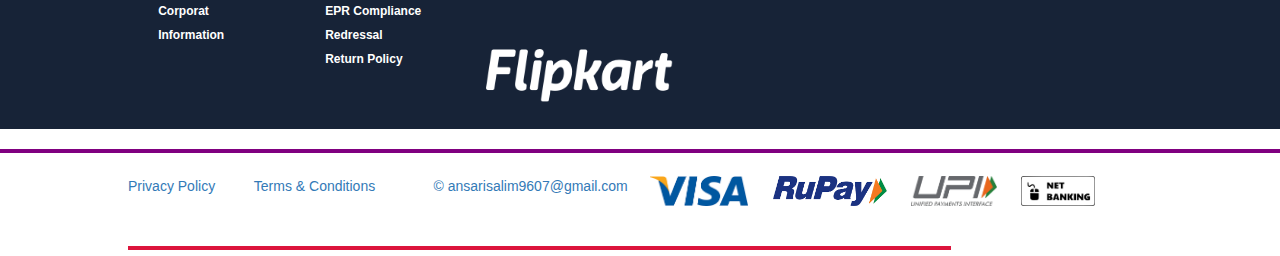
<file: shirt/index.html>
<html>
    <head>
        <title>Shirt for men</title>
        <link href="index.css" rel="stylesheet"/>
        <link href="./f logo.jpg" rel="icon"/>
        <link rel="stylesheet" href="https://cdnjs.cloudflare.com/ajax/libs/font-awesome/6.4.0/css/all.min.css" integrity="sha512-iecdLmaskl7CVkqkXNQ/ZH/XLlvWZOJyj7Yy7tcenmpD1ypASozpmT/E0iPtmFIB46ZmdtAc9eNBvH0H/ZpiBw==" crossorigin="anonymous" referrerpolicy="no-referrer" />
        <link rel="stylesheet" href="https://maxcdn.bootstrapcdn.com/bootstrap/3.4.1/css/bootstrap.min.css">
        <script src="https://ajax.googleapis.com/ajax/libs/jquery/3.6.3/jquery.min.js"></script>
        <script src="https://maxcdn.bootstrapcdn.com/bootstrap/3.4.1/js/bootstrap.min.js"></script>
        <link rel="stylesheet" href="index.css">
    </head>
    <body>
        <nav>
            <a href="#"class="dark">
                <button onClick="geolocation()"><i class="fa-solid fa-location-dot"></i>Ahemdabad</button>  
            </a>
            <div class="logo">
                <img src="./flipkart-plus_8d85f4.png"/ width="75" height="20px">
                <p>
                    Explore
                    <span class="plus-color">plus</span>
                    <img src="./part ima.png"/ width="10px" height="10px">
                </p>
            </div>
            <div class="search">
                <input type="text" placeholder="Search for products brands and more">
                <i class="fa-solid fa-magnifying-glass"></i>
            </div>

            
            <button class="loginBtn">Login</button>

            <a href="#" class="Navlink">Become a Seller</a>
            <a href="#"class="Navlink angledownIcon">
                More
                <i class="fa-solid fa-angle-down"></i>
            </a>
            <a href="#"class="Navlink">
                <i class="fa-sharp fa-solid fa-cart-shopping"></i>    
                Cart
            </a>
            <a href="#"class="dark">
                <button onclick="changeMode()"><i class="fa-solid fa-moon"></i></button>
            </a>
            </a>
        </nav>

                    
            <div id="restcontent">
                <div class="upperdiv">                
                    <img src="./one.jpg" alt="one" class="img">
                    <div class="text">
                        <div class="_4rR01T">
                            <h4>IndoPrimo Men's Regular Fit Casual Shirt</h4>
                        </div>
                        <p><button class="btn btn-success">4★  </button>18,451 ratings and 1,551 reviews</p>
                        <section>
                            <div class="fMghEO">
                                <ul class="_1xgFaf"><li class="rgWa7D">Available offers</li>
                                  <li class="rgWa7D">Special PriceGet at flat ₹289T&C</li>
                                  <li class="rgWa7D">Bank OfferFlat ₹1,250 Off on HDFC Bank Credit Card EMI Trxns on orders priced between ₹15,000 to ₹39,999T&C</li>
                                  <li class="rgWa7D">Bank OfferFlat ₹3,000 Off on HDFC Bank Credit Card EMI Trxns on orders priced between ₹40,000 to ₹49,999T&C</li>
                                  <li class="rgWa7D">Bank OfferFlat ₹4,000 Off on HDFC Bank Credit Card EMI Transactions on orders of ₹50,000 and aboveT&C</li>                                 
                                </ul>                                                                       
                            </div>
                            <div class="cart">
                               <button class="btn btn-warning"><i class="fa-solid fa-cart-shopping"></i>  GO TO CART  </button>
                               <a href="file:///C:/Users/ADMIN/Desktop/Desktop/formvalidation/forms.html?fname=&email=&pwd="></a><button class="btn btn-primary"><i class="fa-solid fa-bolt"></i>     BUY NOW   </button>
                            </div>
                            <div class="uperleft">
                                <ul class="up"><li class=""><h4>₹289</h4></li>
                                    <li class="unline">₹1,849 </li>  <li class="line">84% off </li>
                                    <li class="up">Cash on Delivery available</li>
                                    <li class="up">Free delivery by Today</li>
                                    <li class="up">Back to Campus Deal</li>
                                </ul>
                            </div>                         
                        </section>                    
                    </div>
                </div>
                
                <div class="lowerdiv">
                    <img src="./two.jpg" alt="two" class="img">
                    <div class="texta">
                        <div class="_4rR01T">
                            <h4> Men Regular Fit Solid Mandarin Collar Casual Shirt </h4>
                        </div>
                        <p><button class="btn btn-success">4★  </button>33,788 ratings and 3,075 reviews</p>
                        <section>
                            <div class="fMghEO">
                                <ul class="_1xgFaf"><li class="rgWa7D">Available offers</li>
                                  <li class="rgWa7D"> Special PriceGet at flat ₹399T&C</li>
                                  <li class="rgWa7D">Bank OfferFlat ₹1,250 Off on HDFC Bank Credit Card EMI Trxns on orders priced between ₹15,000 to ₹39,999T&C</li>
                                  <li class="rgWa7D">Bank OfferFlat ₹3,000 Off on HDFC Bank Credit Card EMI Trxns on orders priced between ₹40,000 to ₹49,999T&C</li>
                                  <li class="rgWa7D">Bank OfferFlat ₹4,000 Off on HDFC Bank Credit Card EMI Transactions on orders of ₹50,000 and aboveT&C</li>                                 
                                </ul>                                                                       
                            </div>
                            <div class="cart">
                               <button class="btn btn-warning"><i class="fa-solid fa-cart-shopping"></i>  GO TO CART  </button>
                               <button class="btn btn-primary"><i class="fa-solid fa-bolt"></i>         BUY NOW  </button>
                            </div>
                            <div class="uperleft">
                                <ul class="up"><li class=""><h4>₹399</h4></li>
                                    <li class="unline">₹1,849</li>  <li class="line"> 78% off </li>
                                    <li class="up">Cash on Delivery available</li>
                                    <li class="up">Free delivery by Today</li>
                                    <li class="up">Back to Campus Deal</li>
                                </ul>
                            </div>                         
                        </section>
                    </div>                   
                </div>  
                <div class="upperdiv">                
                    <img src="./three.jpg" alt="three" class="img">
                    <div class="text">
                        <div class="_4rR01T">
                            <h4>Reversible Men Regular Fit Printed Spread Collar Casual Shirt</h4>
                        </div>
                        <p><button class="btn btn-success">4.3★  </button>91 ratings and 8 reviews</p>
                        <section>
                            <div class="fMghEO">
                                <ul class="_1xgFaf"><li class="rgWa7D">Coupons for you</li>
                                  <li class="rgWa7D">Combo OfferBuy 2 items save 5%; Buy 3 or more save 10%See all productsT&C</li>
                                  <li class="rgWa7D">Bank OfferFlat ₹1,250 Off on HDFC Bank Credit Card EMI Trxns on orders priced between ₹15,000 to ₹39,999T&C</li>
                                  <li class="rgWa7D">Bank OfferFlat ₹3,000 Off on HDFC Bank Credit Card EMI Trxns on orders priced between ₹40,000 to ₹49,999T&C</li>
                                  <li class="rgWa7D">Bank OfferFlat ₹4,000 Off on HDFC Bank Credit Card EMI Transactions on orders of ₹50,000 and aboveT&C</li>                                                                  
                                </ul>                                                                                                     
                            </div>
                            <div class="cart">
                               <button class="btn btn-warning"><i class="fa-solid fa-cart-shopping"></i>  GO TO CART  </button>
                               <button class="btn btn-primary"><i class="fa-solid fa-bolt"></i>         BUY NOW  </button>
                            </div>
                            <hr style="border:2px solid rgb(247, 247, 247);">
                            <div class="uperleft">
                                <ul class="up">
                                    <li class="top"><h4>₹1,034</h4></li>
                                    <li class="upline">₹2,299</li>  <li class="line">55% off </li>
                                    <li class="up">Cash on Delivery available</li>
                                    <li class="up">Free delivery by Today</li>
                                    <li class="up">Back to Campus Deal</li>
                                </ul>
                            </div>                         
                        </section>                    
                    </div>
                </div> 


                <div class="lowerdiv">
                    <img src="./four.jpg" alt="four" class="img">
                    <div class="texta">
                        <div class="_4rR01T">
                            <h4>Reversible Men Regular Fit Printed Spread Collar Casual Shirt </h4>
                        </div>
                        <p><button class="btn btn-success">4.2★  </button>24 ratings and 0 reviews</p>
                        <section>
                            <div class="fMghEO">
                                <ul class="_1xgFaf"><li class="rgWa7D">Available offers</li>
                                  <li class="rgWa7D"> Combo OfferBuy 2 items save 5%; Buy 3 or more save 10%See all productsT&C</li>
                                  <li class="rgWa7D">Bank OfferFlat ₹1,250 Off on HDFC Bank Credit Card EMI Trxns on orders priced between ₹15,000 to ₹39,999T&C</li>
                                  <li class="rgWa7D">Bank OfferFlat ₹3,000 Off on HDFC Bank Credit Card EMI Trxns on orders priced between ₹40,000 to ₹49,999T&C</li>
                                  <li class="rgWa7D">Bank OfferFlat ₹4,000 Off on HDFC Bank Credit Card EMI Transactions on orders of ₹50,000 and aboveT&C</li>                                 
                                </ul>                                                                       
                            </div>
                            <div class="cart">
                               <button class="btn btn-warning"><i class="fa-solid fa-cart-shopping"></i>  GO TO CART  </button>
                               <button class="btn btn-primary"><i class="fa-solid fa-bolt"></i>         BUY NOW  </button>
                            </div>
                            <div class="uperleft">
                                <ul class="up"><li class=""><h4>₹1,042</h4></li>
                                    <li class="unline">₹2,299</li>  <li class="line">54% off </li>
                                    <li class="up">Cash on Delivery available</li>
                                    <li class="up">Free delivery by Today</li>
                                    <li class="up">Back to Campus Deal</li>
                                </ul>
                            </div>                         
                        </section>
                    </div>                   
                </div>
                       
            </div>
            
        </div>
    </body>
    <!--second footer section-->
    <div class="footc">
        <div class="inner">
          <div class="infootc">
              <h5><b>ABOUT</b></h5>
              <br>
              <span><b>Contact Us</b></span><br>
              <span><b>About Us</b></span><br>
              <span><b>Careers</b></span><br>
              <span><b>Flipkart Stories</b></span><br>
              <span><b>Press</b></span><br>
              <span><b>Flipkart</b></span><br>
              <span><b>Wholesale</b></span><br>
              <span><b>Corporat</b></span><br>
              <span><b>Information</b></span><br>
          </div>
          <div class="infootc">
              <h5><b>HELP</b></h5>
              <br>
              <span><b>Payments</b></span><br>
              <span><b>shipping</b></span><br>
              <span><b>Cancellation</b></span><br>
              <span><b>Returns</b></span><br>
              <span><b>FAQ</b></span><br>
              <span><b>Report</b></span><br>
              <span><b>Infringement</b></span><br>
              <span><b>EPR Compliance</b></span><br>
              <span><b>Redressal</b></span><br>
              <span><b>Return Policy</b></span><br>
          </div>
          <div class="infootc" style="height:210px;">
              <h5><b>SOCIAL</b></h5>
              <br>
              <span><b>Facebook</b></span><br>
              <span><b>Twitter</b></span><br>
              <span><b>YouTube</b></span><br>
          </div>
          <div class="infootc" style="height:210px;">
              <h5><b>MAIL US:</b></h5>
              <br>
              <span><b>Flipkart Internet Private Limited</b></span><br>
              <span><b>Buildings Alyssa, Begonia
              &Clove Embassy Tech Village</b></span><br>
              <span><b>Bengaluru, 560103,Karnataka, India</b></span><br>
          </div>
          <div class="infootc" style="height:210px;">
              <h5><b>ABOUT</b></h5>
              <br>
              <span><b>About Us</b></span><br>
              <span><b>Green Card</b></span><br>
              <span><b>Store Locator</b></span><br>
              <span><b>Payment Options</b></span><br>
              <span><b>Investor relations</b></span><br>
          </div>
          <div class="infootc" style="height:210px;">
              <h5><b>CUSTOMER</b></h5>
              <br>
              <span><b>Track Order</b></span><br>
              <span><b>FAQs</b></span><br>
              <span><b>Customer Support</b></span><br>
              <span><b>Return and Exchange Policy</b></span><br>
              <span><b>Shiping Policy</b></span><br>
          </div>
          </div>
              <div class="down">
                <img src="./flipkart-plus_8d85f4.png" alt="flipkart-plus" class="dimg">
              </div>
          </div>
        </div>    
      <hr style="border:2px solid purple;">
      <!-- last second--> 
      <div class="copy">
          <div class="incopy">
              <a href="" underline="none:" title="Privacy Policy"> Privacy Policy</a>&nbsp; &nbsp; &nbsp; &nbsp; &nbsp;
              <a href="" underline="none;" title="Terms & Conditions">Terms & Conditions</a> &nbsp; &nbsp; &nbsp; &nbsp; &nbsp; &nbsp; &nbsp;
              <a href="" underline="none;" title="copyright">&copy; ansarisalim9607@gmail.com</a>
              <div class="dslr">
              <img src="./visaaa.png" alt="visa" class="ddl">
              <img src="./rup.png" alt="rup" class="ddl">
              <img src="./upi.png" alt="upi" class="ddl">
              <img src="./net benking.png" alt="net bnnking" class="ddl">
              </div>
              <hr style="width:80%; border:2px solid crimson;">
          </div>
      </div>
  </body>
</html>
</file>
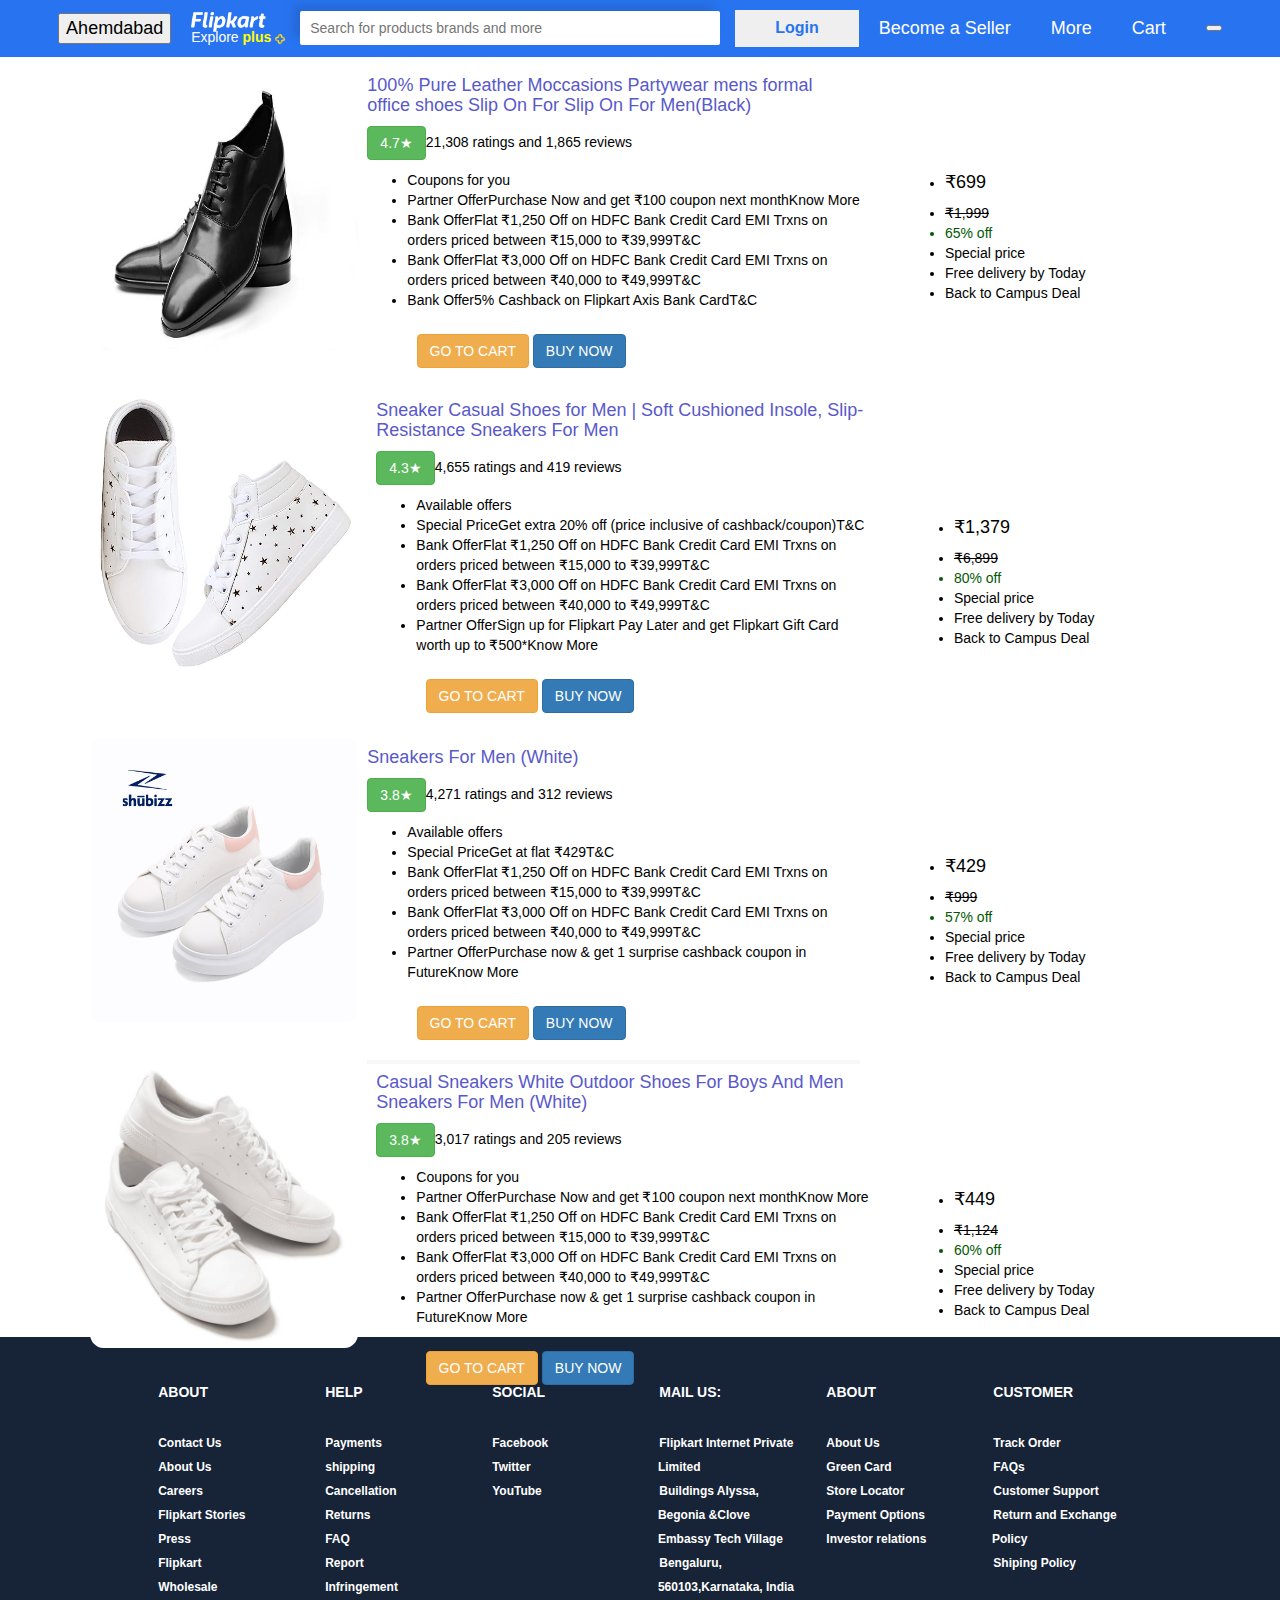
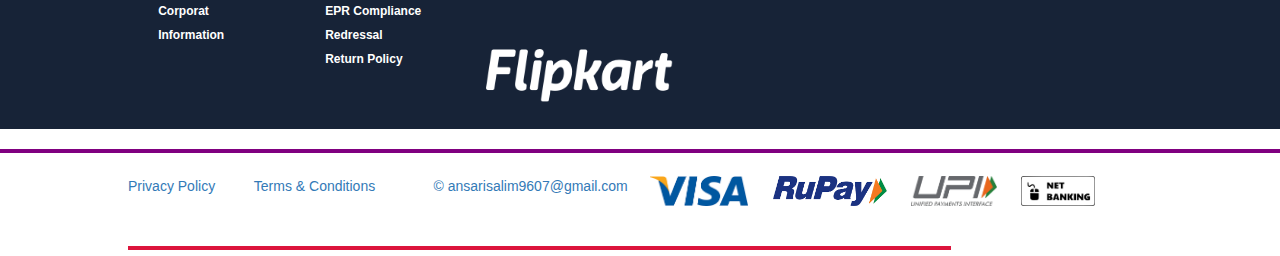
<file: Shoes/index.html>
<html>
    <head>
        <title>Shoes men</title>
        <link href="index.css" rel="stylesheet"/>
        <link href="./f logo.jpg" rel="icon"/>
        <link rel="stylesheet" href="https://cdnjs.cloudflare.com/ajax/libs/font-awesome/6.4.0/css/all.min.css" integrity="sha512-iecdLmaskl7CVkqkXNQ/ZH/XLlvWZOJyj7Yy7tcenmpD1ypASozpmT/E0iPtmFIB46ZmdtAc9eNBvH0H/ZpiBw==" crossorigin="anonymous" referrerpolicy="no-referrer" />
        <link rel="stylesheet" href="https://maxcdn.bootstrapcdn.com/bootstrap/3.4.1/css/bootstrap.min.css">
        <script src="https://ajax.googleapis.com/ajax/libs/jquery/3.6.3/jquery.min.js"></script>
        <script src="https://maxcdn.bootstrapcdn.com/bootstrap/3.4.1/js/bootstrap.min.js"></script>
        <link rel="stylesheet" href="index.css">
    </head>
    <body>
        <nav>
            <a href="#"class="dark">
                <button onClick="geolocation()"><i class="fa-solid fa-location-dot"></i>Ahemdabad</button>  
            </a>
            <div class="logo">
                <img src="./flipkart-plus_8d85f4.png"/ width="75" height="20px">
                <p>
                    Explore
                    <span class="plus-color">plus</span>
                    <img src="./part ima.png"/ width="10px" height="10px">
                </p>
            </div>
            <div class="search">
                <input type="text" placeholder="Search for products brands and more">
                <i class="fa-solid fa-magnifying-glass"></i>
            </div>

            
            <button class="loginBtn">Login</button>

            <a href="#" class="Navlink">Become a Seller</a>
            <a href="#"class="Navlink angledownIcon">
                More
                <i class="fa-solid fa-angle-down"></i>
            </a>
            <a href="#"class="Navlink">
                <i class="fa-sharp fa-solid fa-cart-shopping"></i>    
                Cart
            </a>
            <a href="#"class="dark">
                <button onclick="changeMode()"><i class="fa-solid fa-moon"></i></button>
            </a>
            </a>
        </nav>

                    
            <div id="restcontent">
                <div class="upperdiv">                
                    <img src="./onee.jpg" alt="onee" class="img">
                    <div class="text">
                        <div class="_4rR01T">
                            <h4>100% Pure Leather Moccasions Partywear mens formal office shoes Slip On For Slip On For Men(Black)</h4>
                        </div>
                        <p><button class="btn btn-success">4.7★  </button>21,308 ratings and 1,865 reviews</p>
                        <section>
                            <div class="fMghEO">
                                <ul class="_1xgFaf"><li class="rgWa7D">Coupons for you</li>
                                  <li class="rgWa7D">Partner OfferPurchase Now and get ₹100 coupon next monthKnow More</li>
                                  <li class="rgWa7D">Bank OfferFlat ₹1,250 Off on HDFC Bank Credit Card EMI Trxns on orders priced between ₹15,000 to ₹39,999T&C</li>
                                  <li class="rgWa7D">Bank OfferFlat ₹3,000 Off on HDFC Bank Credit Card EMI Trxns on orders priced between ₹40,000 to ₹49,999T&C</li>
                                  <li class="rgWa7D">Bank Offer5% Cashback on Flipkart Axis Bank CardT&C</li>                                 
                                </ul>                                                                       
                            </div>
                            <div class="cart">
                               <button class="btn btn-warning"><i class="fa-solid fa-cart-shopping"></i>  GO TO CART  </button>
                               <a href="file:///C:/Users/ADMIN/Desktop/Desktop/formvalidation/forms.html?fname=&email=&pwd="></a><button class="btn btn-primary"><i class="fa-solid fa-bolt"></i>     BUY NOW   </button>
                            </div>
                            <div class="uperleft">
                                <ul class="up"><li class=""><h4>₹699</h4></li>
                                    <li class="unline">₹1,999 </li>  <li class="line">65% off </li>
                                    <li class="up">Special price</li>
                                    <li class="up">Free delivery by Today</li>
                                    <li class="up">Back to Campus Deal</li>
                                </ul>
                            </div>                         
                        </section>                    
                    </div>
                </div>
                
                <div class="lowerdiv">
                    <img src="./four.jpg" alt="four" class="img">
                    <div class="texta">
                        <div class="_4rR01T">
                            <h4> Sneaker Casual Shoes for Men | Soft Cushioned Insole, Slip-Resistance Sneakers For Men </h4>
                        </div>
                        <p><button class="btn btn-success">4.3★  </button>4,655 ratings and 419 reviews</p>
                        <section>
                            <div class="fMghEO">
                                <ul class="_1xgFaf"><li class="rgWa7D">Available offers</li>
                                  <li class="rgWa7D"> Special PriceGet extra 20% off (price inclusive of cashback/coupon)T&C</li>
                                  <li class="rgWa7D">Bank OfferFlat ₹1,250 Off on HDFC Bank Credit Card EMI Trxns on orders priced between ₹15,000 to ₹39,999T&C</li>
                                  <li class="rgWa7D">Bank OfferFlat ₹3,000 Off on HDFC Bank Credit Card EMI Trxns on orders priced between ₹40,000 to ₹49,999T&C</li>
                                  <li class="rgWa7D">Partner OfferSign up for Flipkart Pay Later and get Flipkart Gift Card worth up to ₹500*Know More</li>                                 
                                </ul>                                                                       
                            </div>
                            <div class="cart">
                               <button class="btn btn-warning"><i class="fa-solid fa-cart-shopping"></i>  GO TO CART  </button>
                               <button class="btn btn-primary"><i class="fa-solid fa-bolt"></i>         BUY NOW  </button>
                            </div>
                            <div class="uperleft">
                                <ul class="up"><li class=""><h4>₹1,379</h4></li>
                                    <li class="unline">₹6,899</li>  <li class="line"> 80% off</li>
                                    <li class="up">Special price</li>
                                    <li class="up">Free delivery by Today</li>
                                    <li class="up">Back to Campus Deal</li>
                                </ul>
                            </div>                         
                        </section>
                    </div>                   
                </div>  
                <div class="upperdiv">                
                    <img src="./five.jpg" alt="five" class="img">
                    <div class="text">
                        <div class="_4rR01T">
                            <h4>Sneakers For Men  (White)</h4>
                        </div>
                        <p><button class="btn btn-success">3.8★  </button>4,271 ratings and 312 reviews</p>
                        <section>
                            <div class="fMghEO">
                                <ul class="_1xgFaf"><li class="rgWa7D">Available offers</li>
                                  <li class="rgWa7D">Special PriceGet at flat ₹429T&C</li>
                                  <li class="rgWa7D">Bank OfferFlat ₹1,250 Off on HDFC Bank Credit Card EMI Trxns on orders priced between ₹15,000 to ₹39,999T&C</li>
                                  <li class="rgWa7D">Bank OfferFlat ₹3,000 Off on HDFC Bank Credit Card EMI Trxns on orders priced between ₹40,000 to ₹49,999T&C</li>
                                  <li class="rgWa7D">Partner OfferPurchase now & get 1 surprise cashback coupon in FutureKnow More</li>                                                                  
                                </ul>                                                                                                     
                            </div>
                            <div class="cart">
                               <button class="btn btn-warning"><i class="fa-solid fa-cart-shopping"></i>  GO TO CART  </button>
                               <button class="btn btn-primary"><i class="fa-solid fa-bolt"></i>         BUY NOW  </button>
                            </div>
                            <hr style="border:2px solid rgb(247, 247, 247);">
                            <div class="uperleft">
                                <ul class="up">
                                    <li class="top"><h4>₹429</h4></li>
                                    <li class="upline">₹999</li>  <li class="line">57% off </li>
                                    <li class="up">Special price</li>
                                    <li class="up">Free delivery by Today</li>
                                    <li class="up">Back to Campus Deal</li>
                                </ul>
                            </div>                         
                        </section>                    
                    </div>
                </div> 


                <div class="lowerdiv">
                    <img src="./twoo.jpg" alt="twoo" class="img">
                    <div class="texta">
                        <div class="_4rR01T">
                            <h4>Casual Sneakers White Outdoor Shoes For Boys And Men Sneakers For Men  (White) </h4>
                        </div>
                        <p><button class="btn btn-success">3.8★  </button>3,017 ratings and 205 reviews</p>
                        <section>
                            <div class="fMghEO">
                                <ul class="_1xgFaf"><li class="rgWa7D">Coupons for you</li>
                                  <li class="rgWa7D">Partner OfferPurchase Now and get ₹100 coupon next monthKnow More</li>
                                  <li class="rgWa7D">Bank OfferFlat ₹1,250 Off on HDFC Bank Credit Card EMI Trxns on orders priced between ₹15,000 to ₹39,999T&C</li>
                                  <li class="rgWa7D">Bank OfferFlat ₹3,000 Off on HDFC Bank Credit Card EMI Trxns on orders priced between ₹40,000 to ₹49,999T&C</li>
                                  <li class="rgWa7D">Partner OfferPurchase now & get 1 surprise cashback coupon in FutureKnow More</li>                                 
                                </ul>                                                                       
                            </div>
                            <div class="cart">
                               <button class="btn btn-warning"><i class="fa-solid fa-cart-shopping"></i>  GO TO CART  </button>
                               <button class="btn btn-primary"><i class="fa-solid fa-bolt"></i>         BUY NOW  </button>
                            </div>
                            <div class="uperleft">
                                <ul class="up"><li class=""><h4>₹449</h4></li>
                                    <li class="unline">₹1,124</li>  <li class="line">60% off </li>
                                    <li class="up">Special price</li>
                                    <li class="up">Free delivery by Today</li>
                                    <li class="up">Back to Campus Deal</li>
                                </ul>
                            </div>                         
                        </section>
                    </div>                   
                </div>
                       
            </div>
            
        </div>
    </body>
    <!--second footer section-->
    <div class="footc">
        <div class="inner">
          <div class="infootc">
              <h5><b>ABOUT</b></h5>
              <br>
              <span><b>Contact Us</b></span><br>
              <span><b>About Us</b></span><br>
              <span><b>Careers</b></span><br>
              <span><b>Flipkart Stories</b></span><br>
              <span><b>Press</b></span><br>
              <span><b>Flipkart</b></span><br>
              <span><b>Wholesale</b></span><br>
              <span><b>Corporat</b></span><br>
              <span><b>Information</b></span><br>
          </div>
          <div class="infootc">
              <h5><b>HELP</b></h5>
              <br>
              <span><b>Payments</b></span><br>
              <span><b>shipping</b></span><br>
              <span><b>Cancellation</b></span><br>
              <span><b>Returns</b></span><br>
              <span><b>FAQ</b></span><br>
              <span><b>Report</b></span><br>
              <span><b>Infringement</b></span><br>
              <span><b>EPR Compliance</b></span><br>
              <span><b>Redressal</b></span><br>
              <span><b>Return Policy</b></span><br>
          </div>
          <div class="infootc" style="height:210px;">
              <h5><b>SOCIAL</b></h5>
              <br>
              <span><b>Facebook</b></span><br>
              <span><b>Twitter</b></span><br>
              <span><b>YouTube</b></span><br>
          </div>
          <div class="infootc" style="height:210px;">
              <h5><b>MAIL US:</b></h5>
              <br>
              <span><b>Flipkart Internet Private Limited</b></span><br>
              <span><b>Buildings Alyssa, Begonia
              &Clove Embassy Tech Village</b></span><br>
              <span><b>Bengaluru, 560103,Karnataka, India</b></span><br>
          </div>
          <div class="infootc" style="height:210px;">
              <h5><b>ABOUT</b></h5>
              <br>
              <span><b>About Us</b></span><br>
              <span><b>Green Card</b></span><br>
              <span><b>Store Locator</b></span><br>
              <span><b>Payment Options</b></span><br>
              <span><b>Investor relations</b></span><br>
          </div>
          <div class="infootc" style="height:210px;">
              <h5><b>CUSTOMER</b></h5>
              <br>
              <span><b>Track Order</b></span><br>
              <span><b>FAQs</b></span><br>
              <span><b>Customer Support</b></span><br>
              <span><b>Return and Exchange Policy</b></span><br>
              <span><b>Shiping Policy</b></span><br>
          </div>
          </div>
              <div class="down">
                <img src="./flipkart-plus_8d85f4.png" alt="flipkart-plus" class="dimg">
              </div>
          </div>
        </div>    
      <hr style="border:2px solid purple;">
      <!-- last second--> 
      <div class="copy">
          <div class="incopy">
              <a href="" underline="none:" title="Privacy Policy"> Privacy Policy</a>&nbsp; &nbsp; &nbsp; &nbsp; &nbsp;
              <a href="" underline="none;" title="Terms & Conditions">Terms & Conditions</a> &nbsp; &nbsp; &nbsp; &nbsp; &nbsp; &nbsp; &nbsp;
              <a href="" underline="none;" title="copyright">&copy; ansarisalim9607@gmail.com</a>
              <div class="dslr">
              <img src="./visaaa.png" alt="visa" class="ddl">
              <img src="./rup.png" alt="rup" class="ddl">
              <img src="./upi.png" alt="upi" class="ddl">
              <img src="./net benking.png" alt="net bnnking" class="ddl">
              </div>
              <hr style="width:80%; border:2px solid crimson;">
          </div>
      </div>
  </body>
</html>
</file>
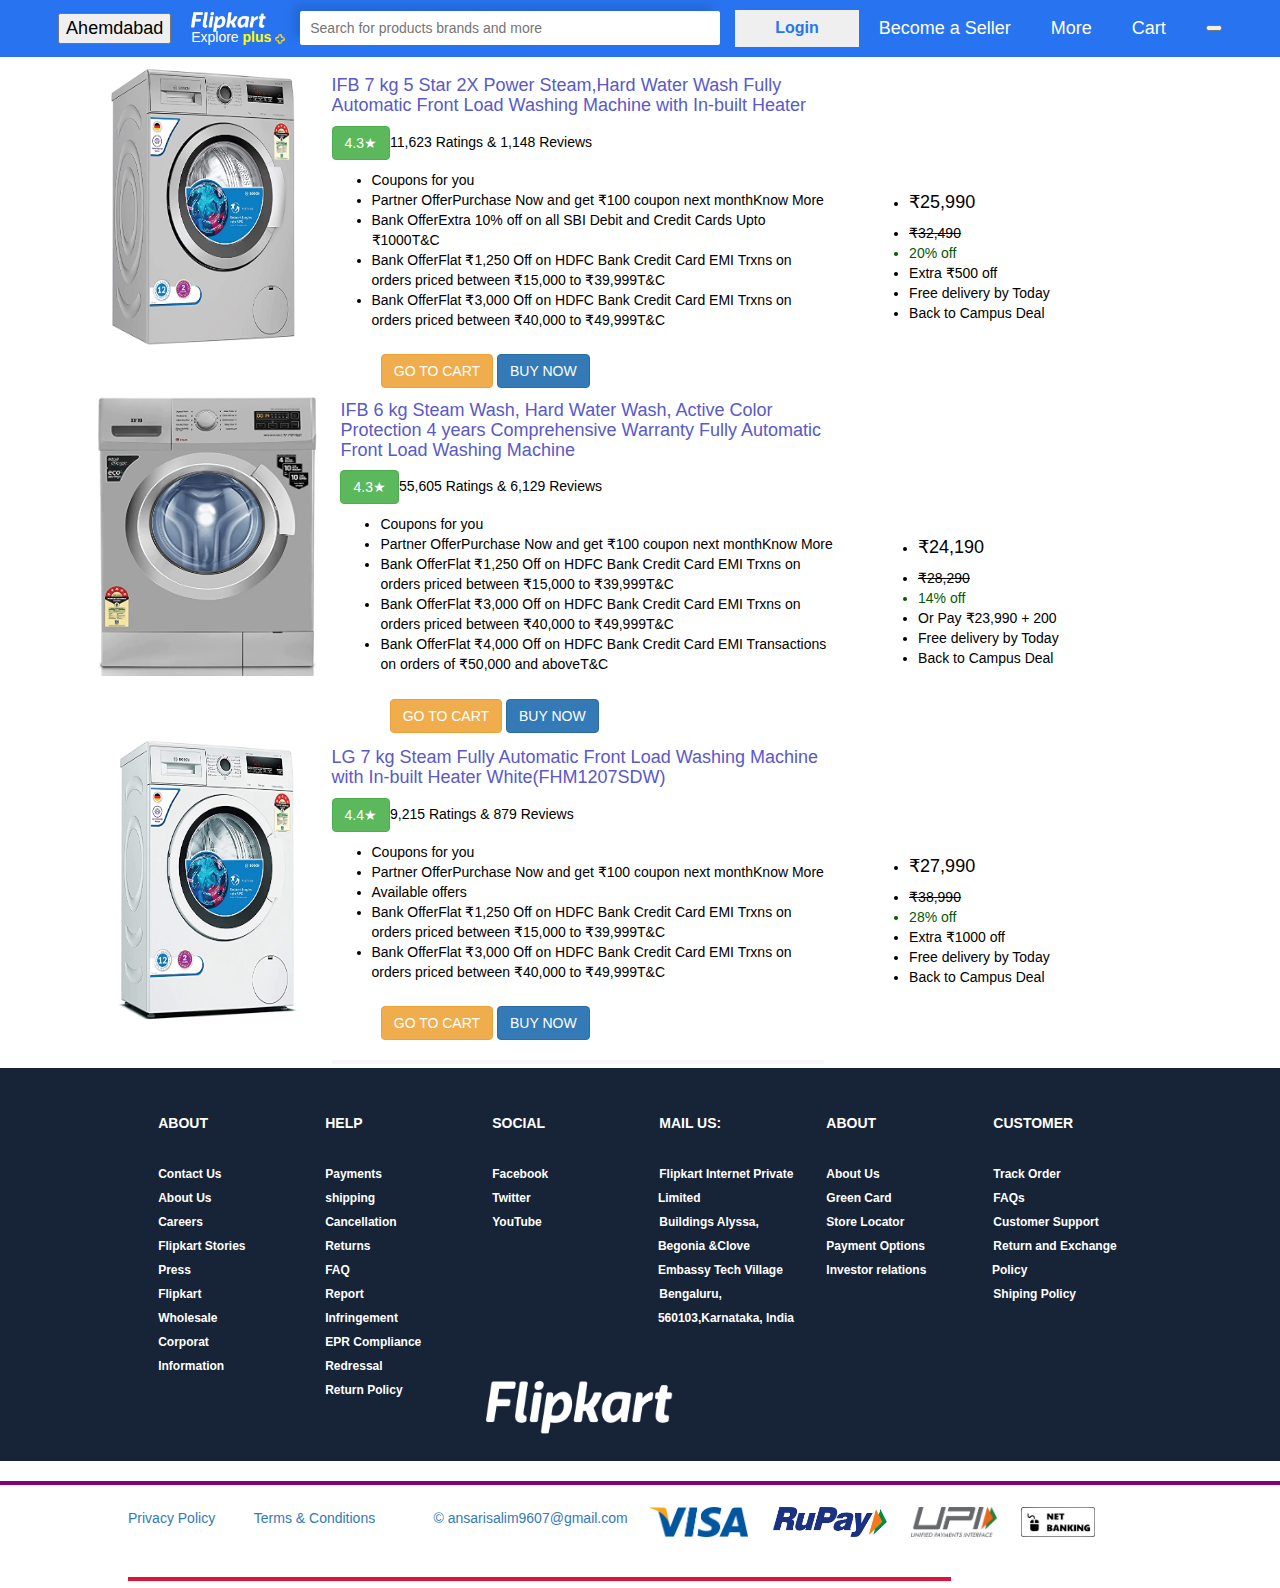
<file: washing masin/index.html>
<html>
    <head>
        <title>Powerbank</title>
        <link href="index.css" rel="stylesheet"/>
        <link href="./f logo.jpg" rel="icon"/>
        <link rel="stylesheet" href="https://cdnjs.cloudflare.com/ajax/libs/font-awesome/6.4.0/css/all.min.css" integrity="sha512-iecdLmaskl7CVkqkXNQ/ZH/XLlvWZOJyj7Yy7tcenmpD1ypASozpmT/E0iPtmFIB46ZmdtAc9eNBvH0H/ZpiBw==" crossorigin="anonymous" referrerpolicy="no-referrer" />
        <link rel="stylesheet" href="https://maxcdn.bootstrapcdn.com/bootstrap/3.4.1/css/bootstrap.min.css">
        <script src="https://ajax.googleapis.com/ajax/libs/jquery/3.6.3/jquery.min.js"></script>
        <script src="https://maxcdn.bootstrapcdn.com/bootstrap/3.4.1/js/bootstrap.min.js"></script>
        <link rel="stylesheet" href="index.css">
    </head>
    <body>
        <nav>
            <a href="#"class="dark">
                <button onClick="geolocation()"><i class="fa-solid fa-location-dot"></i>Ahemdabad</button>  
            </a>
            <div class="logo">
                <img src="./flipkart-plus_8d85f4.png"/ width="75" height="20px">
                <p>
                    Explore
                    <span class="plus-color">plus</span>
                    <img src="./part ima.png"/ width="10px" height="10px">
                </p>
            </div>
            <div class="search">
                <input type="text" placeholder="Search for products brands and more">
                <i class="fa-solid fa-magnifying-glass"></i>
            </div>

            
            <button class="loginBtn">Login</button>

            <a href="#" class="Navlink">Become a Seller</a>
            <a href="#"class="Navlink angledownIcon">
                More
                <i class="fa-solid fa-angle-down"></i>
            </a>
            <a href="#"class="Navlink">
                <i class="fa-sharp fa-solid fa-cart-shopping"></i>    
                Cart
            </a>
            <a href="#"class="dark">
                <button onclick="changeMode()"><i class="fa-solid fa-moon"></i></button>
            </a>
            </a>
        </nav>

                    
            <div id="restcontent">
                <div class="upperdiv">                
                    <img src="./three.jpg" alt="three" class="img">
                    <div class="text">
                        <div class="_4rR01T">
                            <h4>IFB 7 kg 5 Star 2X Power Steam,Hard Water Wash Fully Automatic Front Load Washing Machine with In-built Heater</h4>
                        </div>
                        <p><button class="btn btn-success">4.3★  </button>11,623 Ratings & 1,148 Reviews</p>
                        <section>
                            <div class="fMghEO">
                                <ul class="_1xgFaf"><li class="rgWa7D">Coupons for you</li>
                                  <li class="rgWa7D"> Partner OfferPurchase Now and get ₹100 coupon next monthKnow More</li>
                                  <li class="rgWa7D">Bank OfferExtra 10% off on all SBI Debit and Credit Cards Upto ₹1000T&C</li>
                                  <li class="rgWa7D"> Bank OfferFlat ₹1,250 Off on HDFC Bank Credit Card EMI Trxns on orders priced between ₹15,000 to ₹39,999T&C</li>
                                  <li class="rgWa7D">Bank OfferFlat ₹3,000 Off on HDFC Bank Credit Card EMI Trxns on orders priced between ₹40,000 to ₹49,999T&C</li>                                 
                                </ul>                                                                       
                            </div>
                            <div class="cart">
                               <button class="btn btn-warning"><i class="fa-solid fa-cart-shopping"></i>  GO TO CART  </button>
                               <a href="file:///C:/Users/ADMIN/Desktop/Desktop/formvalidation/forms.html?fname=&email=&pwd="></a><button class="btn btn-primary"><i class="fa-solid fa-bolt"></i>     BUY NOW   </button>
                            </div>
                            <div class="uperleft">
                                <ul class="up"><li class=""><h4>₹25,990<h4></li>
                                    <li class="unline">₹32,490</li>  <li class="line">20% off </li>
                                    <li class="up">Extra ₹500 off</li>
                                    <li class="up">Free delivery by Today</li>
                                    <li class="up">Back to Campus Deal</li>
                                </ul>
                            </div>                         
                        </section>                    
                    </div>
                </div>
                
                <div class="lowerdiv">
                    <img src="./two.jpg" alt="two" class="img">
                    <div class="texta">
                        <div class="_4rR01T">
                            <h4>IFB 6 kg Steam Wash, Hard Water Wash, Active Color Protection 4 years Comprehensive Warranty Fully Automatic Front Load Washing Machine</h4>
                        </div>
                        <p><button class="btn btn-success">4.3★  </button>55,605 Ratings & 6,129 Reviews</p>
                        <section>
                            <div class="fMghEO">
                                <ul class="_1xgFaf"><li class="rgWa7D">Coupons for you</li>
                                  <li class="rgWa7D">Partner OfferPurchase Now and get ₹100 coupon next monthKnow More</li>
                                  <li class="rgWa7D">Bank OfferFlat ₹1,250 Off on HDFC Bank Credit Card EMI Trxns on orders priced between ₹15,000 to ₹39,999T&C</li>
                                  <li class="rgWa7D">Bank OfferFlat ₹3,000 Off on HDFC Bank Credit Card EMI Trxns on orders priced between ₹40,000 to ₹49,999T&C</li>
                                  <li class="rgWa7D">Bank OfferFlat ₹4,000 Off on HDFC Bank Credit Card EMI Transactions on orders of ₹50,000 and aboveT&C</li>                                 
                                </ul>                                                                       
                            </div>
                            <div class="cart">
                               <button class="btn btn-warning"><i class="fa-solid fa-cart-shopping"></i>  GO TO CART  </button>
                               <button class="btn btn-primary"><i class="fa-solid fa-bolt"></i>         BUY NOW  </button>
                            </div>
                            <div class="uperleft">
                                <ul class="up"><li class=""><h4>₹24,190</h4></li>
                                    <li class="unline">₹28,290</li>  <li class="line"> 14% off </li>
                                    <li class="up">Or Pay ₹23,990 +  200</li>
                                    <li class="up">Free delivery by Today</li>
                                    <li class="up">Back to Campus Deal</li>
                                </ul>
                            </div>                         
                        </section>
                    </div>                   
                </div>  
                <div class="upperdiv">                
                    <img src="./four.jpg" alt="four" class="img">
                    <div class="text">
                        <div class="_4rR01T">
                            <h4>LG 7 kg Steam Fully Automatic Front Load Washing Machine with In-built Heater White(FHM1207SDW)</h4>
                        </div>
                        <p><button class="btn btn-success">4.4★  </button>9,215 Ratings & 879 Reviews</p>
                        <section>
                            <div class="fMghEO">
                                <ul class="_1xgFaf"><li class="rgWa7D">Coupons for you</li>
                                  <li class="rgWa7D">Partner OfferPurchase Now and get ₹100 coupon next monthKnow More</li>
                                  <li class="rgWa7D">Available offers</li>
                                  <li class="rgWa7D">Bank OfferFlat ₹1,250 Off on HDFC Bank Credit Card EMI Trxns on orders priced between ₹15,000 to ₹39,999T&C</li>
                                  <li class="rgWa7D">Bank OfferFlat ₹3,000 Off on HDFC Bank Credit Card EMI Trxns on orders priced between ₹40,000 to ₹49,999T&C</li>                                                                  
                                </ul>                                                                                                     
                            </div>
                            <div class="cart">
                               <button class="btn btn-warning"><i class="fa-solid fa-cart-shopping"></i>  GO TO CART  </button>
                               <button class="btn btn-primary"><i class="fa-solid fa-bolt"></i>         BUY NOW  </button>
                            </div>
                            <hr style="border:2px solid rgb(247, 247, 247);">
                            <div class="uperleft">
                                <ul class="up">
                                    <li class="top"><h4>₹27,990</h4></li>
                                    <li class="upline">₹38,990</li>  <li class="line">28% off </li>
                                    <li class="up">Extra ₹1000 off</li>
                                    <li class="up">Free delivery by Today</li>
                                    <li class="up">Back to Campus Deal</li>
                                </ul>
                            </div>                         
                        </section>                    
                    </div>
                </div> 
                       
            </div>
            
        </div>
    </body>
    <!--second footer section-->
    <div class="footc">
        <div class="inner">
          <div class="infootc">
              <h5><b>ABOUT</b></h5>
              <br>
              <span><b>Contact Us</b></span><br>
              <span><b>About Us</b></span><br>
              <span><b>Careers</b></span><br>
              <span><b>Flipkart Stories</b></span><br>
              <span><b>Press</b></span><br>
              <span><b>Flipkart</b></span><br>
              <span><b>Wholesale</b></span><br>
              <span><b>Corporat</b></span><br>
              <span><b>Information</b></span><br>
          </div>
          <div class="infootc">
              <h5><b>HELP</b></h5>
              <br>
              <span><b>Payments</b></span><br>
              <span><b>shipping</b></span><br>
              <span><b>Cancellation</b></span><br>
              <span><b>Returns</b></span><br>
              <span><b>FAQ</b></span><br>
              <span><b>Report</b></span><br>
              <span><b>Infringement</b></span><br>
              <span><b>EPR Compliance</b></span><br>
              <span><b>Redressal</b></span><br>
              <span><b>Return Policy</b></span><br>
          </div>
          <div class="infootc" style="height:210px;">
              <h5><b>SOCIAL</b></h5>
              <br>
              <span><b>Facebook</b></span><br>
              <span><b>Twitter</b></span><br>
              <span><b>YouTube</b></span><br>
          </div>
          <div class="infootc" style="height:210px;">
              <h5><b>MAIL US:</b></h5>
              <br>
              <span><b>Flipkart Internet Private Limited</b></span><br>
              <span><b>Buildings Alyssa, Begonia
              &Clove Embassy Tech Village</b></span><br>
              <span><b>Bengaluru, 560103,Karnataka, India</b></span><br>
          </div>
          <div class="infootc" style="height:210px;">
              <h5><b>ABOUT</b></h5>
              <br>
              <span><b>About Us</b></span><br>
              <span><b>Green Card</b></span><br>
              <span><b>Store Locator</b></span><br>
              <span><b>Payment Options</b></span><br>
              <span><b>Investor relations</b></span><br>
          </div>
          <div class="infootc" style="height:210px;">
              <h5><b>CUSTOMER</b></h5>
              <br>
              <span><b>Track Order</b></span><br>
              <span><b>FAQs</b></span><br>
              <span><b>Customer Support</b></span><br>
              <span><b>Return and Exchange Policy</b></span><br>
              <span><b>Shiping Policy</b></span><br>
          </div>
          </div>
              <div class="down">
                <img src="./flipkart-plus_8d85f4.png" alt="flipkart-plus" class="dimg">
              </div>
          </div>
        </div>    
      <hr style="border:2px solid purple;">
      <!-- last second--> 
      <div class="copy">
          <div class="incopy">
              <a href="" underline="none:" title="Privacy Policy"> Privacy Policy</a>&nbsp; &nbsp; &nbsp; &nbsp; &nbsp;
              <a href="" underline="none;" title="Terms & Conditions">Terms & Conditions</a> &nbsp; &nbsp; &nbsp; &nbsp; &nbsp; &nbsp; &nbsp;
              <a href="" underline="none;" title="copyright">&copy; ansarisalim9607@gmail.com</a>
              <div class="dslr">
              <img src="./visaaa.png" alt="visa" class="ddl">
              <img src="./rup.png" alt="rup" class="ddl">
              <img src="./upi.png" alt="upi" class="ddl">
              <img src="./net benking.png" alt="net bnnking" class="ddl">
              </div>
              <hr style="width:80%; border:2px solid crimson;">
          </div>
      </div>
  </body>
</html>
</file>
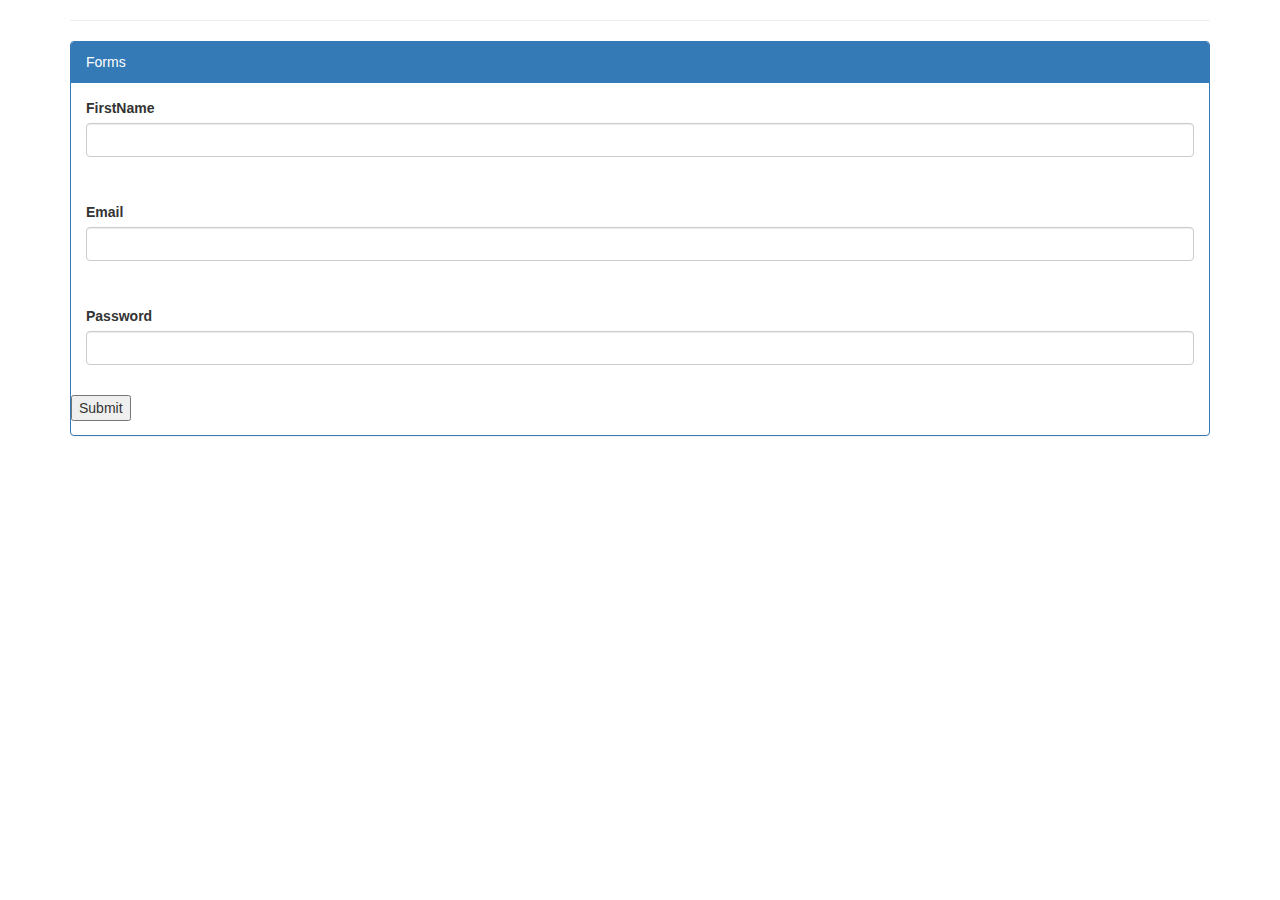
<file: formvalidation/forms.html>
<html>
    <head>
        <link rel="stylesheet" href="https://maxcdn.bootstrapcdn.com/bootstrap/3.4.1/css/bootstrap.min.css">
        <script src="https://ajax.googleapis.com/ajax/libs/jquery/3.6.3/jquery.min.js"></script>
        <script src="https://maxcdn.bootstrapcdn.com/bootstrap/3.4.1/js/bootstrap.min.js"></script>
        <link rel="stylesheet" href="forms.css">
        <script src="forms.js"></script>
    </head>
    <body>
        <div class="container">
            <hr/>
            <div class="panel panel-primary">
                <div class="panel-heading">
                    Forms
                </div>
                <form>
                <div class="panel-body">
                    <div class="form-group" id="fdiv">
                        <label for="fname" class="control-label">FirstName</label>
                        <input name="fname"  class="form-control" id="fname"
                        onblur="validateFname()"/>
                        <p id="fout"></p>
                    </div>  
                </div>
                <div class="panel-body">
                    <div class="form-group" id="fdiv">
                        <label for="mail" class="control-label">Email</label>
                        <input name="email"  class="form-control" id="mail"
                        oninput="validateEmail()"/>
                        <p id="eout"></p>
                    </div>  
                </div>
                <div class="panel-body">
                    <div class="form-group" id="fdiv">
                        <label for="pwd" class="control-label">Password</label>
                        <input name="pwd"  class="form-control" id="pwd"
                        type="password" minlength="8"/>
                        <p id="pout"></p>
                    </div>  
                </div>
                <button type="submit">Submit</button>
            </form>
            </div>
        </div>
    </body>
</html>
</file>
<file: index.css>
body{
    background-color: white;
    color: black;
}
.mydark{
    background-color: black;
    color: white;
}

*{
    pading:0;
    margin:0;
}
nav{
    background-color: #2874f0;
    display: flex;
    justify-content: center;
    align-items: center;
    padding:10px 0px;
}

.plus-color{
    color: yellow;
    font-weight: 900;
}

.logo p{
    color: white;
    height: 2px;
    position: relative;
    top: -5px;
}

.search{
    background-color: white;
    padding: 8px;
    width: 420px;
    height: 34px;
    margin: 0px 15px;
    display: flex;
    justify-content: space-between;
    color: black;
    box-shadow: -7px -7px 10px rgba(0,0,0,0.1);.
    7px -7px 10px rgba(0,0,0,0.1);
    border-radius: 2px;
}

.search input{
    width: 380px;
    border: none;
    outline: none;
    font-size: 14px;
}

.loginBtn{
    padding: 7px 40px;
    font-size: 16px;
    font-weight: 550;
    border: none;
    color: #2874f0;
}

.Navlink{
    margin: 0px 20px;
    font-size: 18px;
    color: white;
    text-decoration: none;
}
.dark{
    margin: 0px 20px;
    font-size: 18px;
    color: black;
    text-decoration: none;
}


.angledownIcon i{
    font-size: 5px;
}








/*******top navbar product *************/

.topProductNavbar{
    height: 100px;
    display: flex;
    justify-content: center;
    padding: 10px 50px;
    border-bottom: 1px solid #ccc;
}

.topProductNavbar_Nav{
    width: 80px;
    /* height: 110px; */
    cursor: pointer;
    flex: 1;
}
.topProductNavbar_Nav img{
    width: 64px;
    height: 64px;
}

.topProductNavbar_Nav p{
    font-weight: 510;
}

.topProductNavbar_Nav:hover p{
    color: #2874f0;
}




/**************Slider **************/

.slider{
    width: 100%;
    display: flex;
    padding: 20px 0px;
}
.sliderImge{
    width: 100%;
   /* padding: 0px 10px; */
   padding-right: 20px;
   height: 250px;
   
}

.Slider_image{
    display: flex;
    padding: 10px;
}

.btn-container{
    margin:auto;
    width: 10px;
}
.btn{
    padding: 35px 10px;
    background-color:white ;
    font-size: 30px;
    position: relative;
    outline: none;
    border: none;
    border-radius: 5px;
}
.btn-right{
    position:relative;
    left: -40px;
}

/***********best of Electronic*********/
*{
    box-sizing: border-box;
}

body{
    width: 100%;
    height: 0%;
    background-color: rgb(238, 234, 234);
    display: inline;block-size: auto;
}

.aimg img{
    width: 100%;
    height: 100%;
}
.bestElectronic-container{
    color: black;
    height: 271px;
    display: flex;
    justify-content: space-around;
}

.left-part{
    height: 100%;
    width: 25%;
    background-color: white;
    box-shadow: 1px 1px 5px rgba(0,0,0,0.1);
}

.right-part{
    height: 100%;
    width: 19%;
    background-color: white;
    padding: 0.5em;
    box-shadow: 1px 1px 5px rgba(0,0,0,0.1);
}

.right-part img{

}

.viewAll_btn{
    background-color: #2874f0;
    color: white;
    font-size: 0.8rem;
    text-transform: uppercase;
    border:none;
    padding: 4px 18px;
    border-radius: 34px;
}
.leftPart-top{
    display: flex;
    justify-content: space-between;
    padding: 20px;
    height: 25%;
    border-bottom: 1px solid #ccc;
}

.leftPart-top h1{
    margin: 0;
    font-size: 1.6rem;
}
..leftPart-top p{
    margin: 0;
}


/********nestroundpart**********/

.leftpart-card-container{
    height: 75%;
    overflow: hidden;
}
.card-product{
    width: 200px;
    padding: 1em;
    text-align: center;
    background-color: white;
    cursor: pointer;

}

.card-product img{
    width: 110px;
    cursor: pointer;
}

.card-product-name{
    margin: 2px 0;
    margin: 1px 0;
    font-size: 1.1rem;
    cursor: pointer;
    color: black;
}

.card-product-price{
    margin: 1px 0;
    color: black;
}
.card-product-desc{
    margin: 1px 0;
    color: black;
}


.card-product-desc{
    margin: 0;
}

.card-producte-desc{
    color: rgb(60, 153, 60);
    margin: 19px 0 13px;
}


/*footer*/
.footin{
    display:flex;
    width:80%;
    height:100px;
    /* border:1px solid cyan; */
    margin-left:10%;
}
.footin label{
    justify-content:space-between;
    align-items: center;
    padding:30px 0;
}
.footin input{
    justify-content:space-between;
    align-items: center;
    padding:10px 0 10px 0;
    height:45px;
    margin-top:2.3%;
    width:30%;
    margin-left:4%;
    border-radius:5px;
}
.social{
    width:23%;
    height:45px;
    margin-left:13%;
    margin-top:2.3%;
    /* border:1px solid black; */
}
.sociallogo{
    height:45px;
    justify-content:center;
    align-items:center;
    margin:0 0 0 4%;
}
/* footer section */
.footc{
    background-color:#172337;
    width:100%;
     /* border:1px solid rgb(255, 14, 14); */
}
.inner{
    display:inline-block;
    width:90%;
    height:415px;
    /* border:2px solid orange; */
    margin-left:10%;
    margin-top:3%;
}
.infootc{
    float:left;
    width:12%;
    height:320px;
    /* border:1px solid pink; */
    margin:0 0 0 2.5%;
}
.infootc h5{
    margin-left:1%;
    color: white;
}
.infootc span{
    margin-left:1%;
    margin-top:1%;
    color: white;
    line-height:2;
    font-size:12px;
}
.down{
    color: white;
    margin-left:38%;
    margin-top:-11%;
    height:80px;
    width:20%;
    /* border:2px solid orange; */
}
.down p{
    margin-left:5%;
    font-size:12px;
    font-weight: 600;
    line-height: 1;
    letter-spacing: 2px;
    margin-bottom: 10px;
}
.dimg{
    height:53px;
    width:73%;
}
.copy{
    width:100%;
    height:80px;
    /* border:1px solid cyan; */
    justify-content:center;
    align-items:center;
}
.incopy{
    height:70px;
    width:80%;
    margin-left:10%;
    /* border:1px solid crimson; */
    margin-top:1.8%;
}
.incopy a{
    margin-top:5%;
}
.dslr{
    margin-left:50%;
    /* border:1px solid cyan; */
    height:60px;
    margin-top:-3%;
}
.ddl{
    height:30px;
    margin:2%;
}



/*coupen section*/


#coupon{
    height: 328px;
    width: 525px;

    background-image: url("./but.jpg");
    z-index: 100;
    position: absolute;
    margin-top: -20%;
    margin-left: 30%;
    visibility: hidden;
}
</file>
<file: Buds/index.css>
body{
    background-color: white;
    color: black;
}
.mydark{
    background-color: black;
    color: white;
}

*{
    pading:0;
    margin:0;
}
nav{
    background-color: #2874f0;
    display: flex;
    justify-content: center;
    align-items: center;
    padding:10px 0px;
}

.plus-color{
    color: yellow;
    font-weight: 900;
}

.logo p{
    color: white;
    height: 2px;
    position: relative;
    top: -5px;
}

.search{
    background-color: white;
    padding: 8px;
    width: 420px;
    height: 34px;
    margin: 0px 15px;
    display: flex;
    justify-content: space-between;
    color: black;
    box-shadow: -7px -7px 10px rgba(0,0,0,0.1);.
    7px -7px 10px rgba(0,0,0,0.1);
    border-radius: 2px;
}

.search input{
    width: 380px;
    border: none;
    outline: none;
    font-size: 14px;
}

.loginBtn{
    padding: 7px 40px;
    font-size: 16px;
    font-weight: 550;
    border: none;
    color: #2874f0;
}

.Navlink{
    margin: 0px 20px;
    font-size: 18px;
    color: white;
    text-decoration: none;
}
.dark{
    margin: 0px 20px;
    font-size: 18px;
    color: black;
    text-decoration: none;
}


.angledownIcon i{
    font-size: 5px;
}


/* main content */

._2b0bUo {
    color: #302e2e;
    font-size: 15px;
    margin-right: 20%;
    margin: 7px -0.60px;
    display: -webkit-flex;
    display: -ms-flexbox;
    display: flex;
    -webkit-align-items: center;
    -ms-flex-align: center;
    align-items: center;
    -webkit-justify-content: stretch;
    -ms-flex-pack: stretch;
    justify-content: stretch;
}



& ._2hbLCH {
    padding: 16px;
    border-bottom: 1px solid var(--color-grey-grade1);
}

._1KOcBL ._2hbLCH ._2ssEMF {
    display: -webkit-flex;
    display: -ms-flexbox;
    display: flex;
    -webkit-justify-content: space-between;
    -ms-flex-pack: justify;
    justify-content: space-between;
    -webkit-align-items: center;
    -ms-flex-align: center;
    align-items: center;
}

& ._2ssEMF {
    display: flex;
    justify-content: space-between;
    align-items: center;
}
._213eRC {
    cursor: pointer;
    margin: -1.3px;
    padding: 12px;
}








#maincontent{
    display:inline-block;
    width:85%;
    margin-left:7.5%;
    margin-top:2%;
    /* border:5px solid rgb(142, 128, 128); */
}
.small{
    width:18%;
    height:903px;
    float:left;
    border:4px solid gray;
}
.small h1{
    text-align:center;
}
.small hr{
    border-top:1px solid rgb(232, 219, 195);
}
.small p{
    text-align:center;
    font-size:15px;
}
.filter{
    width:90%;
    height:400px;
    margin-left:5%;
    margin-top:6%;
    /* border:4px solid orange; */
}
#restcontent{
    margin-top:-1%;
    width:70%;
    height:700px;
    margin-left:7%;
    /* border:3px solid orange; */
    float:left;
}
.upperdiv{
    margin-top: 22;
    display:flex;
    height:325px;
    width:100%;
    /* border:1px solid red; */
}
.img{
    width:26%;
    height:285px;
    border-radius:5%;
    float:left;
}
.h4{
    margin-top: 2px;
}
.text{
    margin-left:1%;
    width:55%;
    height:325px;
    /* background-color:black; */
    /* border:1px solid green; */
}
.lowerdiv{
    height:325px;
    width:100%;
    /* border:1px solid blue; */
}
.context{
    width:100%;
    height:170px;
    /* border:1px solid rgb(223, 212, 212); */
}
.context h1{
    color:rgb(68, 120, 189);
    margin-left:2%;
    margin-top:2%;
}
.click{
    width:100%;
    height:130px;
    /* border:1px solid rgb(178, 66, 66); */
}
.lowerdiv{
    display:flex;
    height:325px;
    width:100%;
    /* border:2px solid rgb(238, 91, 238); */
}
.texta{
    margin-left:2%;
    width:55%;
    height:325px;
    /* border:2px solid greenyellow; */
}
.contexta{
    width:100%;
    height:325px;
    /* border:4px solid cornsilk; */
}
.texta h1{
    margin-top:-1%;
    color:rgb(68, 120, 189);
}
.clicka{
    width:100%;
    height:70px;
    /* border:1px solid red; */
    margin-top:7%;
}
/* main contant */
.uperleft{
    position: absolute;
    margin-top: -16%;
    margin-left: 42%;
    display: inline-block;
    
}

.leftt{
    margin-top: -226%;
}
.cart{
    margin-left: 10%;
    margin-top: 5%;
}
.unline{
    text-decoration:line-through
}
.upline{
    text-decoration:line-through
}
.line{
    color: rgb(4, 88, 4);
}
.top{
    margin-top: -23%;
}

._4rR01T{
    cursor: pointer;
    color: #5959ca;
}


/* footer section */
.footc{
    background-color:#172337;
    width:100%;
    margin-top: 79%;
     /* border:1px solid rgb(255, 14, 14); */
}
.inner{
    display:inline-block;
    width:90%;
    height:415px;
    /* border:2px solid orange; */
    margin-left:10%;
    margin-top:3%;
}
.infootc{
    float:left;
    width:12%;
    height:320px;
    /* border:1px solid pink; */
    margin:0 0 0 2.5%;
}
.infootc h5{
    margin-left:1%;
    color: white;
}
.infootc span{
    margin-left:1%;
    margin-top:1%;
    color: white;
    line-height:2;
    font-size:12px;
}
.down{
    color: white;
    margin-left:38%;
    margin-top:-11%;
    height:80px;
    width:20%;
    /* border:2px solid orange; */
}
.down p{
    margin-left:5%;
    font-size:12px;
    font-weight: 600;
    line-height: 1;
    letter-spacing: 2px;
    margin-bottom: 10px;
}
.dimg{
    height:53px;
    width:73%;
}
.copy{
    width:100%;
    height:80px;
    /* border:1px solid cyan; */
    justify-content:center;
    align-items:center;
}
.incopy{
    height:70px;
    width:80%;
    margin-left:10%;
    /* border:1px solid crimson; */
    margin-top:1.8%;
}
.incopy a{
    margin-top:5%;
}
.dslr{
    margin-left:50%;
    /* border:1px solid cyan; */
    height:60px;
    margin-top:-3%;
}
.ddl{
    height:30px;
    margin:2%;
}
</file>
<file: Cameras/index.css>
body{
    background-color: white;
    color: black;
}
.mydark{
    background-color: black;
    color: white;
}

*{
    pading:0;
    margin:0;
}
nav{
    background-color: #2874f0;
    display: flex;
    justify-content: center;
    align-items: center;
    padding:10px 0px;
}

.plus-color{
    color: yellow;
    font-weight: 900;
}

.logo p{
    color: white;
    height: 2px;
    position: relative;
    top: -5px;
}

.search{
    background-color: white;
    padding: 8px;
    width: 420px;
    height: 34px;
    margin: 0px 15px;
    display: flex;
    justify-content: space-between;
    color: black;
    box-shadow: -7px -7px 10px rgba(0,0,0,0.1);.
    7px -7px 10px rgba(0,0,0,0.1);
    border-radius: 2px;
}

.search input{
    width: 380px;
    border: none;
    outline: none;
    font-size: 14px;
}

.loginBtn{
    padding: 7px 40px;
    font-size: 16px;
    font-weight: 550;
    border: none;
    color: #2874f0;
}

.Navlink{
    margin: 0px 20px;
    font-size: 18px;
    color: white;
    text-decoration: none;
}
.dark{
    margin: 0px 20px;
    font-size: 18px;
    color: black;
    text-decoration: none;
}


.angledownIcon i{
    font-size: 5px;
}


/* main content */

._2b0bUo {
    color: #302e2e;
    font-size: 15px;
    margin-right: 20%;
    margin: 7px -0.60px;
    display: -webkit-flex;
    display: -ms-flexbox;
    display: flex;
    -webkit-align-items: center;
    -ms-flex-align: center;
    align-items: center;
    -webkit-justify-content: stretch;
    -ms-flex-pack: stretch;
    justify-content: stretch;
}



& ._2hbLCH {
    padding: 16px;
    border-bottom: 1px solid var(--color-grey-grade1);
}

._1KOcBL ._2hbLCH ._2ssEMF {
    display: -webkit-flex;
    display: -ms-flexbox;
    display: flex;
    -webkit-justify-content: space-between;
    -ms-flex-pack: justify;
    justify-content: space-between;
    -webkit-align-items: center;
    -ms-flex-align: center;
    align-items: center;
}

& ._2ssEMF {
    display: flex;
    justify-content: space-between;
    align-items: center;
}
._213eRC {
    cursor: pointer;
    margin: -1.3px;
    padding: 12px;
}








#maincontent{
    display:inline-block;
    width:85%;
    margin-left:7.5%;
    margin-top:2%;
    /* border:5px solid rgb(142, 128, 128); */
}
.small{
    width:18%;
    height:903px;
    float:left;
    border:4px solid gray;
}
.small h1{
    text-align:center;
}
.small hr{
    border-top:1px solid rgb(232, 219, 195);
}
.small p{
    text-align:center;
    font-size:15px;
}
.filter{
    width:90%;
    height:400px;
    margin-left:5%;
    margin-top:6%;
    /* border:4px solid orange; */
}
#restcontent{
    margin-top:-1%;
    width:70%;
    height:700px;
    margin-left:7%;
    /* border:3px solid orange; */
    float:left;
}
.upperdiv{
    margin-top: 22;
    display:flex;
    height:325px;
    width:100%;
    /* border:1px solid red; */
}
.img{
    width:30%;
    height:285px;
    border-radius:5%;
    float:left;
}
.text{
    margin-left:1%;
    width:55%;
    height:325px;
    /* background-color:black; */
    /* border:1px solid green; */
}
.lowerdiv{
    height:325px;
    width:100%;
    /* border:1px solid blue; */
}
.context{
    width:100%;
    height:170px;
    /* border:1px solid rgb(223, 212, 212); */
}
.context h1{
    color:rgb(68, 120, 189);
    margin-left:2%;
    margin-top:2%;
}
.click{
    width:100%;
    height:130px;
    /* border:1px solid rgb(178, 66, 66); */
}
.lowerdiv{
    display:flex;
    height:325px;
    width:100%;
    /* border:2px solid rgb(238, 91, 238); */
}
.texta{
    margin-left:2%;
    width:55%;
    height:325px;
    /* border:2px solid greenyellow; */
}
.contexta{
    width:100%;
    height:325px;
    /* border:4px solid cornsilk; */
}
.texta h1{
    margin-top:-1%;
    color:rgb(68, 120, 189);
}
.clicka{
    width:100%;
    height:70px;
    /* border:1px solid red; */
    margin-top:7%;
}
/* main contant */
.uperleft{
    position: absolute;
    margin-top: -16%;
    margin-left: 42%;
    display: inline-block;
    
}

.leftt{
    margin-top: -226%;
}
.cart{
    margin-left: 10%;
    margin-top: 5%;
}
.unline{
    text-decoration:line-through
}
.upline{
    text-decoration:line-through
}
.line{
    color: rgb(4, 88, 4);
}
.top{
    margin-top: -23%;
}

._4rR01T{
    cursor: pointer;
    color: #5959ca;
}


/* footer section */
.footc{
    background-color:#172337;
    width:100%;
    margin-top: 100%;
     /* border:1px solid rgb(255, 14, 14); */
}
.inner{
    display:inline-block;
    width:90%;
    height:415px;
    /* border:2px solid orange; */
    margin-left:10%;
    margin-top:3%;
}
.infootc{
    float:left;
    width:12%;
    height:320px;
    /* border:1px solid pink; */
    margin:0 0 0 2.5%;
}
.infootc h5{
    margin-left:1%;
    color: white;
}
.infootc span{
    margin-left:1%;
    margin-top:1%;
    color: white;
    line-height:2;
    font-size:12px;
}
.down{
    color: white;
    margin-left:38%;
    margin-top:-11%;
    height:80px;
    width:20%;
    /* border:2px solid orange; */
}
.down p{
    margin-left:5%;
    font-size:12px;
    font-weight: 600;
    line-height: 1;
    letter-spacing: 2px;
    margin-bottom: 10px;
}
.dimg{
    height:53px;
    width:73%;
}
.copy{
    width:100%;
    height:80px;
    /* border:1px solid cyan; */
    justify-content:center;
    align-items:center;
}
.incopy{
    height:70px;
    width:80%;
    margin-left:10%;
    /* border:1px solid crimson; */
    margin-top:1.8%;
}
.incopy a{
    margin-top:5%;
}
.dslr{
    margin-left:50%;
    /* border:1px solid cyan; */
    height:60px;
    margin-top:-3%;
}
.ddl{
    height:30px;
    margin:2%;
}
</file>
<file: furniture/index.css>
body{
    background-color: white;
    color: black;
}
.mydark{
    background-color: black;
    color: white;
}

*{
    pading:0;
    margin:0;
}
nav{
    background-color: #2874f0;
    display: flex;
    justify-content: center;
    align-items: center;
    padding:10px 0px;
}

.plus-color{
    color: yellow;
    font-weight: 900;
}

.logo p{
    color: white;
    height: 2px;
    position: relative;
    top: -5px;
}

.search{
    background-color: white;
    padding: 8px;
    width: 420px;
    height: 34px;
    margin: 0px 15px;
    display: flex;
    justify-content: space-between;
    color: black;
    box-shadow: -7px -7px 10px rgba(0,0,0,0.1);.
    7px -7px 10px rgba(0,0,0,0.1);
    border-radius: 2px;
}

.search input{
    width: 380px;
    border: none;
    outline: none;
    font-size: 14px;
}

.loginBtn{
    padding: 7px 40px;
    font-size: 16px;
    font-weight: 550;
    border: none;
    color: #2874f0;
}

.Navlink{
    margin: 0px 20px;
    font-size: 18px;
    color: white;
    text-decoration: none;
}
.dark{
    margin: 0px 20px;
    font-size: 18px;
    color: black;
    text-decoration: none;
}


.angledownIcon i{
    font-size: 5px;
}


/* main content */

._2b0bUo {
    color: #302e2e;
    font-size: 15px;
    margin-right: 20%;
    margin: 7px -0.60px;
    display: -webkit-flex;
    display: -ms-flexbox;
    display: flex;
    -webkit-align-items: center;
    -ms-flex-align: center;
    align-items: center;
    -webkit-justify-content: stretch;
    -ms-flex-pack: stretch;
    justify-content: stretch;
}



& ._2hbLCH {
    padding: 16px;
    border-bottom: 1px solid var(--color-grey-grade1);
}

._1KOcBL ._2hbLCH ._2ssEMF {
    display: -webkit-flex;
    display: -ms-flexbox;
    display: flex;
    -webkit-justify-content: space-between;
    -ms-flex-pack: justify;
    justify-content: space-between;
    -webkit-align-items: center;
    -ms-flex-align: center;
    align-items: center;
}

& ._2ssEMF {
    display: flex;
    justify-content: space-between;
    align-items: center;
}
._213eRC {
    cursor: pointer;
    margin: -1.3px;
    padding: 12px;
}








#maincontent{
    display:inline-block;
    width:85%;
    margin-left:7.5%;
    margin-top:2%;
    /* border:5px solid rgb(142, 128, 128); */
}
.small{
    width:18%;
    height:903px;
    float:left;
    border:4px solid gray;
}
.small h1{
    text-align:center;
}
.small hr{
    border-top:1px solid rgb(232, 219, 195);
}
.small p{
    text-align:center;
    font-size:15px;
}
.filter{
    width:90%;
    height:400px;
    margin-left:5%;
    margin-top:6%;
    /* border:4px solid orange; */
}
#restcontent{
    margin-top:-1%;
    width:70%;
    height:700px;
    margin-left:7%;
    /* border:3px solid orange; */
    float:left;
}
.upperdiv{
    margin-top: 22;
    display:flex;
    height:325px;
    width:100%;
    /* border:1px solid red; */
}
.img{
    width:27%;
    height:285px;
    border-radius:5%;
    float:left;
}
.h4{
    margin-top: 2px;
}
.text{
    margin-left:1%;
    width:55%;
    height:325px;
    /* background-color:black; */
    /* border:1px solid green; */
}
.lowerdiv{
    height:325px;
    width:100%;
    /* border:1px solid blue; */
}
.context{
    width:100%;
    height:170px;
    /* border:1px solid rgb(223, 212, 212); */
}
.context h1{
    color:rgb(68, 120, 189);
    margin-left:2%;
    margin-top:2%;
}
.click{
    width:100%;
    height:130px;
    /* border:1px solid rgb(178, 66, 66); */
}
.lowerdiv{
    display:flex;
    height:325px;
    width:100%;
    /* border:2px solid rgb(238, 91, 238); */
}
.texta{
    margin-left:2%;
    width:55%;
    height:325px;
    /* border:2px solid greenyellow; */
}
.contexta{
    width:100%;
    height:325px;
    /* border:4px solid cornsilk; */
}
.texta h1{
    margin-top:-1%;
    color:rgb(68, 120, 189);
}
.clicka{
    width:100%;
    height:70px;
    /* border:1px solid red; */
    margin-top:7%;
}
/* main contant */
.uperleft{
    position: absolute;
    margin-top: -16%;
    margin-left: 42%;
    display: inline-block;
    
}

.leftt{
    margin-top: -226%;
}
.cart{
    margin-left: 10%;
    margin-top: 5%;
}
.unline{
    text-decoration:line-through
}
.upline{
    text-decoration:line-through
}
.line{
    color: rgb(4, 88, 4);
}
.top{
    margin-top: -23%;
}

._4rR01T{
    cursor: pointer;
    color: #5959ca;
}


/* footer section */
.footc{
    background-color:#172337;
    width:100%;
    margin-top: 79%;
     /* border:1px solid rgb(255, 14, 14); */
}
.inner{
    display:inline-block;
    width:90%;
    height:415px;
    /* border:2px solid orange; */
    margin-left:10%;
    margin-top:3%;
}
.infootc{
    float:left;
    width:12%;
    height:320px;
    /* border:1px solid pink; */
    margin:0 0 0 2.5%;
}
.infootc h5{
    margin-left:1%;
    color: white;
}
.infootc span{
    margin-left:1%;
    margin-top:1%;
    color: white;
    line-height:2;
    font-size:12px;
}
.down{
    color: white;
    margin-left:38%;
    margin-top:-11%;
    height:80px;
    width:20%;
    /* border:2px solid orange; */
}
.down p{
    margin-left:5%;
    font-size:12px;
    font-weight: 600;
    line-height: 1;
    letter-spacing: 2px;
    margin-bottom: 10px;
}
.dimg{
    height:53px;
    width:73%;
}
.copy{
    width:100%;
    height:80px;
    /* border:1px solid cyan; */
    justify-content:center;
    align-items:center;
}
.incopy{
    height:70px;
    width:80%;
    margin-left:10%;
    /* border:1px solid crimson; */
    margin-top:1.8%;
}
.incopy a{
    margin-top:5%;
}
.dslr{
    margin-left:50%;
    /* border:1px solid cyan; */
    height:60px;
    margin-top:-3%;
}
.ddl{
    height:30px;
    margin:2%;
}
</file>
<file: headphone/index.css>
body{
    background-color: white;
    color: black;
}
.mydark{
    background-color: black;
    color: white;
}

*{
    pading:0;
    margin:0;
}
nav{
    background-color: #2874f0;
    display: flex;
    justify-content: center;
    align-items: center;
    padding:10px 0px;
}

.plus-color{
    color: yellow;
    font-weight: 900;
}

.logo p{
    color: white;
    height: 2px;
    position: relative;
    top: -5px;
}

.search{
    background-color: white;
    padding: 8px;
    width: 420px;
    height: 34px;
    margin: 0px 15px;
    display: flex;
    justify-content: space-between;
    color: black;
    box-shadow: -7px -7px 10px rgba(0,0,0,0.1);.
    7px -7px 10px rgba(0,0,0,0.1);
    border-radius: 2px;
}

.search input{
    width: 380px;
    border: none;
    outline: none;
    font-size: 14px;
}

.loginBtn{
    padding: 7px 40px;
    font-size: 16px;
    font-weight: 550;
    border: none;
    color: #2874f0;
}

.Navlink{
    margin: 0px 20px;
    font-size: 18px;
    color: white;
    text-decoration: none;
}
.dark{
    margin: 0px 20px;
    font-size: 18px;
    color: black;
    text-decoration: none;
}


.angledownIcon i{
    font-size: 5px;
}


/* main content */

._2b0bUo {
    color: #302e2e;
    font-size: 15px;
    margin-right: 20%;
    margin: 7px -0.60px;
    display: -webkit-flex;
    display: -ms-flexbox;
    display: flex;
    -webkit-align-items: center;
    -ms-flex-align: center;
    align-items: center;
    -webkit-justify-content: stretch;
    -ms-flex-pack: stretch;
    justify-content: stretch;
}



& ._2hbLCH {
    padding: 16px;
    border-bottom: 1px solid var(--color-grey-grade1);
}

._1KOcBL ._2hbLCH ._2ssEMF {
    display: -webkit-flex;
    display: -ms-flexbox;
    display: flex;
    -webkit-justify-content: space-between;
    -ms-flex-pack: justify;
    justify-content: space-between;
    -webkit-align-items: center;
    -ms-flex-align: center;
    align-items: center;
}

& ._2ssEMF {
    display: flex;
    justify-content: space-between;
    align-items: center;
}
._213eRC {
    cursor: pointer;
    margin: -1.3px;
    padding: 12px;
}








#maincontent{
    display:inline-block;
    width:85%;
    margin-left:7.5%;
    margin-top:2%;
    /* border:5px solid rgb(142, 128, 128); */
}
.small{
    width:18%;
    height:903px;
    float:left;
    border:4px solid gray;
}
.small h1{
    text-align:center;
}
.small hr{
    border-top:1px solid rgb(232, 219, 195);
}
.small p{
    text-align:center;
    font-size:15px;
}
.filter{
    width:90%;
    height:400px;
    margin-left:5%;
    margin-top:6%;
    /* border:4px solid orange; */
}
#restcontent{
    margin-top:-1%;
    width:70%;
    height:700px;
    margin-left:7%;
    /* border:3px solid orange; */
    float:left;
}
.upperdiv{
    margin-top: 22;
    display:flex;
    height:325px;
    width:100%;
    /* border:1px solid red; */
}
.img{
    width:27%;
    height:285px;
    border-radius:5%;
    float:left;
}
.h4{
    margin-top: 2px;
}
.text{
    margin-left:1%;
    width:55%;
    height:325px;
    /* background-color:black; */
    /* border:1px solid green; */
}
.lowerdiv{
    height:325px;
    width:100%;
    /* border:1px solid blue; */
}
.context{
    width:100%;
    height:170px;
    /* border:1px solid rgb(223, 212, 212); */
}
.context h1{
    color:rgb(68, 120, 189);
    margin-left:2%;
    margin-top:2%;
}
.click{
    width:100%;
    height:130px;
    /* border:1px solid rgb(178, 66, 66); */
}
.lowerdiv{
    display:flex;
    height:325px;
    width:100%;
    /* border:2px solid rgb(238, 91, 238); */
}
.texta{
    margin-left:2%;
    width:55%;
    height:325px;
    /* border:2px solid greenyellow; */
}
.contexta{
    width:100%;
    height:325px;
    /* border:4px solid cornsilk; */
}
.texta h1{
    margin-top:-1%;
    color:rgb(68, 120, 189);
}
.clicka{
    width:100%;
    height:70px;
    /* border:1px solid red; */
    margin-top:7%;
}
/* main contant */
.uperleft{
    position: absolute;
    margin-top: -16%;
    margin-left: 42%;
    display: inline-block;
    
}

.leftt{
    margin-top: -226%;
}
.cart{
    margin-left: 10%;
    margin-top: 5%;
}
.unline{
    text-decoration:line-through
}
.upline{
    text-decoration:line-through
}
.line{
    color: rgb(4, 88, 4);
}
.top{
    margin-top: -23%;
}

._4rR01T{
    cursor: pointer;
    color: #5959ca;
}


/* footer section */
.footc{
    background-color:#172337;
    width:100%;
    margin-top: 79%;
     /* border:1px solid rgb(255, 14, 14); */
}
.inner{
    display:inline-block;
    width:90%;
    height:415px;
    /* border:2px solid orange; */
    margin-left:10%;
    margin-top:3%;
}
.infootc{
    float:left;
    width:12%;
    height:320px;
    /* border:1px solid pink; */
    margin:0 0 0 2.5%;
}
.infootc h5{
    margin-left:1%;
    color: white;
}
.infootc span{
    margin-left:1%;
    margin-top:1%;
    color: white;
    line-height:2;
    font-size:12px;
}
.down{
    color: white;
    margin-left:38%;
    margin-top:-11%;
    height:80px;
    width:20%;
    /* border:2px solid orange; */
}
.down p{
    margin-left:5%;
    font-size:12px;
    font-weight: 600;
    line-height: 1;
    letter-spacing: 2px;
    margin-bottom: 10px;
}
.dimg{
    height:53px;
    width:73%;
}
.copy{
    width:100%;
    height:80px;
    /* border:1px solid cyan; */
    justify-content:center;
    align-items:center;
}
.incopy{
    height:70px;
    width:80%;
    margin-left:10%;
    /* border:1px solid crimson; */
    margin-top:1.8%;
}
.incopy a{
    margin-top:5%;
}
.dslr{
    margin-left:50%;
    /* border:1px solid cyan; */
    height:60px;
    margin-top:-3%;
}
.ddl{
    height:30px;
    margin:2%;
}
</file>
<file: Leptop/index.css>
body{
    background-color: white;
    color: black;
}
.mydark{
    background-color: black;
    color: white;
}

*{
    pading:0;
    margin:0;
}
nav{
    background-color: #2874f0;
    display: flex;
    justify-content: center;
    align-items: center;
    padding:10px 0px;
}

.plus-color{
    color: yellow;
    font-weight: 900;
}

.logo p{
    color: white;
    height: 2px;
    position: relative;
    top: -5px;
}

.search{
    background-color: white;
    padding: 8px;
    width: 420px;
    height: 34px;
    margin: 0px 15px;
    display: flex;
    justify-content: space-between;
    color: black;
    box-shadow: -7px -7px 10px rgba(0,0,0,0.1);.
    7px -7px 10px rgba(0,0,0,0.1);
    border-radius: 2px;
}

.search input{
    width: 380px;
    border: none;
    outline: none;
    font-size: 14px;
}

.loginBtn{
    padding: 7px 40px;
    font-size: 16px;
    font-weight: 550;
    border: none;
    color: #2874f0;
}

.Navlink{
    margin: 0px 20px;
    font-size: 18px;
    color: white;
    text-decoration: none;
}
.dark{
    margin: 0px 20px;
    font-size: 18px;
    color: black;
    text-decoration: none;
}


.angledownIcon i{
    font-size: 5px;
}


/* main content */

._2b0bUo {
    color: #302e2e;
    font-size: 15px;
    margin-right: 20%;
    margin: 7px -0.60px;
    display: -webkit-flex;
    display: -ms-flexbox;
    display: flex;
    -webkit-align-items: center;
    -ms-flex-align: center;
    align-items: center;
    -webkit-justify-content: stretch;
    -ms-flex-pack: stretch;
    justify-content: stretch;
}



& ._2hbLCH {
    padding: 16px;
    border-bottom: 1px solid var(--color-grey-grade1);
}

._1KOcBL ._2hbLCH ._2ssEMF {
    display: -webkit-flex;
    display: -ms-flexbox;
    display: flex;
    -webkit-justify-content: space-between;
    -ms-flex-pack: justify;
    justify-content: space-between;
    -webkit-align-items: center;
    -ms-flex-align: center;
    align-items: center;
}

& ._2ssEMF {
    display: flex;
    justify-content: space-between;
    align-items: center;
}
._213eRC {
    cursor: pointer;
    margin: -1.3px;
    padding: 12px;
}








#maincontent{
    display:inline-block;
    width:85%;
    margin-left:7.5%;
    margin-top:2%;
    /* border:5px solid rgb(142, 128, 128); */
}
.small{
    width:18%;
    height:903px;
    float:left;
    border:4px solid gray;
}
.small h1{
    text-align:center;
}
.small hr{
    border-top:1px solid rgb(232, 219, 195);
}
.small p{
    text-align:center;
    font-size:15px;
}
.filter{
    width:90%;
    height:400px;
    margin-left:5%;
    margin-top:6%;
    /* border:4px solid orange; */
}
#restcontent{
    margin-top:-1%;
    width:70%;
    height:700px;
    margin-left:7%;
    /* border:3px solid orange; */
    float:left;
}
.upperdiv{
    margin-top: 22;
    display:flex;
    height:325px;
    width:100%;
    /* border:1px solid red; */
}
.img{
    width:35%;
    height:285px;
    border-radius:5%;
    float:left;
}
.text{
    margin-left:1%;
    width:55%;
    height:325px;
    /* background-color:black; */
    /* border:1px solid green; */
}
.lowerdiv{
    height:325px;
    width:100%;
    /* border:1px solid blue; */
}
.context{
    width:100%;
    height:170px;
    /* border:1px solid rgb(223, 212, 212); */
}
.context h1{
    color:rgb(68, 120, 189);
    margin-left:2%;
    margin-top:2%;
}
.click{
    width:100%;
    height:130px;
    /* border:1px solid rgb(178, 66, 66); */
}
.lowerdiv{
    display:flex;
    height:325px;
    width:100%;
    /* border:2px solid rgb(238, 91, 238); */
}
.texta{
    margin-left:2%;
    width:55%;
    height:325px;
    /* border:2px solid greenyellow; */
}
.contexta{
    width:100%;
    height:325px;
    /* border:4px solid cornsilk; */
}
.texta h1{
    margin-top:-1%;
    color:rgb(68, 120, 189);
}
.clicka{
    width:100%;
    height:70px;
    /* border:1px solid red; */
    margin-top:7%;
}
/* main contant */
.uperleft{
    position: absolute;
    margin-top: -16%;
    margin-left: 42%;
    display: inline-block;
    
}

.leftt{
    margin-top: -226%;
}
.cart{
    margin-left: 10%;
    margin-top: 5%;
}
.unline{
    text-decoration:line-through
}
.upline{
    text-decoration:line-through
}
.line{
    color: rgb(4, 88, 4);
}
.top{
    margin-top: -23%;
}

._4rR01T{
    cursor: pointer;
    color: #5959ca;
}


/* footer section */
.footc{
    background-color:#172337;
    width:100%;
    margin-top: 100%;
     /* border:1px solid rgb(255, 14, 14); */
}
.inner{
    display:inline-block;
    width:90%;
    height:415px;
    /* border:2px solid orange; */
    margin-left:10%;
    margin-top:3%;
}
.infootc{
    float:left;
    width:12%;
    height:320px;
    /* border:1px solid pink; */
    margin:0 0 0 2.5%;
}
.infootc h5{
    margin-left:1%;
    color: white;
}
.infootc span{
    margin-left:1%;
    margin-top:1%;
    color: white;
    line-height:2;
    font-size:12px;
}
.down{
    color: white;
    margin-left:38%;
    margin-top:-11%;
    height:80px;
    width:20%;
    /* border:2px solid orange; */
}
.down p{
    margin-left:5%;
    font-size:12px;
    font-weight: 600;
    line-height: 1;
    letter-spacing: 2px;
    margin-bottom: 10px;
}
.dimg{
    height:53px;
    width:73%;
}
.copy{
    width:100%;
    height:80px;
    /* border:1px solid cyan; */
    justify-content:center;
    align-items:center;
}
.incopy{
    height:70px;
    width:80%;
    margin-left:10%;
    /* border:1px solid crimson; */
    margin-top:1.8%;
}
.incopy a{
    margin-top:5%;
}
.dslr{
    margin-left:50%;
    /* border:1px solid cyan; */
    height:60px;
    margin-top:-3%;
}
.ddl{
    height:30px;
    margin:2%;
}
</file>
<file: Mobil/index.css>
body{
    background-color: white;
    color: black;
}
.mydark{
    background-color: black;
    color: white;
}

*{
    pading:0;
    margin:0;
}
nav{
    background-color: #2874f0;
    display: flex;
    justify-content: center;
    align-items: center;
    padding:10px 0px;
}

.plus-color{
    color: yellow;
    font-weight: 900;
}

.logo p{
    color: white;
    height: 2px;
    position: relative;
    top: -5px;
}

.search{
    background-color: white;
    padding: 8px;
    width: 420px;
    height: 34px;
    margin: 0px 15px;
    display: flex;
    justify-content: space-between;
    color: black;
    box-shadow: -7px -7px 10px rgba(0,0,0,0.1);.
    7px -7px 10px rgba(0,0,0,0.1);
    border-radius: 2px;
}

.search input{
    width: 380px;
    border: none;
    outline: none;
    font-size: 14px;
}

.loginBtn{
    padding: 7px 40px;
    font-size: 16px;
    font-weight: 550;
    border: none;
    color: #2874f0;
}

.Navlink{
    margin: 0px 20px;
    font-size: 18px;
    color: white;
    text-decoration: none;
}
.dark{
    margin: 0px 20px;
    font-size: 18px;
    color: black;
    text-decoration: none;
}


.angledownIcon i{
    font-size: 5px;
}


/* main content */

._2b0bUo {
    color: #302e2e;
    font-size: 15px;
    margin-right: 20%;
    margin: 7px -0.60px;
    display: -webkit-flex;
    display: -ms-flexbox;
    display: flex;
    -webkit-align-items: center;
    -ms-flex-align: center;
    align-items: center;
    -webkit-justify-content: stretch;
    -ms-flex-pack: stretch;
    justify-content: stretch;
}



& ._2hbLCH {
    padding: 16px;
    border-bottom: 1px solid var(--color-grey-grade1);
}

._1KOcBL ._2hbLCH ._2ssEMF {
    display: -webkit-flex;
    display: -ms-flexbox;
    display: flex;
    -webkit-justify-content: space-between;
    -ms-flex-pack: justify;
    justify-content: space-between;
    -webkit-align-items: center;
    -ms-flex-align: center;
    align-items: center;
}

& ._2ssEMF {
    display: flex;
    justify-content: space-between;
    align-items: center;
}
._213eRC {
    cursor: pointer;
    margin: -1.3px;
    padding: 12px;
}








#maincontent{
    display:inline-block;
    width:85%;
    margin-left:7.5%;
    margin-top:2%;
    /* border:5px solid rgb(142, 128, 128); */
}
.small{
    width:18%;
    height:903px;
    float:left;
    border:4px solid gray;
}
.small h1{
    text-align:center;
}
.small hr{
    border-top:1px solid rgb(232, 219, 195);
}
.small p{
    text-align:center;
    font-size:15px;
}
.filter{
    width:90%;
    height:400px;
    margin-left:5%;
    margin-top:6%;
    /* border:4px solid orange; */
}
#restcontent{
    margin-top:-1%;
    width:70%;
    height:700px;
    margin-left:7%;
    /* border:3px solid orange; */
    float:left;
}
.upperdiv{
    display:flex;
    height:325px;
    width:100%;
    /* border:1px solid red; */
}
.img{
    width:25%;
    height:259px;
    border-radius:5%;
    float:left;
}
.text{
    margin-left:1%;
    width:55%;
    height:325px;
    /* background-color:black; */
    /* border:1px solid green; */
}
.lowerdiv{
    height:325px;
    width:100%;
    /* border:1px solid blue; */
}
.context{
    width:100%;
    height:170px;
    /* border:1px solid rgb(223, 212, 212); */
}
.context h1{
    color:rgb(68, 120, 189);
    margin-left:2%;
    margin-top:2%;
}
.click{
    width:100%;
    height:130px;
    /* border:1px solid rgb(178, 66, 66); */
}
.lowerdiv{
    display:flex;
    height:325px;
    width:100%;
    /* border:2px solid rgb(238, 91, 238); */
}
.texta{
    margin-left:2%;
    width:55%;
    height:325px;
    /* border:2px solid greenyellow; */
}
.contexta{
    width:100%;
    height:325px;
    /* border:4px solid cornsilk; */
}
.texta h1{
    margin-top:-1%;
    color:rgb(68, 120, 189);
}
.clicka{
    width:100%;
    height:70px;
    /* border:1px solid red; */
    margin-top:7%;
}
/* main contant */
.uperleft{
    position: absolute;
    margin-top: -16%;
    margin-left: 32%;
    display: inline-block;
    
}

.leftt{
    margin-top: -226%;
}
.cart{
    margin-left: 10%;
    margin-top: 5%;
}
.unline{
    text-decoration:line-through
}
.upline{
    text-decoration:line-through
}
.line{
    color: rgb(4, 88, 4);
}
.top{
    margin-top: -23%;
}

._4rR01T{
    cursor: pointer;
    color: #5959ca;
}


/* footer section */
.footc{
    background-color:#172337;
    width:100%;
    margin-top: 7%;
     /* border:1px solid rgb(255, 14, 14); */
}
.inner{
    display:inline-block;
    width:90%;
    height:415px;
    /* border:2px solid orange; */
    margin-left:10%;
    margin-top:3%;
}
.infootc{
    float:left;
    width:12%;
    height:320px;
    /* border:1px solid pink; */
    margin:0 0 0 2.5%;
}
.infootc h5{
    margin-left:1%;
    color: white;
}
.infootc span{
    margin-left:1%;
    margin-top:1%;
    color: white;
    line-height:2;
    font-size:12px;
}
.down{
    color: white;
    margin-left:38%;
    margin-top:-11%;
    height:80px;
    width:20%;
    /* border:2px solid orange; */
}
.down p{
    margin-left:5%;
    font-size:12px;
    font-weight: 600;
    line-height: 1;
    letter-spacing: 2px;
    margin-bottom: 10px;
}
.dimg{
    height:53px;
    width:73%;
}
.copy{
    width:100%;
    height:80px;
    /* border:1px solid cyan; */
    justify-content:center;
    align-items:center;
}
.incopy{
    height:70px;
    width:80%;
    margin-left:10%;
    /* border:1px solid crimson; */
    margin-top:1.8%;
}
.incopy a{
    margin-top:5%;
}
.dslr{
    margin-left:50%;
    /* border:1px solid cyan; */
    height:60px;
    margin-top:-3%;
}
.ddl{
    height:30px;
    margin:2%;
}
</file>
<file: Nescafe/index.css>
body{
    background-color: white;
    color: black;
}
.mydark{
    background-color: black;
    color: white;
}

*{
    pading:0;
    margin:0;
}
nav{
    background-color: #2874f0;
    display: flex;
    justify-content: center;
    align-items: center;
    padding:10px 0px;
}

.plus-color{
    color: yellow;
    font-weight: 900;
}

.logo p{
    color: white;
    height: 2px;
    position: relative;
    top: -5px;
}

.search{
    background-color: white;
    padding: 8px;
    width: 420px;
    height: 34px;
    margin: 0px 15px;
    display: flex;
    justify-content: space-between;
    color: black;
    box-shadow: -7px -7px 10px rgba(0,0,0,0.1);.
    7px -7px 10px rgba(0,0,0,0.1);
    border-radius: 2px;
}

.search input{
    width: 380px;
    border: none;
    outline: none;
    font-size: 14px;
}

.loginBtn{
    padding: 7px 40px;
    font-size: 16px;
    font-weight: 550;
    border: none;
    color: #2874f0;
}

.Navlink{
    margin: 0px 20px;
    font-size: 18px;
    color: white;
    text-decoration: none;
}
.dark{
    margin: 0px 20px;
    font-size: 18px;
    color: black;
    text-decoration: none;
}


.angledownIcon i{
    font-size: 5px;
}


/* main content */

._2b0bUo {
    color: #302e2e;
    font-size: 15px;
    margin-right: 20%;
    margin: 7px -0.60px;
    display: -webkit-flex;
    display: -ms-flexbox;
    display: flex;
    -webkit-align-items: center;
    -ms-flex-align: center;
    align-items: center;
    -webkit-justify-content: stretch;
    -ms-flex-pack: stretch;
    justify-content: stretch;
}



& ._2hbLCH {
    padding: 16px;
    border-bottom: 1px solid var(--color-grey-grade1);
}

._1KOcBL ._2hbLCH ._2ssEMF {
    display: -webkit-flex;
    display: -ms-flexbox;
    display: flex;
    -webkit-justify-content: space-between;
    -ms-flex-pack: justify;
    justify-content: space-between;
    -webkit-align-items: center;
    -ms-flex-align: center;
    align-items: center;
}

& ._2ssEMF {
    display: flex;
    justify-content: space-between;
    align-items: center;
}
._213eRC {
    cursor: pointer;
    margin: -1.3px;
    padding: 12px;
}








#maincontent{
    display:inline-block;
    width:85%;
    margin-left:7.5%;
    margin-top:2%;
    /* border:5px solid rgb(142, 128, 128); */
}
.small{
    width:18%;
    height:903px;
    float:left;
    border:4px solid gray;
}
.small h1{
    text-align:center;
}
.small hr{
    border-top:1px solid rgb(232, 219, 195);
}
.small p{
    text-align:center;
    font-size:15px;
}
.filter{
    width:90%;
    height:400px;
    margin-left:5%;
    margin-top:6%;
    /* border:4px solid orange; */
}
#restcontent{
    margin-top:-1%;
    width:70%;
    height:700px;
    margin-left:7%;
    /* border:3px solid orange; */
    float:left;
}
.upperdiv{
    margin-top: 22;
    display:flex;
    height:325px;
    width:100%;
    /* border:1px solid red; */
}
.img{
    width:19%;
    height:285px;
    border-radius:5%;
    float:left;
}
.text{
    margin-left:1%;
    width:55%;
    height:325px;
    /* background-color:black; */
    /* border:1px solid green; */
}
.lowerdiv{
    height:325px;
    width:100%;
    /* border:1px solid blue; */
}
.context{
    width:100%;
    height:170px;
    /* border:1px solid rgb(223, 212, 212); */
}
.context h1{
    color:rgb(68, 120, 189);
    margin-left:2%;
    margin-top:2%;
}
.click{
    width:100%;
    height:130px;
    /* border:1px solid rgb(178, 66, 66); */
}
.lowerdiv{
    display:flex;
    height:325px;
    width:100%;
    /* border:2px solid rgb(238, 91, 238); */
}
.texta{
    margin-left:2%;
    width:55%;
    height:325px;
    /* border:2px solid greenyellow; */
}
.contexta{
    width:100%;
    height:325px;
    /* border:4px solid cornsilk; */
}
.texta h1{
    margin-top:-1%;
    color:rgb(68, 120, 189);
}
.clicka{
    width:100%;
    height:70px;
    /* border:1px solid red; */
    margin-top:7%;
}
/* main contant */
.uperleft{
    position: absolute;
    margin-top: -16%;
    margin-left: 42%;
    display: inline-block;
    
}

.leftt{
    margin-top: -226%;
}
.cart{
    margin-left: 10%;
    margin-top: 5%;
}
.unline{
    text-decoration:line-through
}
.upline{
    text-decoration:line-through
}
.line{
    color: rgb(4, 88, 4);
}
.top{
    margin-top: -23%;
}

._4rR01T{
    cursor: pointer;
    color: #5959ca;
}


/* footer section */
.footc{
    background-color:#172337;
    width:100%;
    margin-top: 79%;
     /* border:1px solid rgb(255, 14, 14); */
}
.inner{
    display:inline-block;
    width:90%;
    height:415px;
    /* border:2px solid orange; */
    margin-left:10%;
    margin-top:3%;
}
.infootc{
    float:left;
    width:12%;
    height:320px;
    /* border:1px solid pink; */
    margin:0 0 0 2.5%;
}
.infootc h5{
    margin-left:1%;
    color: white;
}
.infootc span{
    margin-left:1%;
    margin-top:1%;
    color: white;
    line-height:2;
    font-size:12px;
}
.down{
    color: white;
    margin-left:38%;
    margin-top:-11%;
    height:80px;
    width:20%;
    /* border:2px solid orange; */
}
.down p{
    margin-left:5%;
    font-size:12px;
    font-weight: 600;
    line-height: 1;
    letter-spacing: 2px;
    margin-bottom: 10px;
}
.dimg{
    height:53px;
    width:73%;
}
.copy{
    width:100%;
    height:80px;
    /* border:1px solid cyan; */
    justify-content:center;
    align-items:center;
}
.incopy{
    height:70px;
    width:80%;
    margin-left:10%;
    /* border:1px solid crimson; */
    margin-top:1.8%;
}
.incopy a{
    margin-top:5%;
}
.dslr{
    margin-left:50%;
    /* border:1px solid cyan; */
    height:60px;
    margin-top:-3%;
}
.ddl{
    height:30px;
    margin:2%;
}
</file>
<file: powerbank/index.css>
body{
    background-color: white;
    color: black;
}
.mydark{
    background-color: black;
    color: white;
}

*{
    pading:0;
    margin:0;
}
nav{
    background-color: #2874f0;
    display: flex;
    justify-content: center;
    align-items: center;
    padding:10px 0px;
}

.plus-color{
    color: yellow;
    font-weight: 900;
}

.logo p{
    color: white;
    height: 2px;
    position: relative;
    top: -5px;
}

.search{
    background-color: white;
    padding: 8px;
    width: 420px;
    height: 34px;
    margin: 0px 15px;
    display: flex;
    justify-content: space-between;
    color: black;
    box-shadow: -7px -7px 10px rgba(0,0,0,0.1);.
    7px -7px 10px rgba(0,0,0,0.1);
    border-radius: 2px;
}

.search input{
    width: 380px;
    border: none;
    outline: none;
    font-size: 14px;
}

.loginBtn{
    padding: 7px 40px;
    font-size: 16px;
    font-weight: 550;
    border: none;
    color: #2874f0;
}

.Navlink{
    margin: 0px 20px;
    font-size: 18px;
    color: white;
    text-decoration: none;
}
.dark{
    margin: 0px 20px;
    font-size: 18px;
    color: black;
    text-decoration: none;
}


.angledownIcon i{
    font-size: 5px;
}


/* main content */

._2b0bUo {
    color: #302e2e;
    font-size: 15px;
    margin-right: 20%;
    margin: 7px -0.60px;
    display: -webkit-flex;
    display: -ms-flexbox;
    display: flex;
    -webkit-align-items: center;
    -ms-flex-align: center;
    align-items: center;
    -webkit-justify-content: stretch;
    -ms-flex-pack: stretch;
    justify-content: stretch;
}



& ._2hbLCH {
    padding: 16px;
    border-bottom: 1px solid var(--color-grey-grade1);
}

._1KOcBL ._2hbLCH ._2ssEMF {
    display: -webkit-flex;
    display: -ms-flexbox;
    display: flex;
    -webkit-justify-content: space-between;
    -ms-flex-pack: justify;
    justify-content: space-between;
    -webkit-align-items: center;
    -ms-flex-align: center;
    align-items: center;
}

& ._2ssEMF {
    display: flex;
    justify-content: space-between;
    align-items: center;
}
._213eRC {
    cursor: pointer;
    margin: -1.3px;
    padding: 12px;
}








#maincontent{
    display:inline-block;
    width:85%;
    margin-left:7.5%;
    margin-top:2%;
    /* border:5px solid rgb(142, 128, 128); */
}
.small{
    width:18%;
    height:903px;
    float:left;
    border:4px solid gray;
}
.small h1{
    text-align:center;
}
.small hr{
    border-top:1px solid rgb(232, 219, 195);
}
.small p{
    text-align:center;
    font-size:15px;
}
.filter{
    width:90%;
    height:400px;
    margin-left:5%;
    margin-top:6%;
    /* border:4px solid orange; */
}
#restcontent{
    margin-top:-1%;
    width:70%;
    height:700px;
    margin-left:7%;
    /* border:3px solid orange; */
    float:left;
}
.upperdiv{
    margin-top: 22;
    display:flex;
    height:325px;
    width:100%;
    /* border:1px solid red; */
}
.img{
    width:26%;
    height:285px;
    border-radius:5%;
    float:left;
}
.h4{
    margin-top: 2px;
}
.text{
    margin-left:1%;
    width:55%;
    height:325px;
    /* background-color:black; */
    /* border:1px solid green; */
}
.lowerdiv{
    height:325px;
    width:100%;
    /* border:1px solid blue; */
}
.context{
    width:100%;
    height:170px;
    /* border:1px solid rgb(223, 212, 212); */
}
.context h1{
    color:rgb(68, 120, 189);
    margin-left:2%;
    margin-top:2%;
}
.click{
    width:100%;
    height:130px;
    /* border:1px solid rgb(178, 66, 66); */
}
.lowerdiv{
    display:flex;
    height:325px;
    width:100%;
    /* border:2px solid rgb(238, 91, 238); */
}
.texta{
    margin-left:2%;
    width:55%;
    height:325px;
    /* border:2px solid greenyellow; */
}
.contexta{
    width:100%;
    height:325px;
    /* border:4px solid cornsilk; */
}
.texta h1{
    margin-top:-1%;
    color:rgb(68, 120, 189);
}
.clicka{
    width:100%;
    height:70px;
    /* border:1px solid red; */
    margin-top:7%;
}
/* main contant */
.uperleft{
    position: absolute;
    margin-top: -16%;
    margin-left: 42%;
    display: inline-block;
    
}

.leftt{
    margin-top: -226%;
}
.cart{
    margin-left: 10%;
    margin-top: 5%;
}
.unline{
    text-decoration:line-through
}
.upline{
    text-decoration:line-through
}
.line{
    color: rgb(4, 88, 4);
}
.top{
    margin-top: -23%;
}

._4rR01T{
    cursor: pointer;
    color: #5959ca;
}


/* footer section */
.footc{
    background-color:#172337;
    width:100%;
    margin-top: 79%;
     /* border:1px solid rgb(255, 14, 14); */
}
.inner{
    display:inline-block;
    width:90%;
    height:415px;
    /* border:2px solid orange; */
    margin-left:10%;
    margin-top:3%;
}
.infootc{
    float:left;
    width:12%;
    height:320px;
    /* border:1px solid pink; */
    margin:0 0 0 2.5%;
}
.infootc h5{
    margin-left:1%;
    color: white;
}
.infootc span{
    margin-left:1%;
    margin-top:1%;
    color: white;
    line-height:2;
    font-size:12px;
}
.down{
    color: white;
    margin-left:38%;
    margin-top:-11%;
    height:80px;
    width:20%;
    /* border:2px solid orange; */
}
.down p{
    margin-left:5%;
    font-size:12px;
    font-weight: 600;
    line-height: 1;
    letter-spacing: 2px;
    margin-bottom: 10px;
}
.dimg{
    height:53px;
    width:73%;
}
.copy{
    width:100%;
    height:80px;
    /* border:1px solid cyan; */
    justify-content:center;
    align-items:center;
}
.incopy{
    height:70px;
    width:80%;
    margin-left:10%;
    /* border:1px solid crimson; */
    margin-top:1.8%;
}
.incopy a{
    margin-top:5%;
}
.dslr{
    margin-left:50%;
    /* border:1px solid cyan; */
    height:60px;
    margin-top:-3%;
}
.ddl{
    height:30px;
    margin:2%;
}
</file>
<file: Projecter/index.css>
body{
    background-color: white;
    color: black;
}
.mydark{
    background-color: black;
    color: white;
}

*{
    pading:0;
    margin:0;
}
nav{
    background-color: #2874f0;
    display: flex;
    justify-content: center;
    align-items: center;
    padding:10px 0px;
}

.plus-color{
    color: yellow;
    font-weight: 900;
}

.logo p{
    color: white;
    height: 2px;
    position: relative;
    top: -5px;
}

.search{
    background-color: white;
    padding: 8px;
    width: 420px;
    height: 34px;
    margin: 0px 15px;
    display: flex;
    justify-content: space-between;
    color: black;
    box-shadow: -7px -7px 10px rgba(0,0,0,0.1);.
    7px -7px 10px rgba(0,0,0,0.1);
    border-radius: 2px;
}

.search input{
    width: 380px;
    border: none;
    outline: none;
    font-size: 14px;
}

.loginBtn{
    padding: 7px 40px;
    font-size: 16px;
    font-weight: 550;
    border: none;
    color: #2874f0;
}

.Navlink{
    margin: 0px 20px;
    font-size: 18px;
    color: white;
    text-decoration: none;
}
.dark{
    margin: 0px 20px;
    font-size: 18px;
    color: black;
    text-decoration: none;
}


.angledownIcon i{
    font-size: 5px;
}


/* main content */

._2b0bUo {
    color: #302e2e;
    font-size: 15px;
    margin-right: 20%;
    margin: 7px -0.60px;
    display: -webkit-flex;
    display: -ms-flexbox;
    display: flex;
    -webkit-align-items: center;
    -ms-flex-align: center;
    align-items: center;
    -webkit-justify-content: stretch;
    -ms-flex-pack: stretch;
    justify-content: stretch;
}



& ._2hbLCH {
    padding: 16px;
    border-bottom: 1px solid var(--color-grey-grade1);
}

._1KOcBL ._2hbLCH ._2ssEMF {
    display: -webkit-flex;
    display: -ms-flexbox;
    display: flex;
    -webkit-justify-content: space-between;
    -ms-flex-pack: justify;
    justify-content: space-between;
    -webkit-align-items: center;
    -ms-flex-align: center;
    align-items: center;
}

& ._2ssEMF {
    display: flex;
    justify-content: space-between;
    align-items: center;
}
._213eRC {
    cursor: pointer;
    margin: -1.3px;
    padding: 12px;
}








#maincontent{
    display:inline-block;
    width:85%;
    margin-left:7.5%;
    margin-top:2%;
    /* border:5px solid rgb(142, 128, 128); */
}
.small{
    width:18%;
    height:903px;
    float:left;
    border:4px solid gray;
}
.small h1{
    text-align:center;
}
.small hr{
    border-top:1px solid rgb(232, 219, 195);
}
.small p{
    text-align:center;
    font-size:15px;
}
.filter{
    width:90%;
    height:400px;
    margin-left:5%;
    margin-top:6%;
    /* border:4px solid orange; */
}
#restcontent{
    margin-top:-1%;
    width:70%;
    height:700px;
    margin-left:7%;
    /* border:3px solid orange; */
    float:left;
}
.upperdiv{
    margin-top: 22;
    display:flex;
    height:325px;
    width:100%;
    /* border:1px solid red; */
}
.img{
    width:30%;
    height:285px;
    border-radius:5%;
    float:left;
}
.text{
    margin-left:1%;
    width:55%;
    height:325px;
    /* background-color:black; */
    /* border:1px solid green; */
}
.lowerdiv{
    height:325px;
    width:100%;
    /* border:1px solid blue; */
}
.context{
    width:100%;
    height:170px;
    /* border:1px solid rgb(223, 212, 212); */
}
.context h1{
    color:rgb(68, 120, 189);
    margin-left:2%;
    margin-top:2%;
}
.click{
    width:100%;
    height:130px;
    /* border:1px solid rgb(178, 66, 66); */
}
.lowerdiv{
    display:flex;
    height:325px;
    width:100%;
    /* border:2px solid rgb(238, 91, 238); */
}
.texta{
    margin-left:2%;
    width:55%;
    height:325px;
    /* border:2px solid greenyellow; */
}
.contexta{
    width:100%;
    height:325px;
    /* border:4px solid cornsilk; */
}
.texta h1{
    margin-top:-1%;
    color:rgb(68, 120, 189);
}
.clicka{
    width:100%;
    height:70px;
    /* border:1px solid red; */
    margin-top:7%;
}
/* main contant */
.uperleft{
    position: absolute;
    margin-top: -16%;
    margin-left: 42%;
    display: inline-block;
    
}

.leftt{
    margin-top: -226%;
}
.cart{
    margin-left: 10%;
    margin-top: 5%;
}
.unline{
    text-decoration:line-through
}
.upline{
    text-decoration:line-through
}
.line{
    color: rgb(4, 88, 4);
}
.top{
    margin-top: -23%;
}

._4rR01T{
    cursor: pointer;
    color: #5959ca;
}


/* footer section */
.footc{
    background-color:#172337;
    width:100%;
    margin-top: 100%;
     /* border:1px solid rgb(255, 14, 14); */
}
.inner{
    display:inline-block;
    width:90%;
    height:415px;
    /* border:2px solid orange; */
    margin-left:10%;
    margin-top:3%;
}
.infootc{
    float:left;
    width:12%;
    height:320px;
    /* border:1px solid pink; */
    margin:0 0 0 2.5%;
}
.infootc h5{
    margin-left:1%;
    color: white;
}
.infootc span{
    margin-left:1%;
    margin-top:1%;
    color: white;
    line-height:2;
    font-size:12px;
}
.down{
    color: white;
    margin-left:38%;
    margin-top:-11%;
    height:80px;
    width:20%;
    /* border:2px solid orange; */
}
.down p{
    margin-left:5%;
    font-size:12px;
    font-weight: 600;
    line-height: 1;
    letter-spacing: 2px;
    margin-bottom: 10px;
}
.dimg{
    height:53px;
    width:73%;
}
.copy{
    width:100%;
    height:80px;
    /* border:1px solid cyan; */
    justify-content:center;
    align-items:center;
}
.incopy{
    height:70px;
    width:80%;
    margin-left:10%;
    /* border:1px solid crimson; */
    margin-top:1.8%;
}
.incopy a{
    margin-top:5%;
}
.dslr{
    margin-left:50%;
    /* border:1px solid cyan; */
    height:60px;
    margin-top:-3%;
}
.ddl{
    height:30px;
    margin:2%;
}
</file>
<file: shirt/index.css>
body{
    background-color: white;
    color: black;
}
.mydark{
    background-color: black;
    color: white;
}

*{
    pading:0;
    margin:0;
}
nav{
    background-color: #2874f0;
    display: flex;
    justify-content: center;
    align-items: center;
    padding:10px 0px;
}

.plus-color{
    color: yellow;
    font-weight: 900;
}

.logo p{
    color: white;
    height: 2px;
    position: relative;
    top: -5px;
}

.search{
    background-color: white;
    padding: 8px;
    width: 420px;
    height: 34px;
    margin: 0px 15px;
    display: flex;
    justify-content: space-between;
    color: black;
    box-shadow: -7px -7px 10px rgba(0,0,0,0.1);.
    7px -7px 10px rgba(0,0,0,0.1);
    border-radius: 2px;
}

.search input{
    width: 380px;
    border: none;
    outline: none;
    font-size: 14px;
}

.loginBtn{
    padding: 7px 40px;
    font-size: 16px;
    font-weight: 550;
    border: none;
    color: #2874f0;
}

.Navlink{
    margin: 0px 20px;
    font-size: 18px;
    color: white;
    text-decoration: none;
}
.dark{
    margin: 0px 20px;
    font-size: 18px;
    color: black;
    text-decoration: none;
}


.angledownIcon i{
    font-size: 5px;
}


/* main content */

._2b0bUo {
    color: #302e2e;
    font-size: 15px;
    margin-right: 20%;
    margin: 7px -0.60px;
    display: -webkit-flex;
    display: -ms-flexbox;
    display: flex;
    -webkit-align-items: center;
    -ms-flex-align: center;
    align-items: center;
    -webkit-justify-content: stretch;
    -ms-flex-pack: stretch;
    justify-content: stretch;
}



& ._2hbLCH {
    padding: 16px;
    border-bottom: 1px solid var(--color-grey-grade1);
}

._1KOcBL ._2hbLCH ._2ssEMF {
    display: -webkit-flex;
    display: -ms-flexbox;
    display: flex;
    -webkit-justify-content: space-between;
    -ms-flex-pack: justify;
    justify-content: space-between;
    -webkit-align-items: center;
    -ms-flex-align: center;
    align-items: center;
}

& ._2ssEMF {
    display: flex;
    justify-content: space-between;
    align-items: center;
}
._213eRC {
    cursor: pointer;
    margin: -1.3px;
    padding: 12px;
}








#maincontent{
    display:inline-block;
    width:85%;
    margin-left:7.5%;
    margin-top:2%;
    /* border:5px solid rgb(142, 128, 128); */
}
.small{
    width:18%;
    height:903px;
    float:left;
    border:4px solid gray;
}
.small h1{
    text-align:center;
}
.small hr{
    border-top:1px solid rgb(232, 219, 195);
}
.small p{
    text-align:center;
    font-size:15px;
}
.filter{
    width:90%;
    height:400px;
    margin-left:5%;
    margin-top:6%;
    /* border:4px solid orange; */
}
#restcontent{
    margin-top:-1%;
    width:70%;
    height:700px;
    margin-left:7%;
    /* border:3px solid orange; */
    float:left;
}
.upperdiv{
    margin-top: 22;
    display:flex;
    height:325px;
    width:100%;
    /* border:1px solid red; */
}
.img{
    width:19%;
    height:285px;
    border-radius:5%;
    float:left;
}
.text{
    margin-left:1%;
    width:55%;
    height:325px;
    /* background-color:black; */
    /* border:1px solid green; */
}
.lowerdiv{
    height:325px;
    width:100%;
    /* border:1px solid blue; */
}
.context{
    width:100%;
    height:170px;
    /* border:1px solid rgb(223, 212, 212); */
}
.context h1{
    color:rgb(68, 120, 189);
    margin-left:2%;
    margin-top:2%;
}
.click{
    width:100%;
    height:130px;
    /* border:1px solid rgb(178, 66, 66); */
}
.lowerdiv{
    display:flex;
    height:325px;
    width:100%;
    /* border:2px solid rgb(238, 91, 238); */
}
.texta{
    margin-left:2%;
    width:55%;
    height:325px;
    /* border:2px solid greenyellow; */
}
.contexta{
    width:100%;
    height:325px;
    /* border:4px solid cornsilk; */
}
.texta h1{
    margin-top:-1%;
    color:rgb(68, 120, 189);
}
.clicka{
    width:100%;
    height:70px;
    /* border:1px solid red; */
    margin-top:7%;
}
/* main contant */
.uperleft{
    position: absolute;
    margin-top: -16%;
    margin-left: 42%;
    display: inline-block;
    
}

.leftt{
    margin-top: -226%;
}
.cart{
    margin-left: 10%;
    margin-top: 5%;
}
.unline{
    text-decoration:line-through
}
.upline{
    text-decoration:line-through
}
.line{
    color: rgb(4, 88, 4);
}
.top{
    margin-top: -23%;
}

._4rR01T{
    cursor: pointer;
    color: #5959ca;
}


/* footer section */
.footc{
    background-color:#172337;
    width:100%;
    margin-top: 100%;
     /* border:1px solid rgb(255, 14, 14); */
}
.inner{
    display:inline-block;
    width:90%;
    height:415px;
    /* border:2px solid orange; */
    margin-left:10%;
    margin-top:3%;
}
.infootc{
    float:left;
    width:12%;
    height:320px;
    /* border:1px solid pink; */
    margin:0 0 0 2.5%;
}
.infootc h5{
    margin-left:1%;
    color: white;
}
.infootc span{
    margin-left:1%;
    margin-top:1%;
    color: white;
    line-height:2;
    font-size:12px;
}
.down{
    color: white;
    margin-left:38%;
    margin-top:-11%;
    height:80px;
    width:20%;
    /* border:2px solid orange; */
}
.down p{
    margin-left:5%;
    font-size:12px;
    font-weight: 600;
    line-height: 1;
    letter-spacing: 2px;
    margin-bottom: 10px;
}
.dimg{
    height:53px;
    width:73%;
}
.copy{
    width:100%;
    height:80px;
    /* border:1px solid cyan; */
    justify-content:center;
    align-items:center;
}
.incopy{
    height:70px;
    width:80%;
    margin-left:10%;
    /* border:1px solid crimson; */
    margin-top:1.8%;
}
.incopy a{
    margin-top:5%;
}
.dslr{
    margin-left:50%;
    /* border:1px solid cyan; */
    height:60px;
    margin-top:-3%;
}
.ddl{
    height:30px;
    margin:2%;
}
</file>
<file: Shoes/index.css>
body{
    background-color: white;
    color: black;
}
.mydark{
    background-color: black;
    color: white;
}

*{
    pading:0;
    margin:0;
}
nav{
    background-color: #2874f0;
    display: flex;
    justify-content: center;
    align-items: center;
    padding:10px 0px;
}

.plus-color{
    color: yellow;
    font-weight: 900;
}

.logo p{
    color: white;
    height: 2px;
    position: relative;
    top: -5px;
}

.search{
    background-color: white;
    padding: 8px;
    width: 420px;
    height: 34px;
    margin: 0px 15px;
    display: flex;
    justify-content: space-between;
    color: black;
    box-shadow: -7px -7px 10px rgba(0,0,0,0.1);.
    7px -7px 10px rgba(0,0,0,0.1);
    border-radius: 2px;
}

.search input{
    width: 380px;
    border: none;
    outline: none;
    font-size: 14px;
}

.loginBtn{
    padding: 7px 40px;
    font-size: 16px;
    font-weight: 550;
    border: none;
    color: #2874f0;
}

.Navlink{
    margin: 0px 20px;
    font-size: 18px;
    color: white;
    text-decoration: none;
}
.dark{
    margin: 0px 20px;
    font-size: 18px;
    color: black;
    text-decoration: none;
}


.angledownIcon i{
    font-size: 5px;
}


/* main content */

._2b0bUo {
    color: #302e2e;
    font-size: 15px;
    margin-right: 20%;
    margin: 7px -0.60px;
    display: -webkit-flex;
    display: -ms-flexbox;
    display: flex;
    -webkit-align-items: center;
    -ms-flex-align: center;
    align-items: center;
    -webkit-justify-content: stretch;
    -ms-flex-pack: stretch;
    justify-content: stretch;
}



& ._2hbLCH {
    padding: 16px;
    border-bottom: 1px solid var(--color-grey-grade1);
}

._1KOcBL ._2hbLCH ._2ssEMF {
    display: -webkit-flex;
    display: -ms-flexbox;
    display: flex;
    -webkit-justify-content: space-between;
    -ms-flex-pack: justify;
    justify-content: space-between;
    -webkit-align-items: center;
    -ms-flex-align: center;
    align-items: center;
}

& ._2ssEMF {
    display: flex;
    justify-content: space-between;
    align-items: center;
}
._213eRC {
    cursor: pointer;
    margin: -1.3px;
    padding: 12px;
}








#maincontent{
    display:inline-block;
    width:85%;
    margin-left:7.5%;
    margin-top:2%;
    /* border:5px solid rgb(142, 128, 128); */
}
.small{
    width:18%;
    height:903px;
    float:left;
    border:4px solid gray;
}
.small h1{
    text-align:center;
}
.small hr{
    border-top:1px solid rgb(232, 219, 195);
}
.small p{
    text-align:center;
    font-size:15px;
}
.filter{
    width:90%;
    height:400px;
    margin-left:5%;
    margin-top:6%;
    /* border:4px solid orange; */
}
#restcontent{
    margin-top:-1%;
    width:70%;
    height:700px;
    margin-left:7%;
    /* border:3px solid orange; */
    float:left;
}
.upperdiv{
    margin-top: 22;
    display:flex;
    height:325px;
    width:100%;
    /* border:1px solid red; */
}
.img{
    width:30%;
    height:285px;
    border-radius:5%;
    float:left;
}
.text{
    margin-left:1%;
    width:55%;
    height:325px;
    /* background-color:black; */
    /* border:1px solid green; */
}
.lowerdiv{
    height:325px;
    width:100%;
    /* border:1px solid blue; */
}
.context{
    width:100%;
    height:170px;
    /* border:1px solid rgb(223, 212, 212); */
}
.context h1{
    color:rgb(68, 120, 189);
    margin-left:2%;
    margin-top:2%;
}
.click{
    width:100%;
    height:130px;
    /* border:1px solid rgb(178, 66, 66); */
}
.lowerdiv{
    display:flex;
    height:325px;
    width:100%;
    /* border:2px solid rgb(238, 91, 238); */
}
.texta{
    margin-left:2%;
    width:55%;
    height:325px;
    /* border:2px solid greenyellow; */
}
.contexta{
    width:100%;
    height:325px;
    /* border:4px solid cornsilk; */
}
.texta h1{
    margin-top:-1%;
    color:rgb(68, 120, 189);
}
.clicka{
    width:100%;
    height:70px;
    /* border:1px solid red; */
    margin-top:7%;
}
/* main contant */
.uperleft{
    position: absolute;
    margin-top: -16%;
    margin-left: 42%;
    display: inline-block;
    
}

.leftt{
    margin-top: -226%;
}
.cart{
    margin-left: 10%;
    margin-top: 5%;
}
.unline{
    text-decoration:line-through
}
.upline{
    text-decoration:line-through
}
.line{
    color: rgb(4, 88, 4);
}
.top{
    margin-top: -23%;
}

._4rR01T{
    cursor: pointer;
    color: #5959ca;
}


/* footer section */
.footc{
    background-color:#172337;
    width:100%;
    margin-top: 100%;
     /* border:1px solid rgb(255, 14, 14); */
}
.inner{
    display:inline-block;
    width:90%;
    height:415px;
    /* border:2px solid orange; */
    margin-left:10%;
    margin-top:3%;
}
.infootc{
    float:left;
    width:12%;
    height:320px;
    /* border:1px solid pink; */
    margin:0 0 0 2.5%;
}
.infootc h5{
    margin-left:1%;
    color: white;
}
.infootc span{
    margin-left:1%;
    margin-top:1%;
    color: white;
    line-height:2;
    font-size:12px;
}
.down{
    color: white;
    margin-left:38%;
    margin-top:-11%;
    height:80px;
    width:20%;
    /* border:2px solid orange; */
}
.down p{
    margin-left:5%;
    font-size:12px;
    font-weight: 600;
    line-height: 1;
    letter-spacing: 2px;
    margin-bottom: 10px;
}
.dimg{
    height:53px;
    width:73%;
}
.copy{
    width:100%;
    height:80px;
    /* border:1px solid cyan; */
    justify-content:center;
    align-items:center;
}
.incopy{
    height:70px;
    width:80%;
    margin-left:10%;
    /* border:1px solid crimson; */
    margin-top:1.8%;
}
.incopy a{
    margin-top:5%;
}
.dslr{
    margin-left:50%;
    /* border:1px solid cyan; */
    height:60px;
    margin-top:-3%;
}
.ddl{
    height:30px;
    margin:2%;
}
</file>
<file: washing masin/index.css>
body{
    background-color: white;
    color: black;
}
.mydark{
    background-color: black;
    color: white;
}

*{
    pading:0;
    margin:0;
}
nav{
    background-color: #2874f0;
    display: flex;
    justify-content: center;
    align-items: center;
    padding:10px 0px;
}

.plus-color{
    color: yellow;
    font-weight: 900;
}

.logo p{
    color: white;
    height: 2px;
    position: relative;
    top: -5px;
}

.search{
    background-color: white;
    padding: 8px;
    width: 420px;
    height: 34px;
    margin: 0px 15px;
    display: flex;
    justify-content: space-between;
    color: black;
    box-shadow: -7px -7px 10px rgba(0,0,0,0.1);.
    7px -7px 10px rgba(0,0,0,0.1);
    border-radius: 2px;
}

.search input{
    width: 380px;
    border: none;
    outline: none;
    font-size: 14px;
}

.loginBtn{
    padding: 7px 40px;
    font-size: 16px;
    font-weight: 550;
    border: none;
    color: #2874f0;
}

.Navlink{
    margin: 0px 20px;
    font-size: 18px;
    color: white;
    text-decoration: none;
}
.dark{
    margin: 0px 20px;
    font-size: 18px;
    color: black;
    text-decoration: none;
}


.angledownIcon i{
    font-size: 5px;
}


/* main content */

._2b0bUo {
    color: #302e2e;
    font-size: 15px;
    margin-right: 20%;
    margin: 7px -0.60px;
    display: -webkit-flex;
    display: -ms-flexbox;
    display: flex;
    -webkit-align-items: center;
    -ms-flex-align: center;
    align-items: center;
    -webkit-justify-content: stretch;
    -ms-flex-pack: stretch;
    justify-content: stretch;
}



& ._2hbLCH {
    padding: 16px;
    border-bottom: 1px solid var(--color-grey-grade1);
}

._1KOcBL ._2hbLCH ._2ssEMF {
    display: -webkit-flex;
    display: -ms-flexbox;
    display: flex;
    -webkit-justify-content: space-between;
    -ms-flex-pack: justify;
    justify-content: space-between;
    -webkit-align-items: center;
    -ms-flex-align: center;
    align-items: center;
}

& ._2ssEMF {
    display: flex;
    justify-content: space-between;
    align-items: center;
}
._213eRC {
    cursor: pointer;
    margin: -1.3px;
    padding: 12px;
}








#maincontent{
    display:inline-block;
    width:85%;
    margin-left:7.5%;
    margin-top:2%;
    /* border:5px solid rgb(142, 128, 128); */
}
.small{
    width:18%;
    height:903px;
    float:left;
    border:4px solid gray;
}
.small h1{
    text-align:center;
}
.small hr{
    border-top:1px solid rgb(232, 219, 195);
}
.small p{
    text-align:center;
    font-size:15px;
}
.filter{
    width:90%;
    height:400px;
    margin-left:5%;
    margin-top:6%;
    /* border:4px solid orange; */
}
#restcontent{
    margin-top:-1%;
    width:70%;
    height:700px;
    margin-left:7%;
    /* border:3px solid orange; */
    float:left;
}
.upperdiv{
    margin-top: 22;
    display:flex;
    height:325px;
    width:100%;
    /* border:1px solid red; */
}
.img{
    width:26%;
    height:285px;
    border-radius:5%;
    float:left;
}
.h4{
    margin-top: 2px;
}
.text{
    margin-left:1%;
    width:55%;
    height:325px;
    /* background-color:black; */
    /* border:1px solid green; */
}
.lowerdiv{
    height:325px;
    width:100%;
    /* border:1px solid blue; */
}
.context{
    width:100%;
    height:170px;
    /* border:1px solid rgb(223, 212, 212); */
}
.context h1{
    color:rgb(68, 120, 189);
    margin-left:2%;
    margin-top:2%;
}
.click{
    width:100%;
    height:130px;
    /* border:1px solid rgb(178, 66, 66); */
}
.lowerdiv{
    display:flex;
    height:325px;
    width:100%;
    /* border:2px solid rgb(238, 91, 238); */
}
.texta{
    margin-left:2%;
    width:55%;
    height:325px;
    /* border:2px solid greenyellow; */
}
.contexta{
    width:100%;
    height:325px;
    /* border:4px solid cornsilk; */
}
.texta h1{
    margin-top:-1%;
    color:rgb(68, 120, 189);
}
.clicka{
    width:100%;
    height:70px;
    /* border:1px solid red; */
    margin-top:7%;
}
/* main contant */
.uperleft{
    position: absolute;
    margin-top: -16%;
    margin-left: 42%;
    display: inline-block;
    
}

.leftt{
    margin-top: -226%;
}
.cart{
    margin-left: 10%;
    margin-top: 5%;
}
.unline{
    text-decoration:line-through
}
.upline{
    text-decoration:line-through
}
.line{
    color: rgb(4, 88, 4);
}
.top{
    margin-top: -23%;
}

._4rR01T{
    cursor: pointer;
    color: #5959ca;
}


/* footer section */
.footc{
    background-color:#172337;
    width:100%;
    margin-top: 79%;
     /* border:1px solid rgb(255, 14, 14); */
}
.inner{
    display:inline-block;
    width:90%;
    height:415px;
    /* border:2px solid orange; */
    margin-left:10%;
    margin-top:3%;
}
.infootc{
    float:left;
    width:12%;
    height:320px;
    /* border:1px solid pink; */
    margin:0 0 0 2.5%;
}
.infootc h5{
    margin-left:1%;
    color: white;
}
.infootc span{
    margin-left:1%;
    margin-top:1%;
    color: white;
    line-height:2;
    font-size:12px;
}
.down{
    color: white;
    margin-left:38%;
    margin-top:-11%;
    height:80px;
    width:20%;
    /* border:2px solid orange; */
}
.down p{
    margin-left:5%;
    font-size:12px;
    font-weight: 600;
    line-height: 1;
    letter-spacing: 2px;
    margin-bottom: 10px;
}
.dimg{
    height:53px;
    width:73%;
}
.copy{
    width:100%;
    height:80px;
    /* border:1px solid cyan; */
    justify-content:center;
    align-items:center;
}
.incopy{
    height:70px;
    width:80%;
    margin-left:10%;
    /* border:1px solid crimson; */
    margin-top:1.8%;
}
.incopy a{
    margin-top:5%;
}
.dslr{
    margin-left:50%;
    /* border:1px solid cyan; */
    height:60px;
    margin-top:-3%;
}
.ddl{
    height:30px;
    margin:2%;
}
</file>
<file: formvalidation/forms.css>
p{
    color:red
}
</file>
